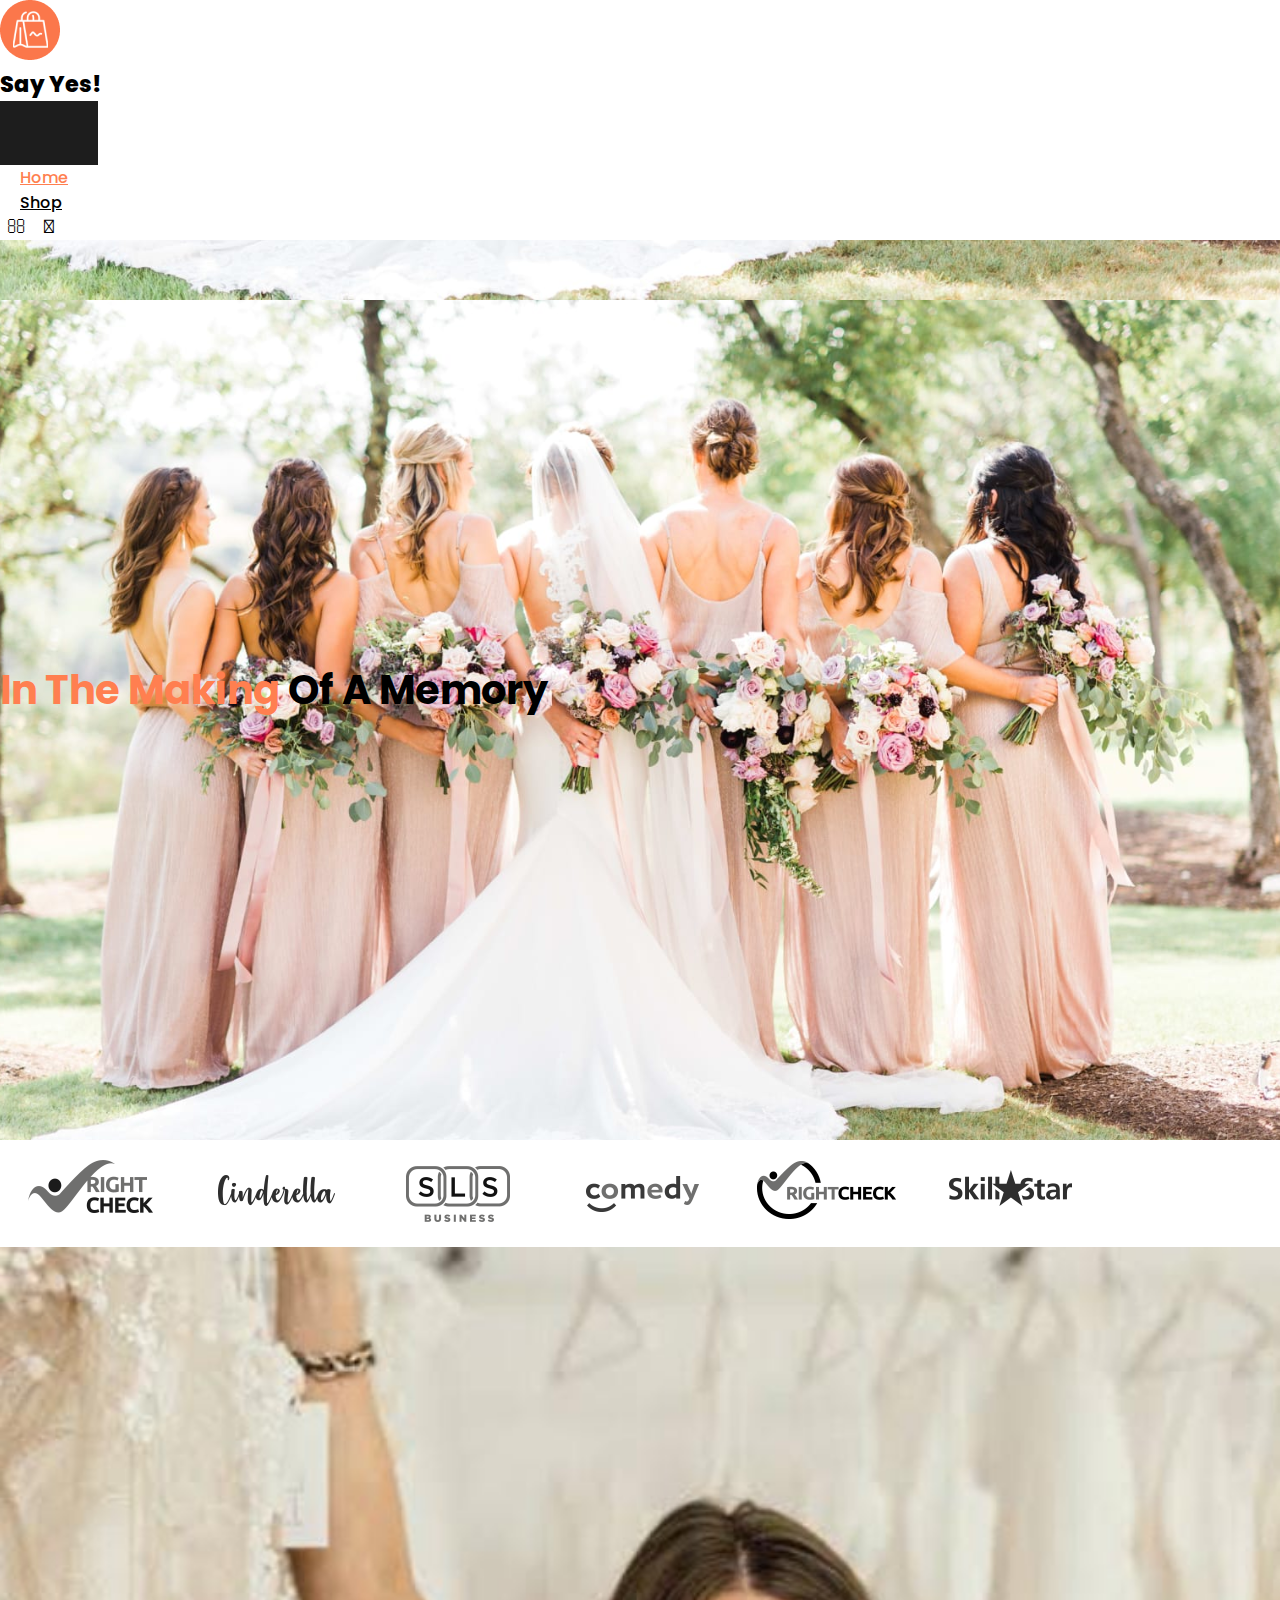
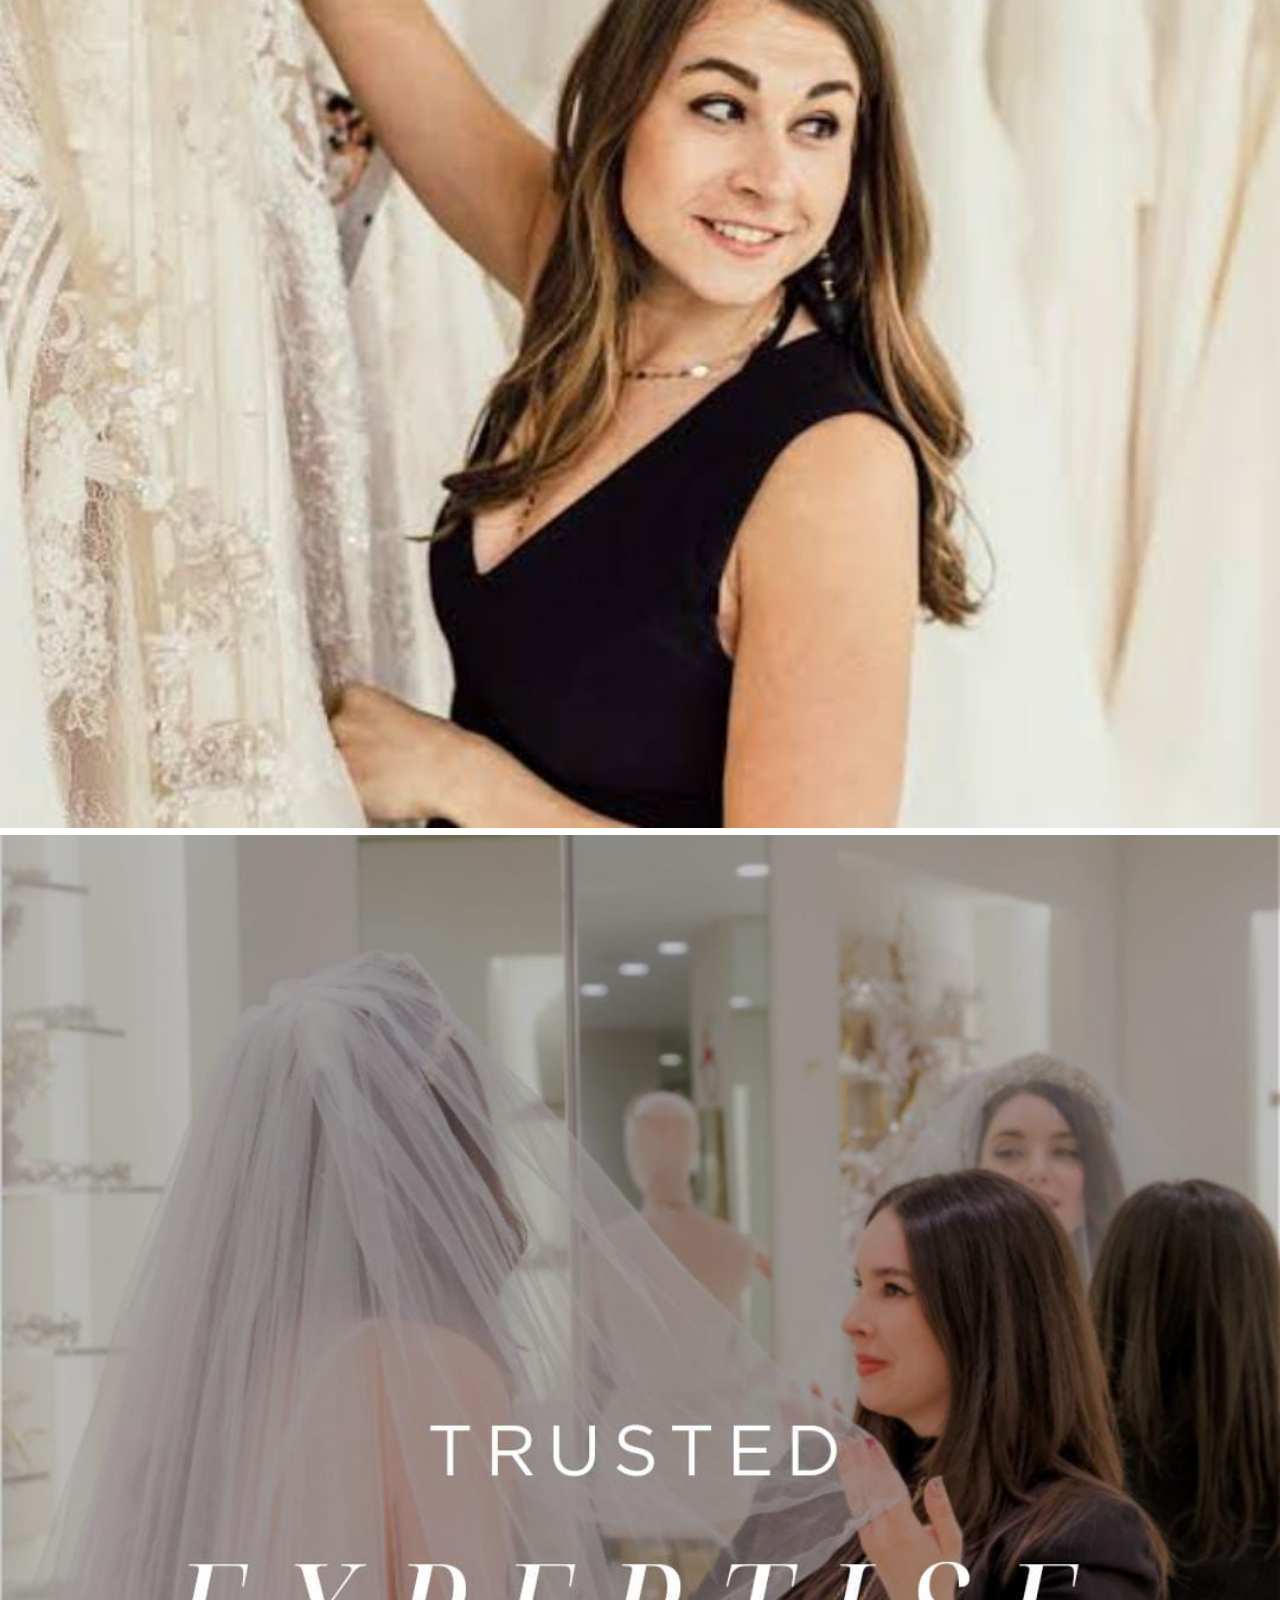
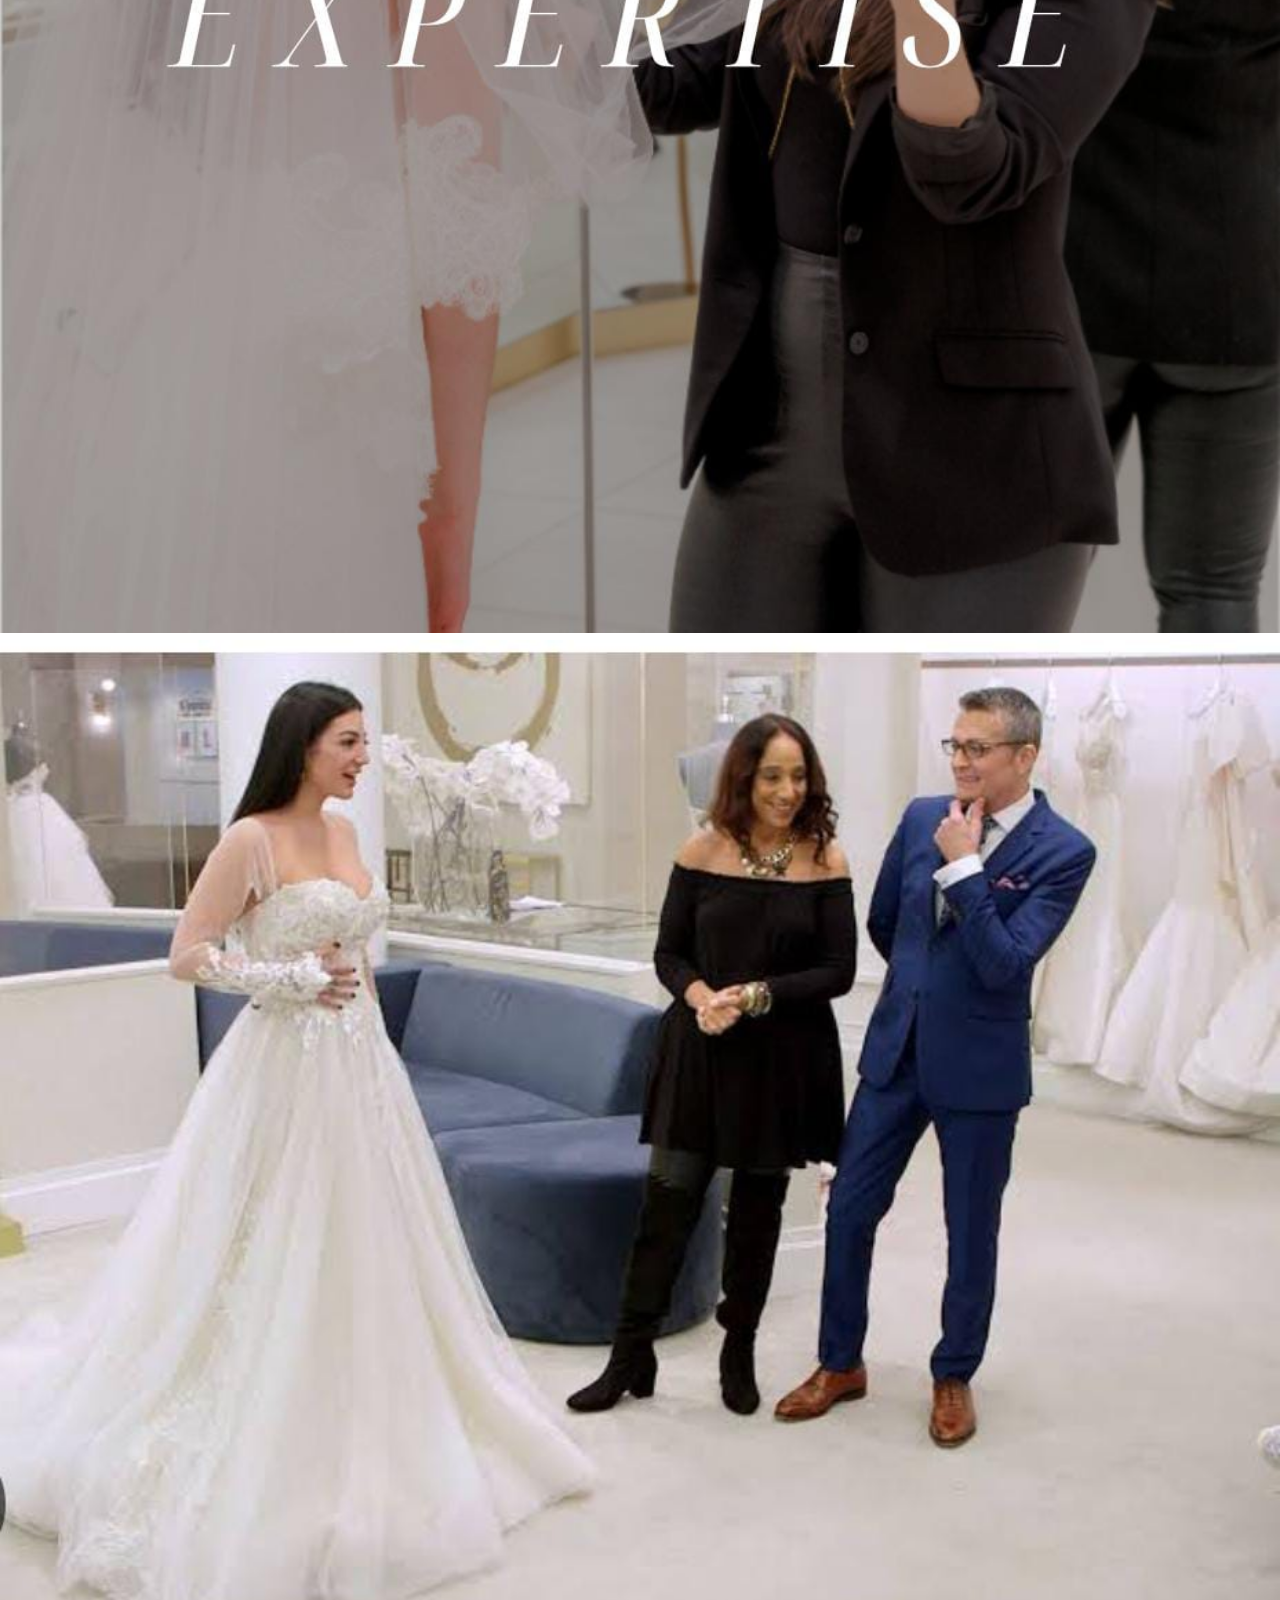
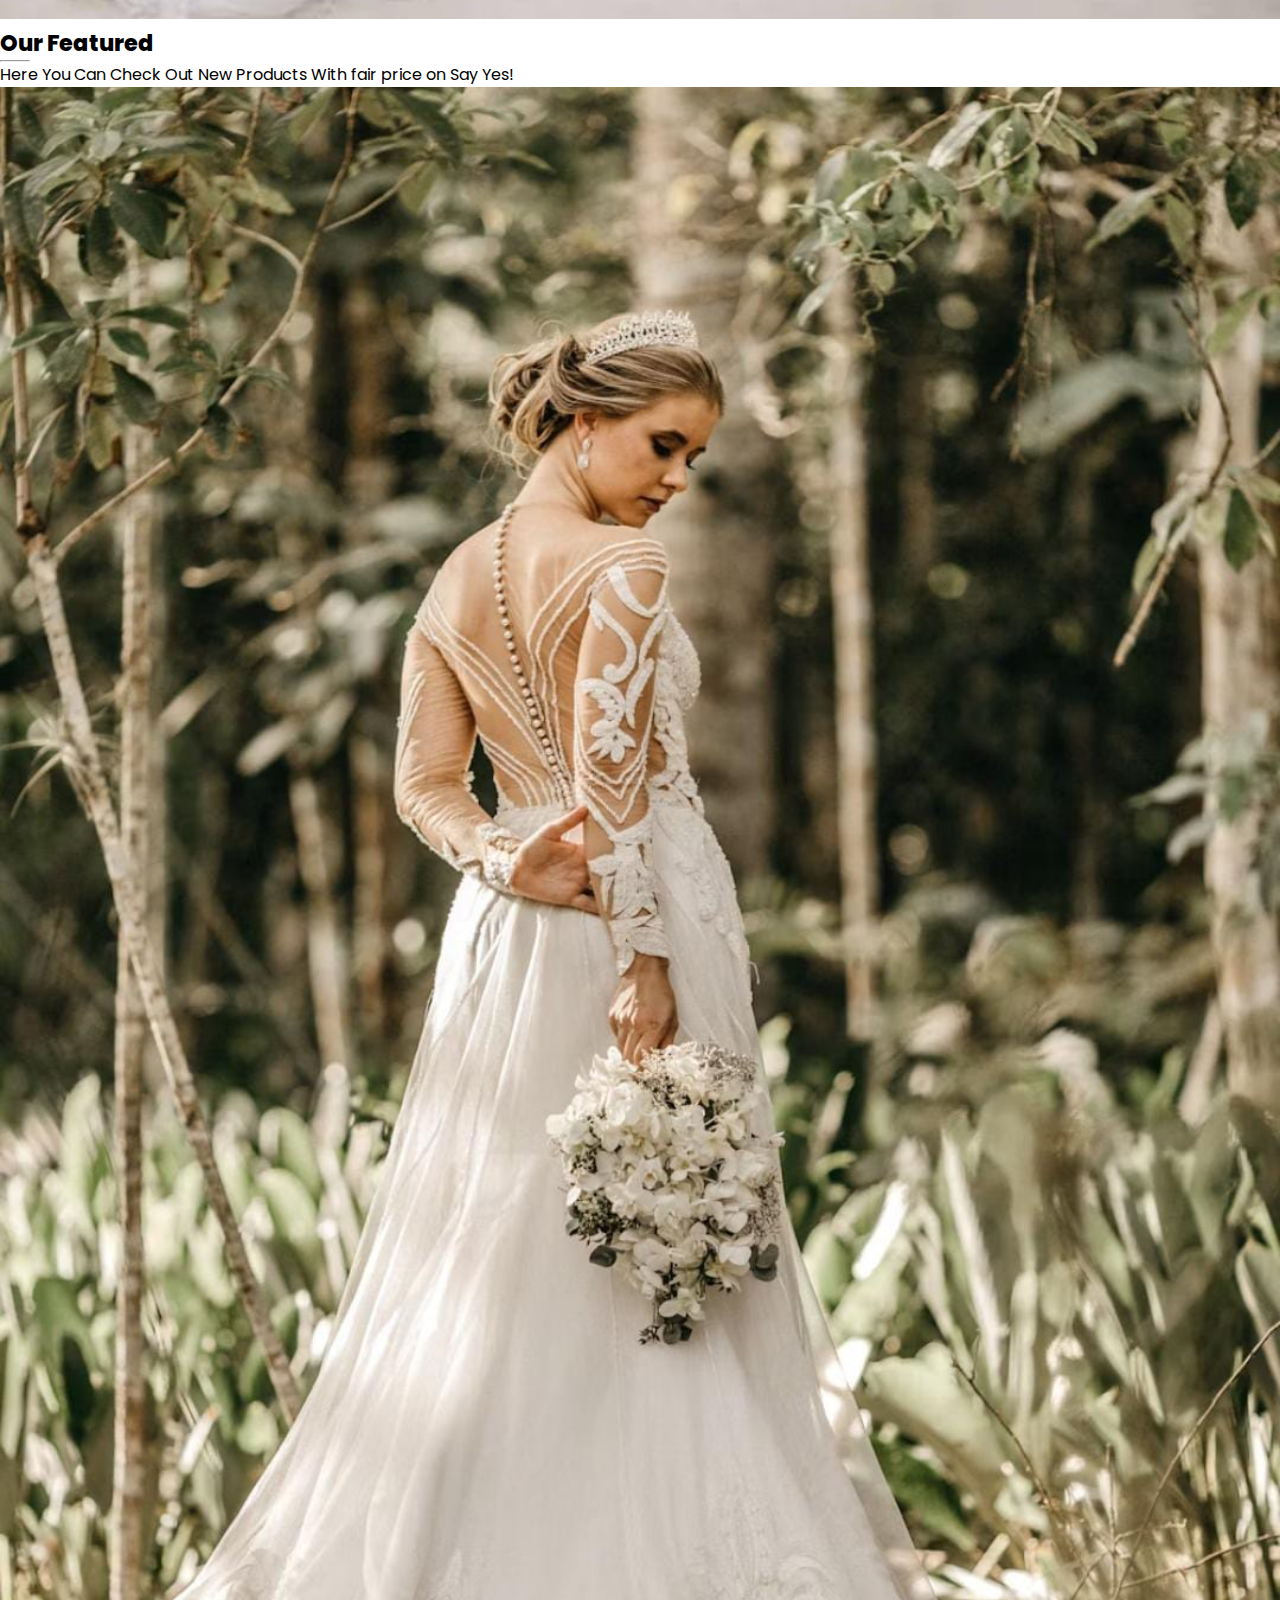
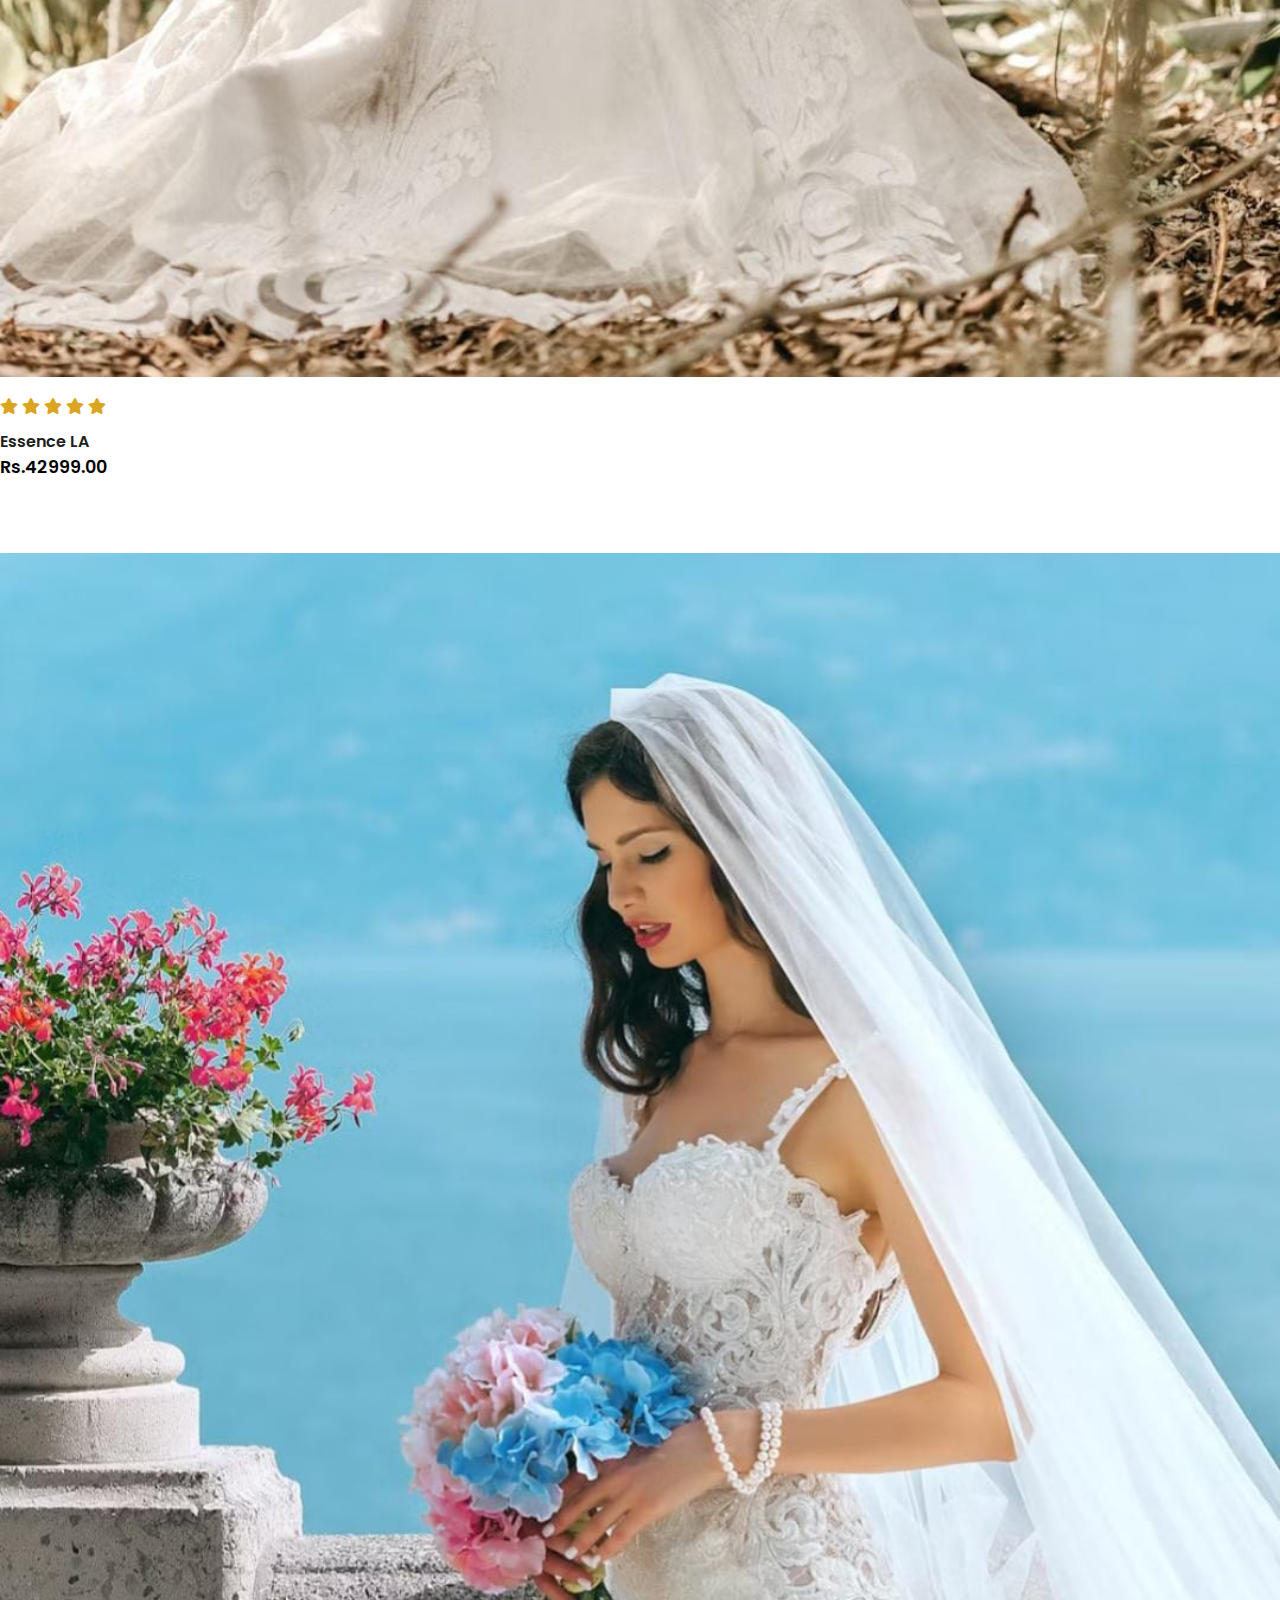
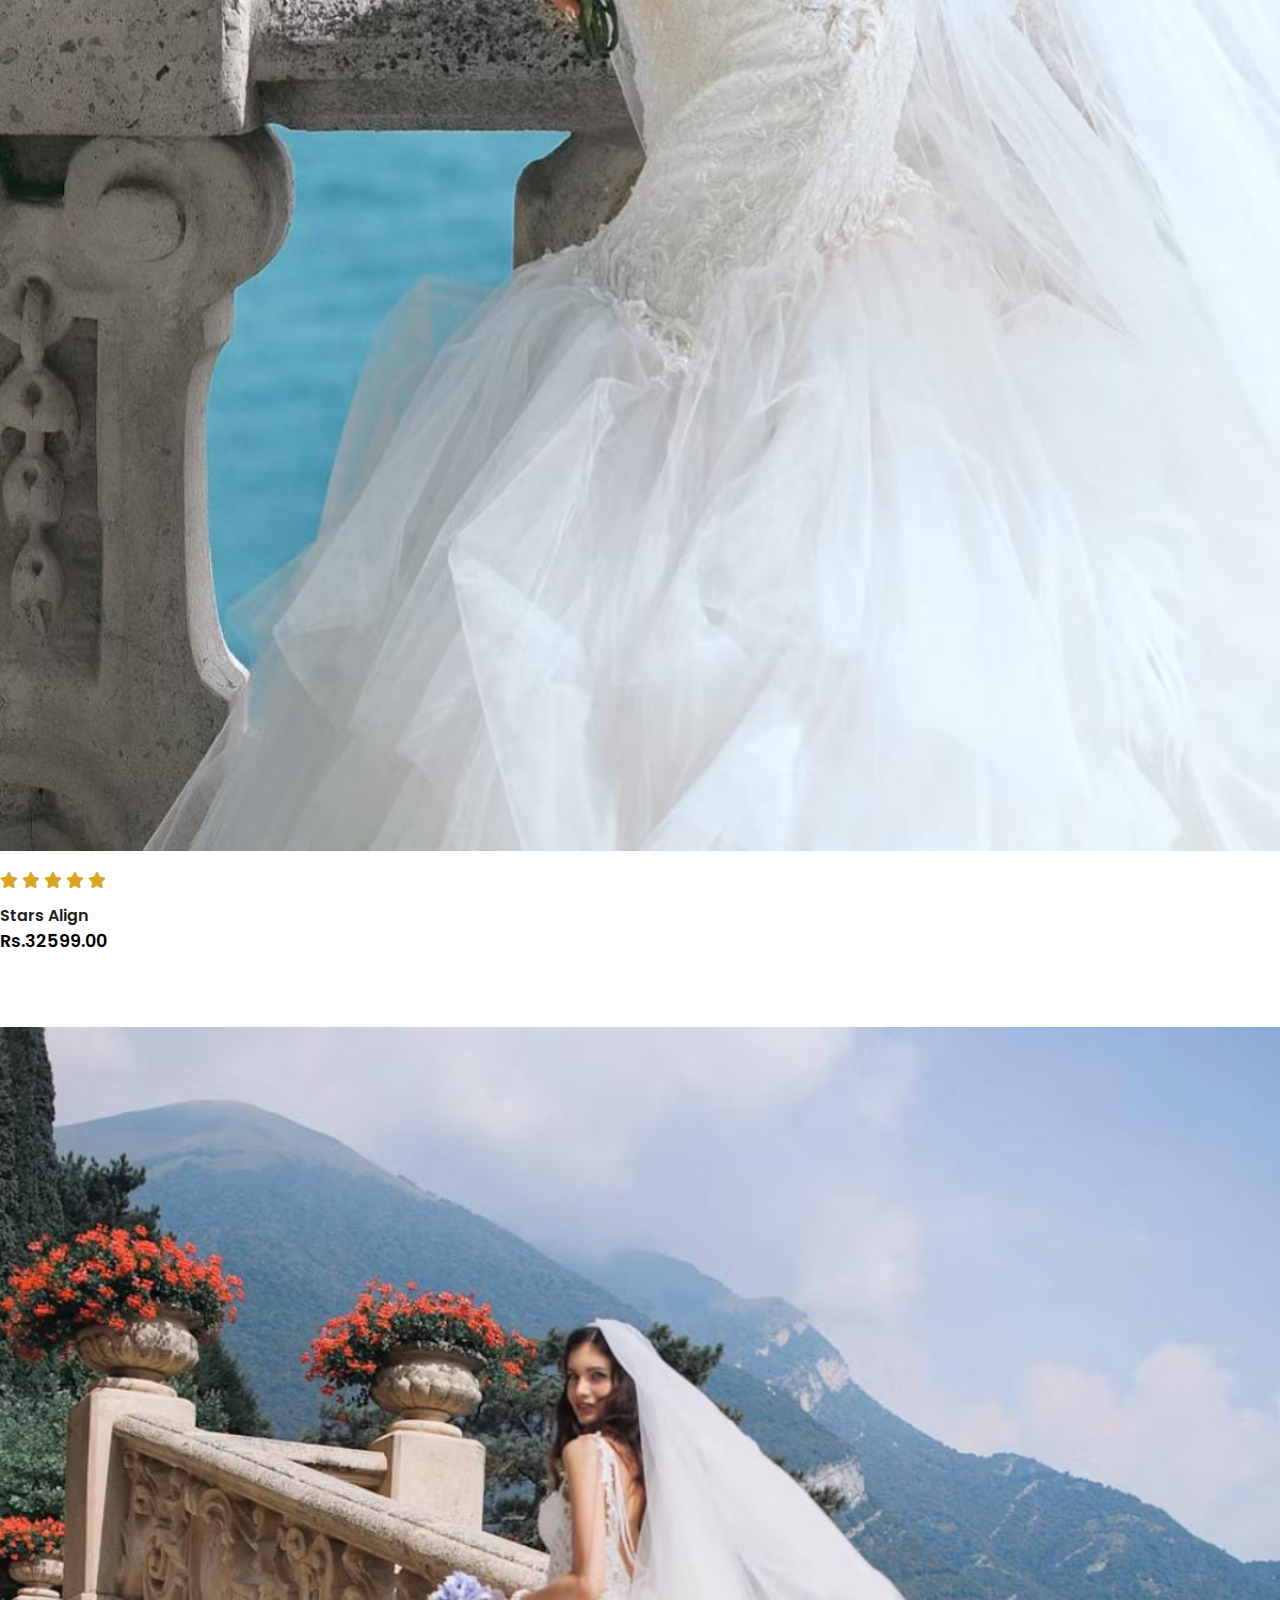
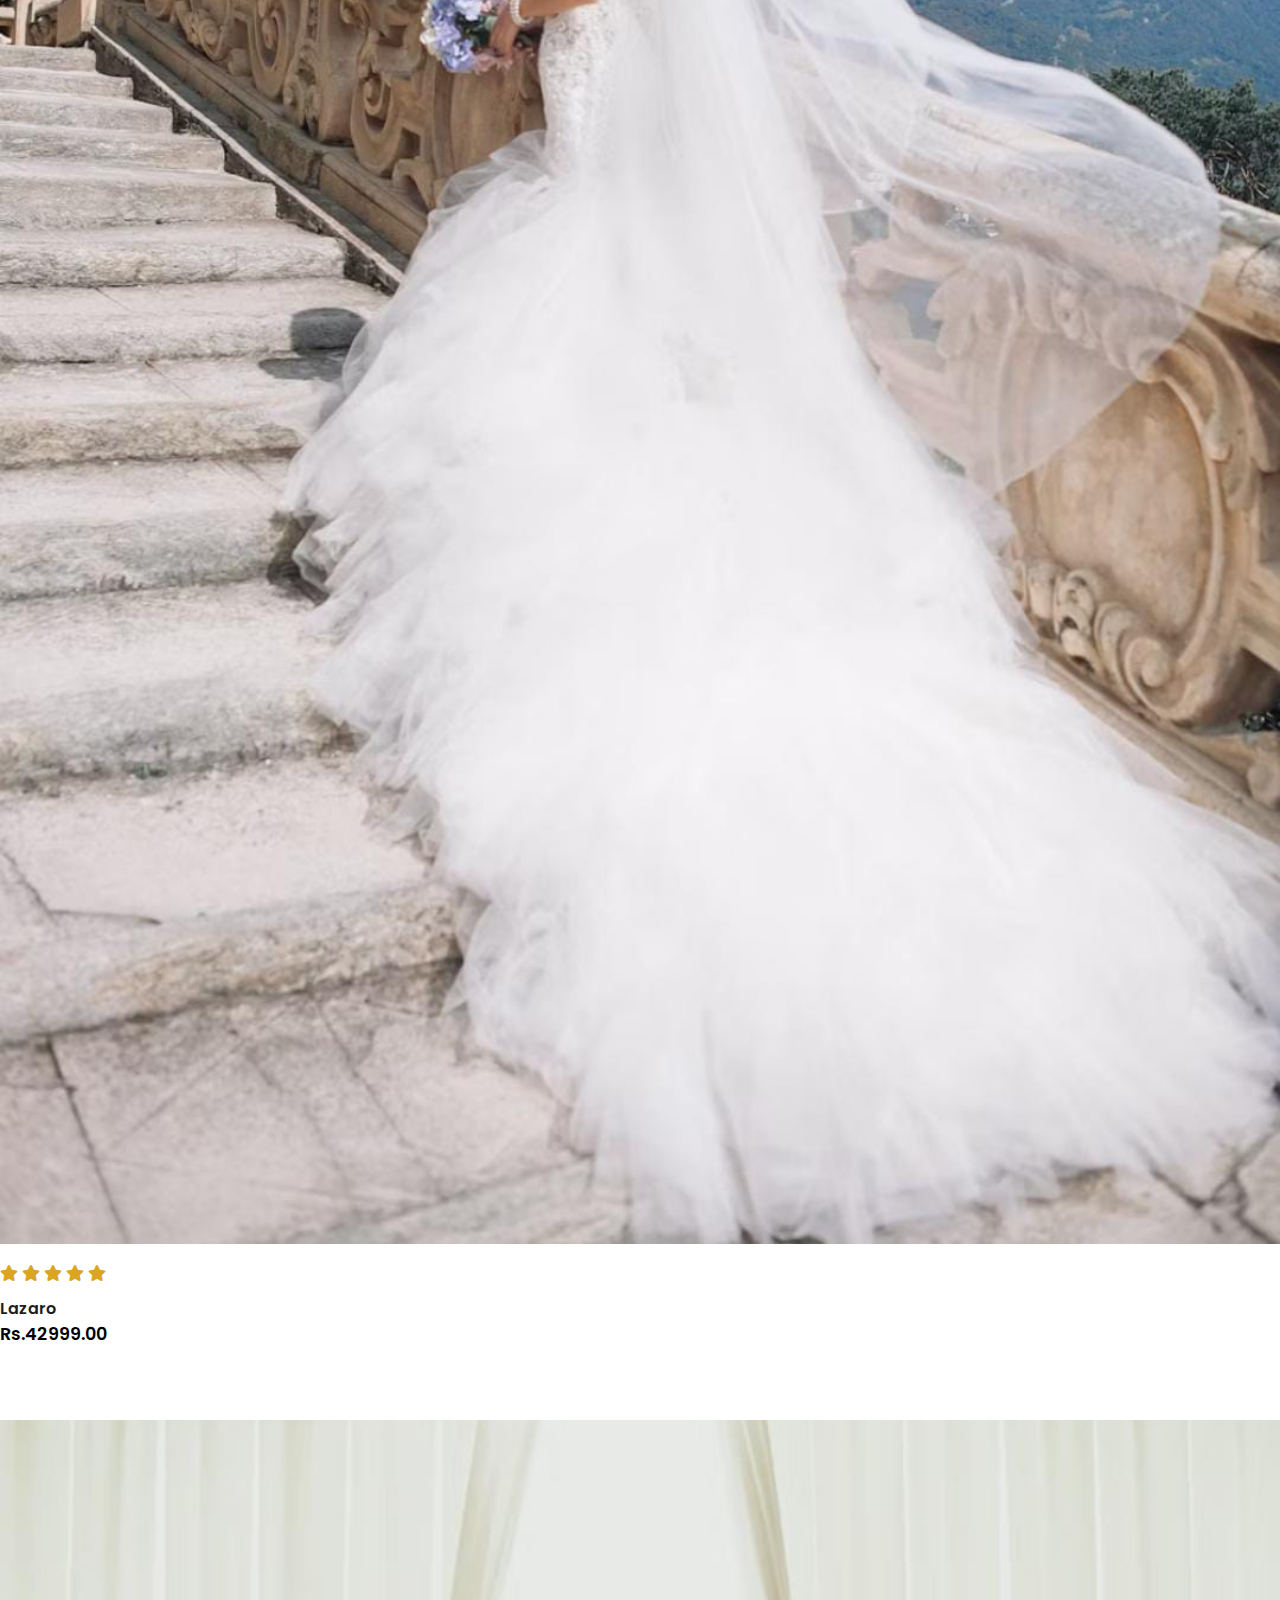
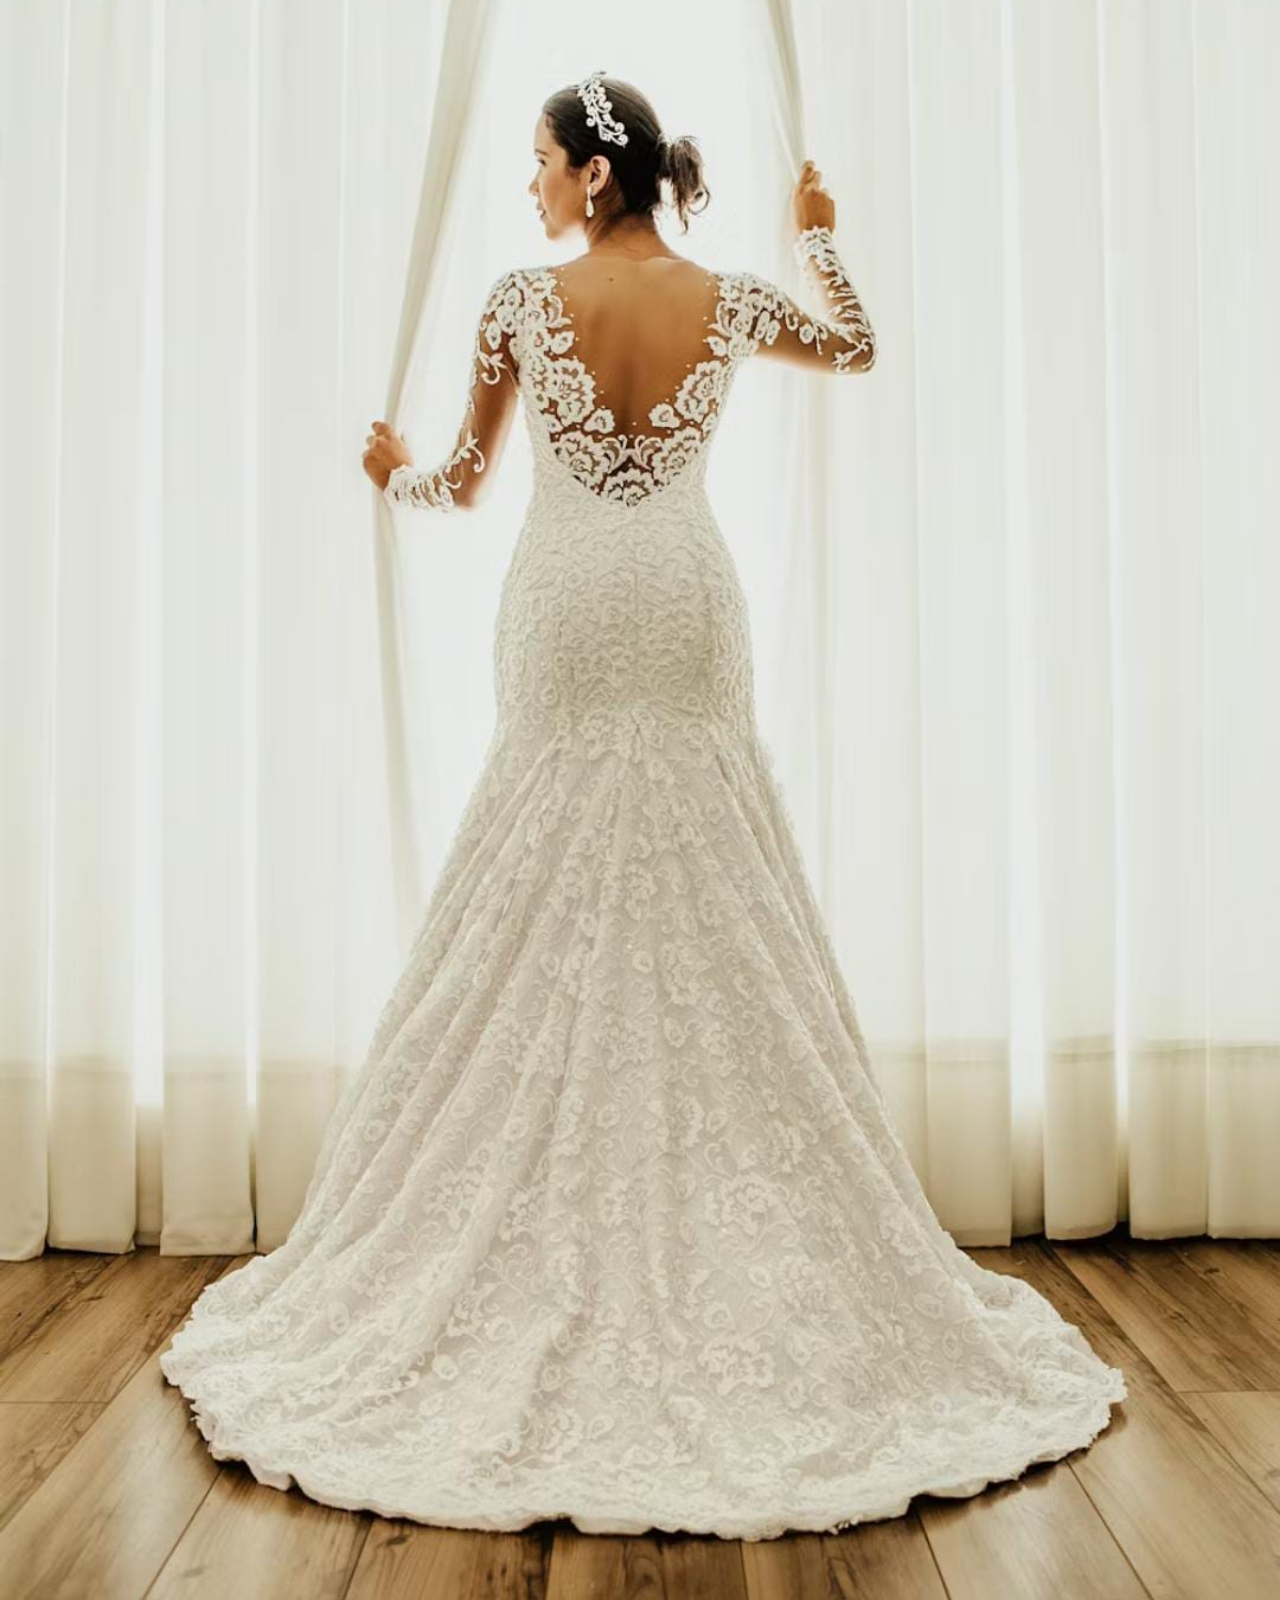
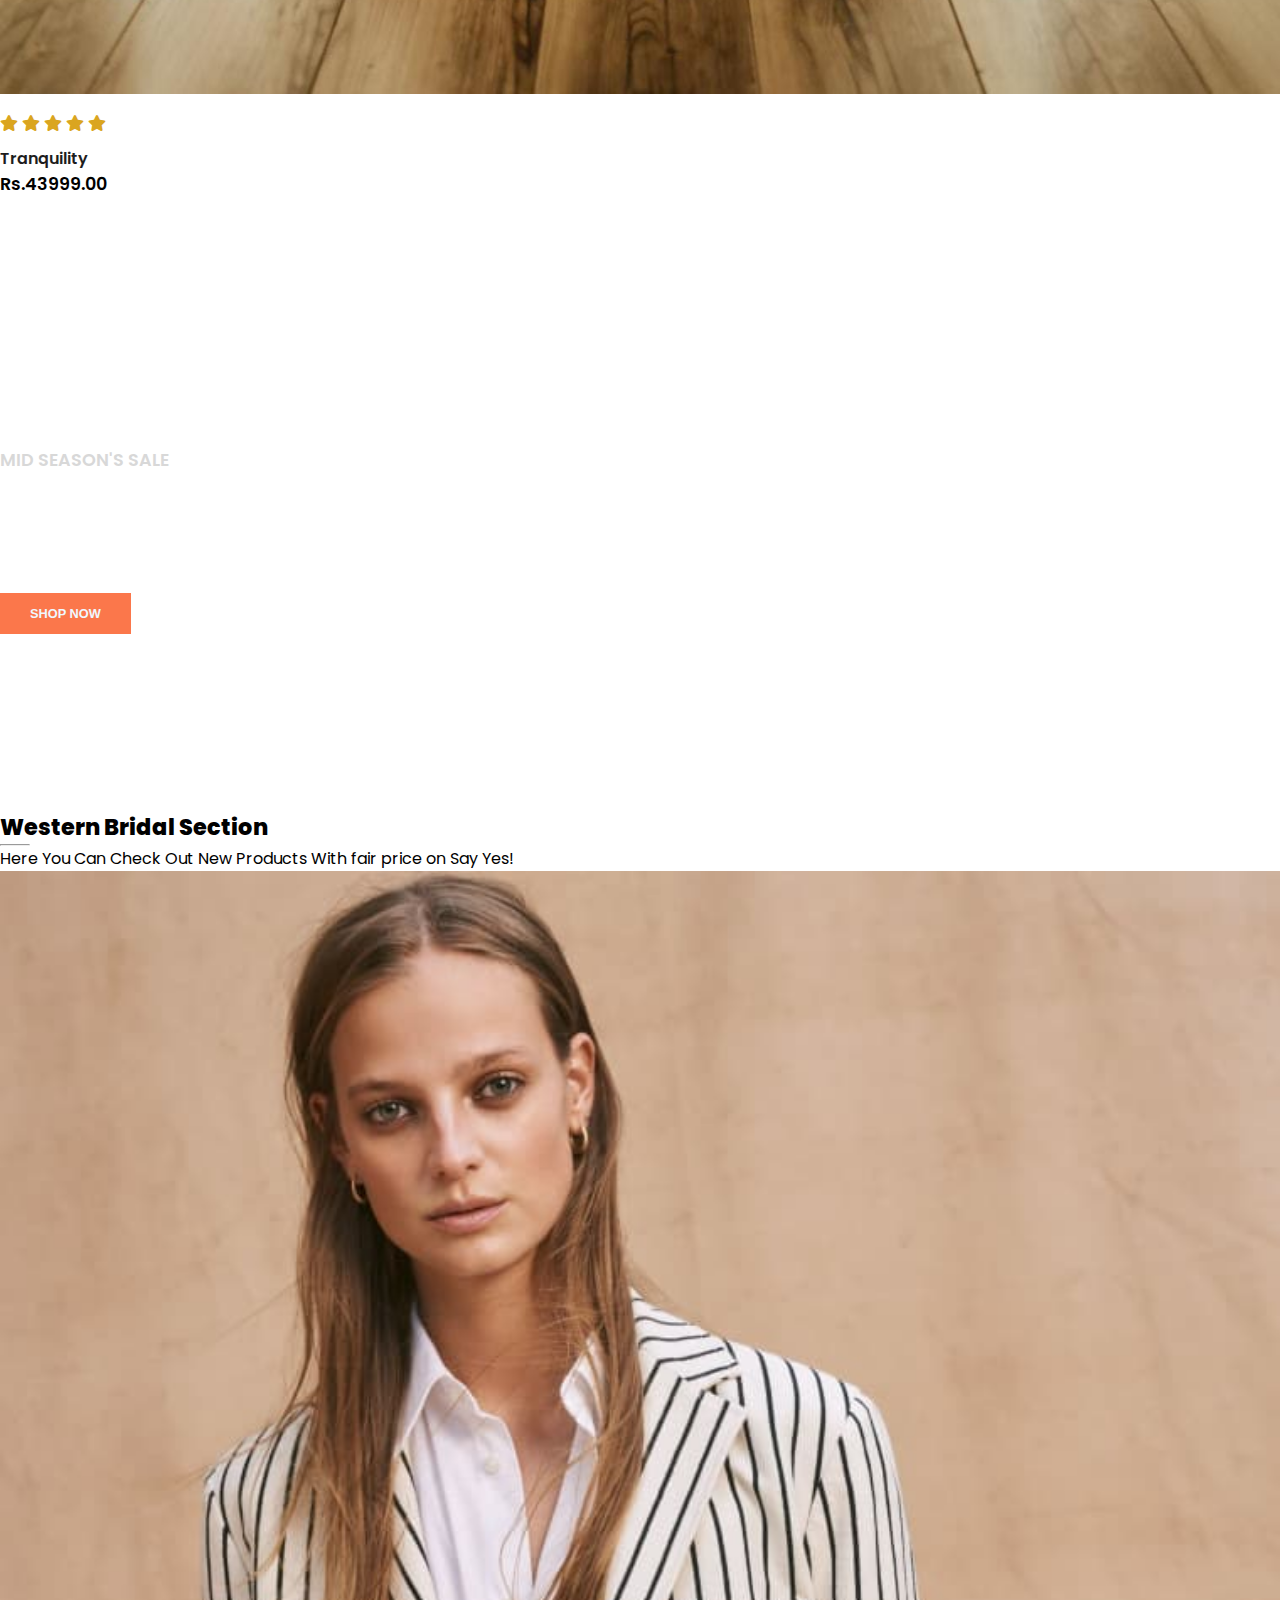
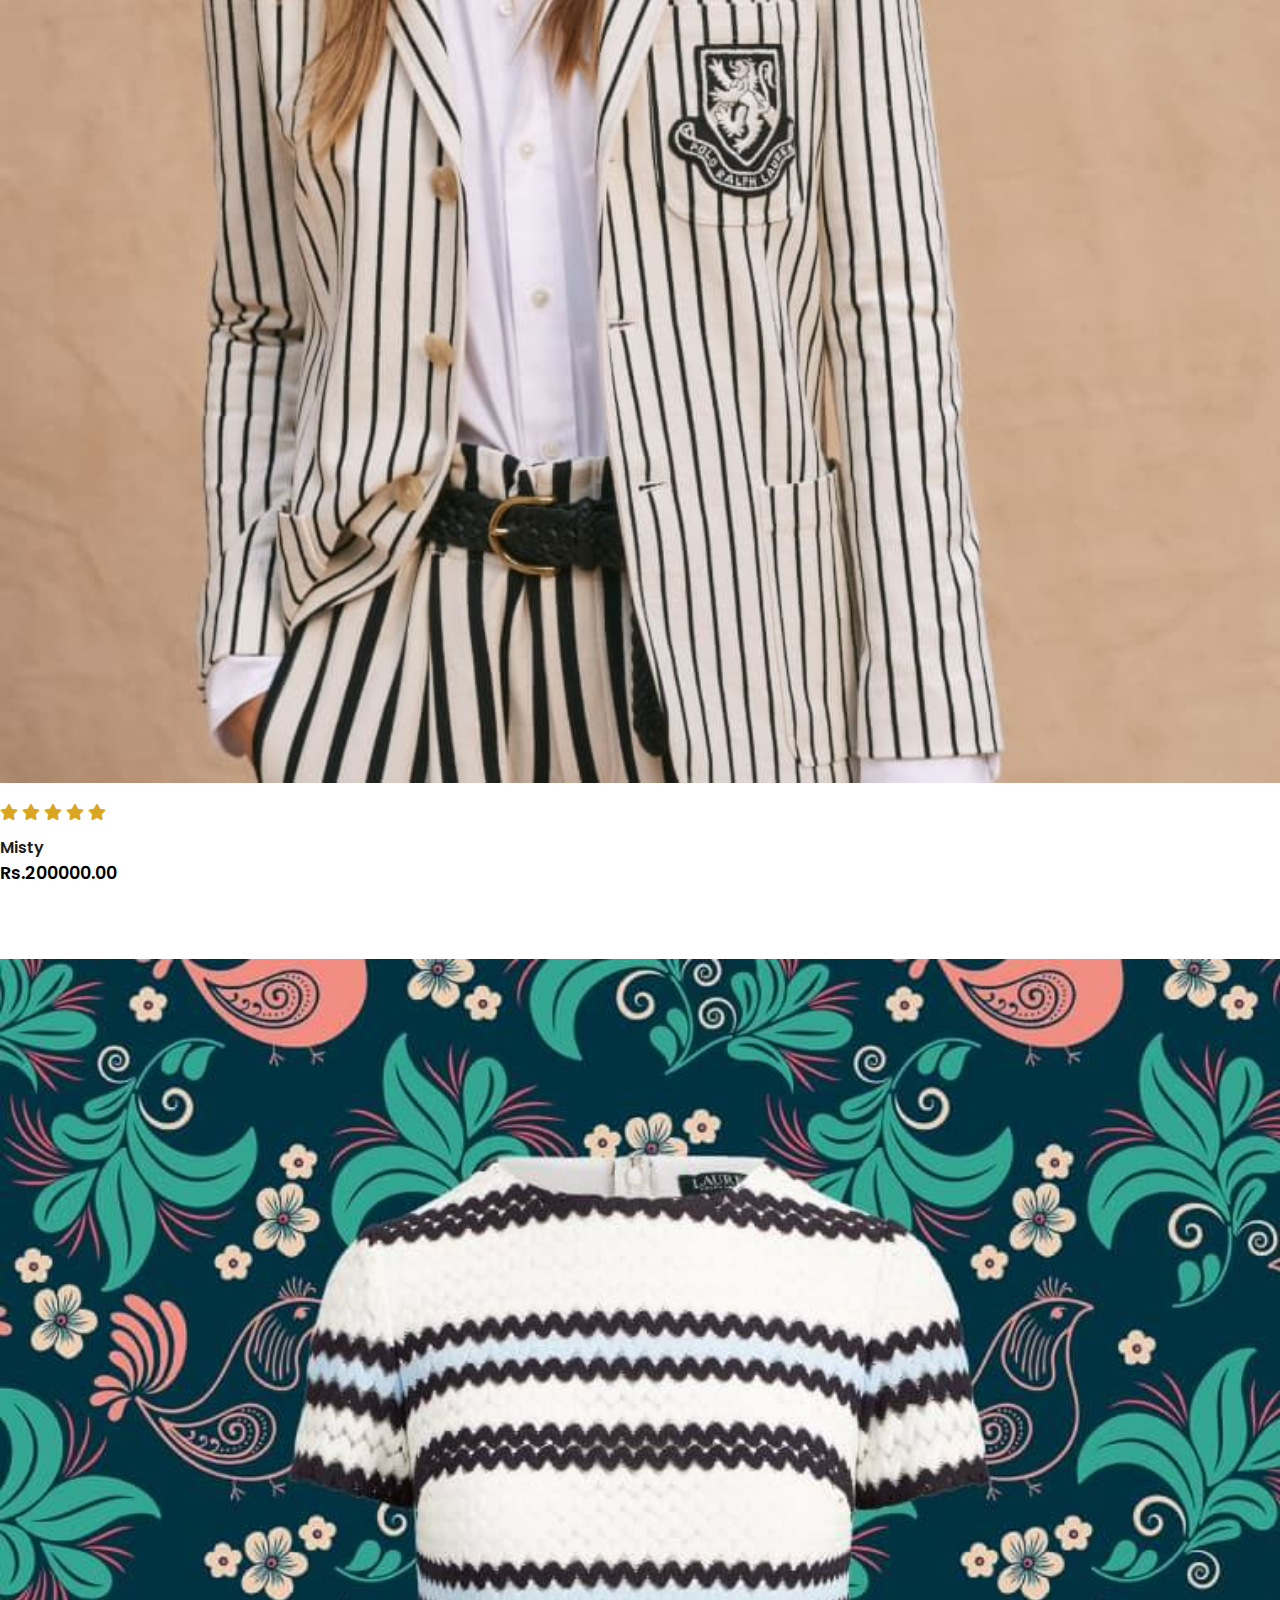
<file: index.html>
<!DOCTYPE html>
<html lang="en">

    <head>
        <meta charset="UTF-8">
        <meta http-equiv="X-UA-Compatible" content="IE=edge">
        <meta name="viewport" content="width=device-width, initial-scale=1.0">
        <title>Home</title>

        <!--Link StackPath BootStrap-->
        <link rel="stylesheet" href="https://stackpath.bootstrapcdn.com/bootstrap/4.1.3/css/bootstrap.min.css"
            integrity="sha384-MCw98/SFnGE8fJT3GXwEOngsV7Zt27NXFoaoApmYm81iuXoPkFOJwJ8ERdknLPMO" crossorigin="anonymous">

        <!--Link Font Awesome-->
        <link rel="stylesheet" href="https://pro.fontawesome.com/releases/v5.10.0/css/all.css" />

        <!--Link Style Sheet -->
        <link rel="stylesheet" href="style.css">

        <style>
          /* For unusual image size in feature section */
          .product img{
            width: 100%;
            height: auto;
            box-sizing: border-box;
            object-fit: cover;
          }
      </style>
    </head>

    <body>  <!-- We Used BootStrap Classes Here-->
        <!-- NavBar-->
        <nav class="navbar navbar-expand-lg navbar-light bg-white py-2 fixed-top">  <!-- py-size fixed top -->
            <div class="container">
                <!-- NavBar Icon-->
              <img src="img/logo1.png" alt="">
              <h3>Say Yes!</h3>
                <!-- NavBar Mobile icon-->
              <button class="navbar-toggler" type="button" data-bs-toggle="collapse" data-bs-target="#navbarSupportedContent" aria-controls="navbarSupportedContent" aria-expanded="false" aria-label="Toggle navigation">
                <span><i id="bar" class="fas fa-bars"></i></span>
              </button>
              <div class="collapse navbar-collapse" id="navbarSupportedContent">
                <!-- List -->
                <ul class="navbar-nav ml-auto">
                  
                  <li class="nav-item">
                    <a class="nav-link active" href="index.html">Home</a>
                  </li>

                  <li class="nav-item">
                    <a class="nav-link" href="shop.html">Shop</a>
                  </li>

            
                  <!--Icon-->
                  <li class="nav-item">

                      <i class="fal fa-search"></i> 
                      <i id="cart-icon" class="fal fa-shopping-bag"></i>
                    

                  </li>
                  
                  
              </div>
            </div>
          </nav>

        <!-- Home Section -->
        <section id="home">
            <div class="container">
                <h1><span>In The Making </span> Of A Memory</h1>
            </div>
        </section>

        <!-- Brand Section -->
        <section id="brand">
            <div class="row m-0 py-5">    <!-- get in one row , margin , padding up-down 5 -->
                <img class="img-fluid col-lg-2 col-md-4 col-6" src="img/brand/1.png" alt="">
                <img class="img-fluid col-lg-2 col-md-4 col-6" src="img/brand/2.png" alt="">
                <img class="img-fluid col-lg-2 col-md-4 col-6" src="img/brand/3.png" alt="">
                <img class="img-fluid col-lg-2 col-md-4 col-6" src="img/brand/4.png" alt="">
                <img class="img-fluid col-lg-2 col-md-4 col-6" src="img/brand/5.png" alt="">
                <img class="img-fluid col-lg-2 col-md-4 col-6" src="img/brand/6.png" alt="">
            </div>
        </section>

        <!-- New Section-->
        <section id="new" class="w-100">
            <div class="row p-0 m-0">

                <div class="one col-lg-4 col-md-12 col-12 p-0">
                    <img src="img/new/1.jpg" alt="">
                </div>

                <div class="one col-lg-4 col-md-12 col-12 p-0">
                    <img src="img/new/2.jpg" alt="">
                </div>

                <div class="one col-lg-4 col-md-12 col-12 p-0">
                    <img src="img/new/3.jpg" alt="">
                </div>

            </div>
        </section>

        <!-- Featured Section -->
        <section id="Featured" class="my-5 pb-5">
          <div class="container text-center mt-5 py-5">
            <h3>Our Featured</h3>
            <hr class="mx-auto">
            <p>Here You Can Check Out New Products With fair price on Say Yes!</p>
          </div>
          <div class="row mx-auto container-fluid">

            <div class="product text-center col-lg-3 col-md-4 col-12">
              <img class="img-fluid mb-3" src="img/featured/1.jpg">
              <div class="star">
                <i class="fas fa-star"></i>
                <i class="fas fa-star"></i>
                <i class="fas fa-star"></i>
                <i class="fas fa-star"></i>
                <i class="fas fa-star"></i>
              </div>
              <h5 class="p-name">Essence LA</h5>
            <h4 class="p-price">Rs.42999.00</h4>
            <button class="buy-btn">Buy Now</button>
            </div>

            <div class="product text-center col-lg-3 col-md-4 col-12">
              <img class="img-fluid mb-3" src="img/featured/2.jpg">
              <div class="star">
                <i class="fas fa-star"></i>
                <i class="fas fa-star"></i>
                <i class="fas fa-star"></i>
                <i class="fas fa-star"></i>
                <i class="fas fa-star"></i>
              </div>
              <h5 class="p-name">Stars Align</h5>
            <h4 class="p-price">Rs.32599.00</h4>
            <button class="buy-btn">Buy Now</button>
            </div>

            <div class="product text-center col-lg-3 col-md-4 col-12">
              <img class="img-fluid mb-3" src="img/featured/3.jpg">
              <div class="star">
                <i class="fas fa-star"></i>
                <i class="fas fa-star"></i>
                <i class="fas fa-star"></i>
                <i class="fas fa-star"></i>
                <i class="fas fa-star"></i>
              </div>
              <h5 class="p-name">Lazaro</h5>
            <h4 class="p-price">Rs.42999.00</h4>
            <button class="buy-btn">Buy Now</button>
            </div>

            <div class="product text-center col-lg-3 col-md-4 col-12">
              <img class="img-fluid mb-3" src="img/featured/4.jpg">
              <div class="star">
                <i class="fas fa-star"></i>
                <i class="fas fa-star"></i>
                <i class="fas fa-star"></i>
                <i class="fas fa-star"></i>
                <i class="fas fa-star"></i>
              </div>
              <h5 class="p-name">Tranquility</h5>
            <h4 class="p-price">Rs.43999.00</h4>
            <button class="buy-btn">Buy Now</button>
            </div>

          </div>
        </section>

        <!-- Banner -->
        <section id="Banner" class="my-5 py-5">
          <div class="container">
            <h4>MID SEASON'S SALE</h4>
            <h1> Autumn Collection<br> UP TO 20% OFF</h1>
            <button class="text-uppercase">Shop Now</button>
          </div>
        </section>

        <!-- Western Bridal Section-->
        <section id="Clothes" class="my-5">
          <div class="container text-center mt-5 py-5">
            <h3>Western Bridal Section</h3>
            <hr class="mx-auto">
            <p>Here You Can Check Out New Products With fair price on Say Yes!</p>
          </div>
          <div class="row mx-auto container-fluid">

            <div class="product text-center col-lg-3 col-md-4 col-12">
              <img class="img-fluid mb-3" src="img/clothes/1.jpg">
              <div class="star">
                <i class="fas fa-star"></i>
                <i class="fas fa-star"></i>
                <i class="fas fa-star"></i>
                <i class="fas fa-star"></i>
                <i class="fas fa-star"></i>
              </div>
              <h5 class="p-name">Misty</h5>
            <h4 class="p-price">Rs.200000.00</h4>
            <button class="buy-btn">Buy Now</button>
            </div>

            <div class="product text-center col-lg-3 col-md-4 col-12">
              <img class="img-fluid mb-3" src="img/clothes/2.jpg">
              <div class="star">
                <i class="fas fa-star"></i>
                <i class="fas fa-star"></i>
                <i class="fas fa-star"></i>
                <i class="fas fa-star"></i>
                <i class="fas fa-star"></i>
              </div>
              <h5 class="p-name">Aliex</h5>
            <h4 class="p-price">Rs.1,20,000.00</h4>
            <button class="buy-btn">Buy Now</button>
            </div>

            <div class="product text-center col-lg-3 col-md-4 col-12">
              <img class="img-fluid mb-3" src="img/clothes/3.jpg">
              <div class="star">
                <i class="fas fa-star"></i>
                <i class="fas fa-star"></i>
                <i class="fas fa-star"></i>
                <i class="fas fa-star"></i>
                <i class="fas fa-star"></i>
              </div>
              <h5 class="p-name">Flare</h5>
            <h4 class="p-price">Rs.1,50,000.00</h4>
            <button class="buy-btn">Buy Now</button>
            </div>

            <div class="product text-center col-lg-3 col-md-4 col-12">
              <img class="img-fluid mb-3" src="img/clothes/4.jpg">
              <div class="star">
                <i class="fas fa-star"></i>
                <i class="fas fa-star"></i>
                <i class="fas fa-star"></i>
                <i class="fas fa-star"></i>
                <i class="fas fa-star"></i>
              </div>
              <h5 class="p-name">Vintage</h5>
            <h4 class="p-price">Rs.3,15,000.00</h4>
            <button class="buy-btn">Buy Now</button>
            </div>

          </div>
        </section>

        <!-- Indian Bridal Section -->
        <section id="watches" class="my-5">
          <div class="container text-center mt-5 py-5">
            <h3>Indian Bridal Section</h3>
            <hr class="mx-auto">
            <p>Here You Can Check Out New Products With fair price on Say Yes!</p>
          </div>
          <div class="row mx-auto container-fluid">

            <div class="product text-center col-lg-3 col-md-4 col-12">
              <img class="img-fluid mb-3" src="img/Indian/1.jpg">
              <div class="star">
                <i class="fas fa-star"></i>
                <i class="fas fa-star"></i>
                <i class="fas fa-star"></i>
                <i class="fas fa-star"></i>
                <i class="fas fa-star"></i>
              </div>
              <h5 class="p-name">Abhivyakti</h5>
            <h4 class="p-price">Rs.3,30,000.00</h4>
            <button class="buy-btn">Buy Now</button>
            </div>

            <div class="product text-center col-lg-3 col-md-4 col-12">
              <img class="img-fluid mb-3" src="img/Indian/2.jpg">
              <div class="star">
                <i class="fas fa-star"></i>
                <i class="fas fa-star"></i>
                <i class="fas fa-star"></i>
                <i class="fas fa-star"></i>
                <i class="fas fa-star"></i>
              </div>
              <h5 class="p-name">Rasa</h5>
            <h4 class="p-price">Rs.2,60,000.00</h4>
            <button class="buy-btn">Buy Now</button>
            </div>

            <div class="product text-center col-lg-3 col-md-4 col-12">
              <img class="img-fluid mb-3" src="img/Indian/3.jpg">
              <div class="star">
                <i class="fas fa-star"></i>
                <i class="fas fa-star"></i>
                <i class="fas fa-star"></i>
                <i class="fas fa-star"></i>
                <i class="fas fa-star"></i>
              </div>
              <h5 class="p-name">Saanjali</h5>
            <h4 class="p-price">Rs.4,50,000.00</h4>
            <button class="buy-btn">Buy Now</button>
            </div>

            <div class="product text-center col-lg-3 col-md-4 col-12">
              <img class="img-fluid mb-3" src="img/Indian/4.jpg">
              <div class="star">
                <i class="fas fa-star"></i>
                <i class="fas fa-star"></i>
                <i class="fas fa-star"></i>
                <i class="fas fa-star"></i>
                <i class="fas fa-star"></i>
              </div>
              <h5 class="p-name">Mishuk</h5>
            <h4 class="p-price">Rs.3,50,000.00</h4>
            <button class="buy-btn">Buy Now</button>
            </div>

          </div>
        </section>
        
        <!-- ACCESSORIES -->
        <section id="shoes" class="my-5">
          <div class="container text-center mt-5 py-5">
            <h3>ACCESSORIES</h3>
            <hr class="mx-auto">
            <p>Here You Can Check Out New Products With fair price on SAY YES!</p>
          </div>
          <div class="row mx-auto container-fluid">

            <div class="product text-center col-lg-3 col-md-4 col-12">
              <img class="img-fluid mb-3" src="img/acc/1.jpg">
              <div class="star">
                <i class="fas fa-star"></i>
                <i class="fas fa-star"></i>
                <i class="fas fa-star"></i>
                <i class="fas fa-star"></i>
                <i class="fas fa-star"></i>
              </div>
              <h5 class="p-name">Wedding Chooda</h5>
            <h4 class="p-price">Rs.10,000</h4>
            <button class="buy-btn">Buy Now</button>
            </div>

            <div class="product text-center col-lg-3 col-md-4 col-12">
              <img class="img-fluid mb-3" src="img/acc/2.jpg">
              <div class="star">
                <i class="fas fa-star"></i>
                <i class="fas fa-star"></i>
                <i class="fas fa-star"></i>
                <i class="fas fa-star"></i>
                <i class="fas fa-star"></i>
              </div>
              <h5 class="p-name">Nose Ring</h5>
            <h4 class="p-price">Rs.2500</h4>
            <button class="buy-btn">Buy Now</button>
            </div>

            <div class="product text-center col-lg-3 col-md-4 col-12">
              <img class="img-fluid mb-3" src="img/acc/3.jpg">
              <div class="star">
                <i class="fas fa-star"></i>
                <i class="fas fa-star"></i>
                <i class="fas fa-star"></i>
                <i class="fas fa-star"></i>
                <i class="fas fa-star"></i>
              </div>
              <h5 class="p-name">Crystal Sandals</h5>
            <h4 class="p-price">Rs.4000</h4>
            <button class="buy-btn">Buy Now</button>
            </div>

            <div class="product text-center col-lg-3 col-md-4 col-12">
              <img class="img-fluid mb-3" src="img/acc/4.jpg">
              <div class="star">
                <i class="fas fa-star"></i>
                <i class="fas fa-star"></i>
                <i class="fas fa-star"></i>
                <i class="fas fa-star"></i>
                <i class="fas fa-star"></i>
              </div>
              <h5 class="p-name">Princess Tiara</h5>
            <h4 class="p-price">RS.2000</h4>
            <button class="buy-btn">Buy Now</button>
            </div>

          </div>
        </section>

        <!-- Footer -->
        <footer class="mt-5 py-5">
          <div class="row container mx-auto pt-5">

            <div class="footer-one col-lg-3 col-mf-6 col-12">
              <img src="img/logo2.png" alt="">
              <p class="pt-3">Lorem ipsum dolor sit amet consectetur adipisicing elit. Soluta, maxime veritatis libero dignissimos exercitationem ipsum. Maiores suscipit atque quisquam iure esse iusto optio illo quidem quas tempora, excepturi modi ut.</p>
            </div>

            <div class="footer-one col-lg-3 col-mf-6 col-12 mb-3">
              <h5 class="pb-2">Featured</h5>
              <ul class="text-uppercase list-unstyled">
                <li><a href="#">Lehenga</a></li>
                <li><a href="#">Gowns</a></li>
                <li><a href="#">Tiara</a></li>
                <li><a href="#">Sandals</a></li>
                <li><a href="#">Nose Rings</a></li>
                <li><a href="#">Chooda</a></li>
              </ul>
            </div>

            <div class="footer-one col-lg-3 col-mf-6 col-12 mb-3">
              <h5 class="pb-2">Contact Us</h5>

              <div>
                <h6 class="text-uppercase">Address</h6>
                <p> 12/24,KAROL BAGH</p>
              </div>
         
              <div>
                <h6 class="text-uppercase">phone</h6>
                <p> XX-XXX-XXXX</p>
              </div>
          
              <div>
                <h6 class="text-uppercase">Email</h6>
                <p> sayYes@gmail.com</p>
              </div>
            
            </div>
          </div>

          <div class="copyright mt-5">
            <div class="row container mx-auto">

              <div class="col-lg-3 col-md-6 col-12 mb-4">
                <img src="img/payment.png">
              </div>

              <div class="col-lg-4 col-md-6 col-12 text-nowrap mb-2">
                <p>Say Yes! eCommerce 2024. All Rights Reserved</p>
              </div>

              <div class="col-lg-4 col-md-6 col-12">
                <a href="#"><i class="fab fa-facebook-f"></i></a>
                <a href="#"><i class="fab fa-twitter"></i></a>
                <a href="#"><i class="fab fa-linkedin-in"></i></a>
              </div>

            </div>
          </div>
        </footer>

        <script src="https://cdn.jsdelivr.net/npm/@popperjs/core@2.9.1/dist/umd/popper.min.js"
            integrity="sha384-SR1sx49pcuLnqZUnnPwx6FCym0wLsk5JZuNx2bPPENzswTNFaQU1RDvt3wT4gWFG"
            crossorigin="anonymous"></script>
        <script src="https://cdn.jsdelivr.net/npm/bootstrap@5.0.0-beta3/dist/js/bootstrap.min.js"
            integrity="sha384-j0CNLUeiqtyaRmlzUHCPZ+Gy5fQu0dQ6eZ/xAww941Ai1SxSY+0EQqNXNE6DZiVc"
            crossorigin="anonymous"></script>

        <!-- Sript to redirect to cart.html -->
        <script>
          // Get the cart icon element
          var cartIcon = document.getElementById("cart-icon");
      
          // Add click event listener to the cart icon
          cartIcon.addEventListener("click", function() {
              // Redirect to cart.html
              window.location.href = "cart.html";
          });
      </script>
      
    </body>

</html>
</file>
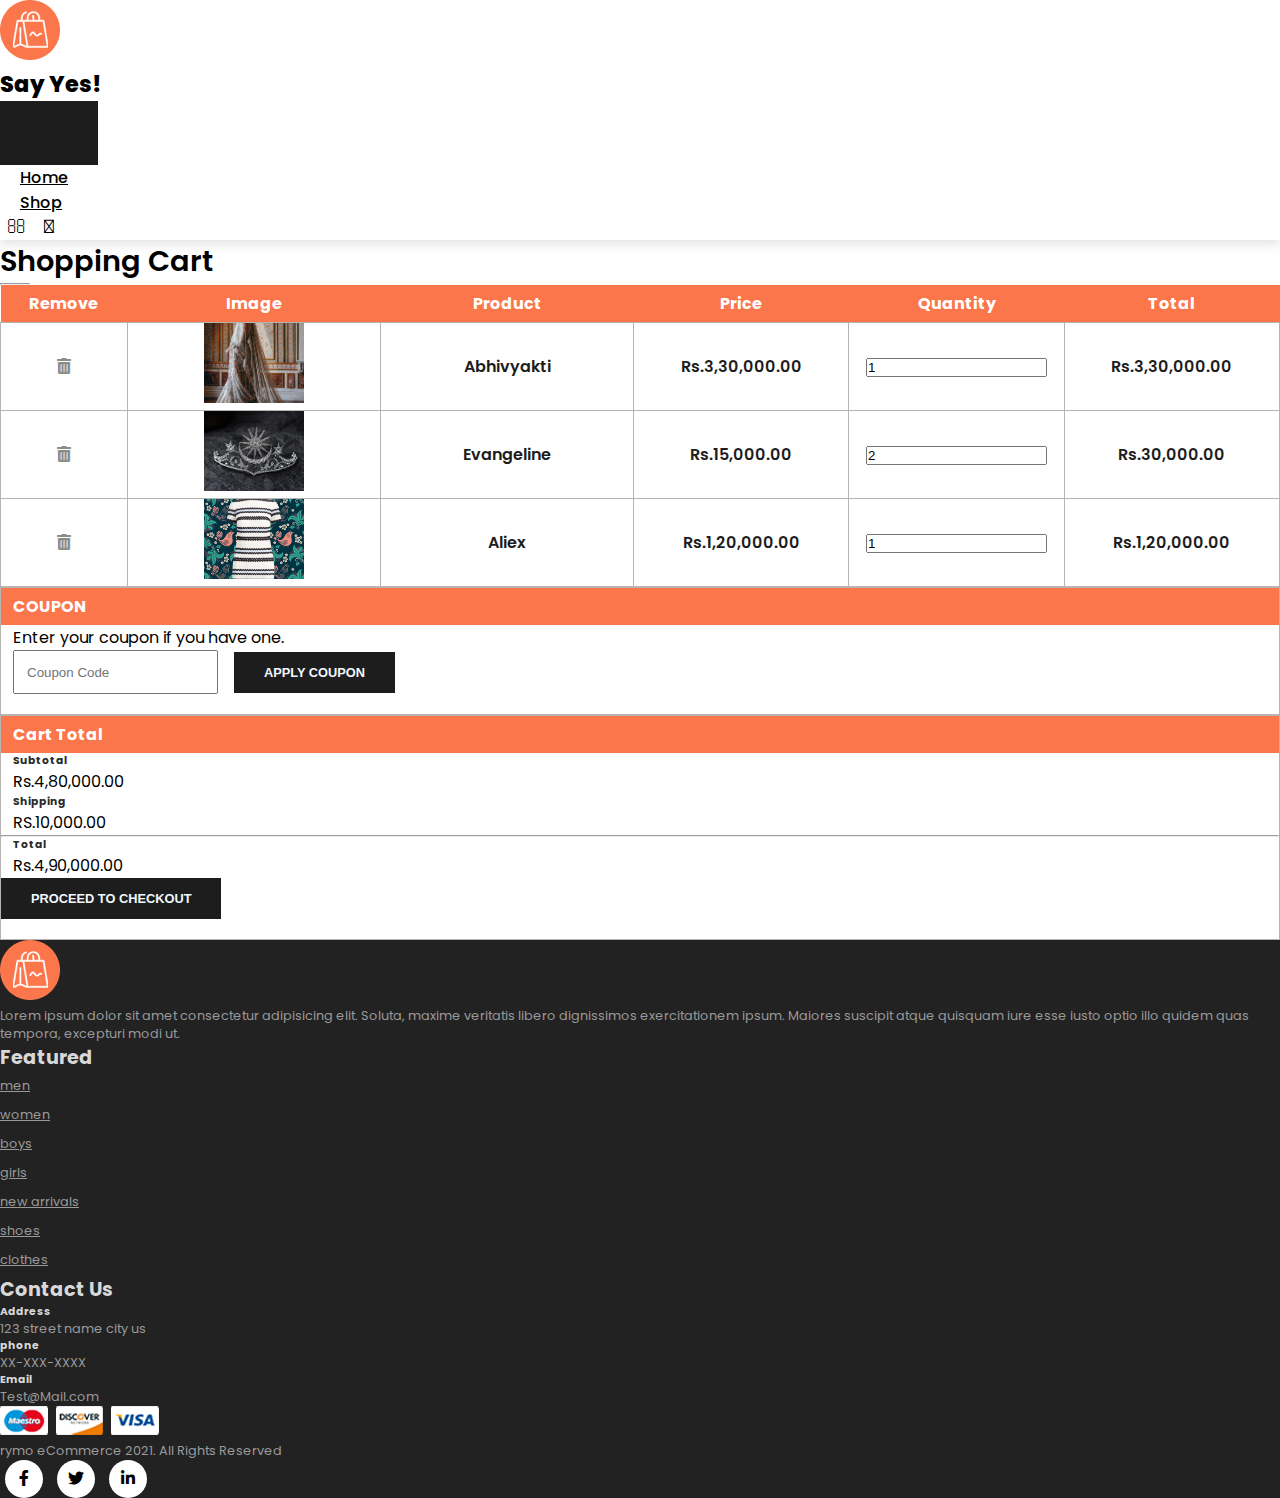
<file: cart.html>
<!DOCTYPE html>
<html lang="en">

    <head>
        <meta charset="UTF-8">
        <meta http-equiv="X-UA-Compatible" content="IE=edge">
        <meta name="viewport" content="width=device-width, initial-scale=1.0">
        <title>Your Cart</title>

        <link rel="stylesheet" href="https://stackpath.bootstrapcdn.com/bootstrap/4.1.3/css/bootstrap.min.css"
            integrity="sha384-MCw98/SFnGE8fJT3GXwEOngsV7Zt27NXFoaoApmYm81iuXoPkFOJwJ8ERdknLPMO" crossorigin="anonymous">

        <link rel="stylesheet" href="https://pro.fontawesome.com/releases/v5.10.0/css/all.css" />

        <link rel="stylesheet" href="style.css">
    </head>

    <body>
        <!-- NavBar-->
        <nav class="navbar navbar-expand-lg navbar-light bg-white py-2 fixed-top">  <!-- py-size fixed top -->
            <div class="container">
                <!-- NavBar Icon-->
              <img src="img/logo1.png" alt="">
              <h3>Say Yes!</h3>
                <!-- NavBar Mobile icon-->
              <button class="navbar-toggler" type="button" data-bs-toggle="collapse" data-bs-target="#navbarSupportedContent" aria-controls="navbarSupportedContent" aria-expanded="false" aria-label="Toggle navigation">
                <span><i id="bar" class="fas fa-bars"></i></span>
              </button>
              <div class="collapse navbar-collapse" id="navbarSupportedContent">
                <!-- List -->
                <ul class="navbar-nav ml-auto">
                  
                  <li class="nav-item">
                    <a class="nav-link" href="index.html">Home</a>
                  </li>

                  <li class="nav-item">
                    <a class="nav-link" href="shop.html">Shop</a>
                  </li>

                  <!--Icon-->
                  <li class="nav-item">

                    <i class="fal fa-search"></i> 
                    <i id="cart-icon" class="fal fa-shopping-bag"></i>

                  </li>
                  
                  
              </div>
            </div>
          </nav>

        <!-- Cart Section -->
        <section id="blog-home" class="pt-5 mt-5 container">
            <h2 class="font-weight-bold pt-5">Shopping Cart</h2>
            <hr>
        </section>

        <!-- Table Cart -->
        <section id="cart-container" class="container my-5">
            <table width="100%">
                <!-- Table Head -->
                <thead>
                    <tr>
                        <td>Remove</td>
                        <td>Image</td>
                        <td>Product</td>
                        <td>Price</td>
                        <td>Quantity</td>
                        <td>Total</td>
                    </tr>
                </thead>

                <!-- Table Body-->
                <tbody>
                    <!-- Row 1 -->
                    <tr>
                        <td>
                            <a href="#">
                                <i class="fas fa-trash-alt"></i>
                            </a>
                        </td>

                        <td>
                            <img src="img/Indian/1.jpg" alt="">
                        </td>

                        <td>
                            <h5>Abhivyakti</h5>
                        </td>

                        <td>
                            <h5>Rs.3,30,000.00</h5>
                        </td>

                        <td>
                            <input class="w-25 pl-1" value="1" type="number">
                        </td>

                        <td>
                            <h5>Rs.3,30,000.00</h5>
                        </td>
                    </tr>

                    <!-- Row 2 -->
                    <tr>
                        <td>
                            <a href="#">
                                <i class="fas fa-trash-alt"></i>
                            </a>
                        </td>

                        <td>
                            <img src="img/acc/12.jpg" alt="">
                        </td>

                        <td>
                            <h5>Evangeline</h5>
                        </td>

                        <td>
                            <h5>Rs.15,000.00</h5>
                        </td>

                        <td>
                            <input class="w-25 pl-1" value="2" type="number">
                        </td>

                        <td>
                            <h5>Rs.30,000.00</h5>
                        </td>
                    </tr>
                     
                    <!-- Row 3 -->
                    <tr>
                        <td>
                            <a href="#">
                                <i class="fas fa-trash-alt"></i>
                            </a>
                        </td>

                        <td>
                            <img src="img/clothes/2.jpg" alt="">
                        </td>

                        <td>
                            <h5>Aliex</h5>
                        </td>

                        <td>
                            <h5>Rs.1,20,000.00</h5>
                        </td>

                        <td>
                            <input class="w-25 pl-1" value="1" type="number">
                        </td>

                        <td>
                            <h5>Rs.1,20,000.00</h5>
                        </td>
                    </tr>

                </tbody>

            </table>
        </section>

        <!-- Table Coupon and Total -->
        <section id="cart-bottom" class="container">
            <div class="row">

                <!-- Coupon -->
                <div class="coupon col-lg-6 col-md-6 col-12 mb-4">
                    <div>
                        <h5>COUPON</h5>
                        <P>Enter your coupon if you have one.</P>
                        <input type="text" placeholder="Coupon Code">
                        <button>APPLY COUPON</button>
                    </div>
                </div>

                <!-- Cart Total -->
                <div class="total col-lg-6 col-md-6 col-12">
                    <div>
                        <h5>Cart Total</h5>

                        <div class="d-flex justify-content-between">
                            <h6>Subtotal</h6>
                            <p>Rs.4,80,000.00</p>
                        </div>

                        <div class="d-flex justify-content-between">
                            <h6>Shipping</h6>
                            <p>RS.10,000.00</p>
                        </div>

                        <hr class="second-hr">

                        <div class="d-flex justify-content-between">
                            <h6>Total</h6>
                            <p>Rs.4,90,000.00</p>
                        </div>
                        
                        <button class="ml-auto">PROCEED TO CHECKOUT</button>

                    </div>
                </div>

            </div>
        </section>


        <!-- Footer -->
        <footer class="mt-5 py-5">
            <div class="row container mx-auto pt-5">
  
              <div class="footer-one col-lg-3 col-mf-6 col-12">
                <img src="img/logo2.png" alt="">
                <p class="pt-3">Lorem ipsum dolor sit amet consectetur adipisicing elit. Soluta, maxime veritatis libero dignissimos exercitationem ipsum. Maiores suscipit atque quisquam iure esse iusto optio illo quidem quas tempora, excepturi modi ut.</p>
              </div>
  
              <div class="footer-one col-lg-3 col-mf-6 col-12 mb-3">
                <h5 class="pb-2">Featured</h5>
                <ul class="text-uppercase list-unstyled">
                  <li><a href="#">men</a></li>
                  <li><a href="#">women</a></li>
                  <li><a href="#">boys</a></li>
                  <li><a href="#">girls</a></li>
                  <li><a href="#">new arrivals</a></li>
                  <li><a href="#">shoes</a></li>
                  <li><a href="#">clothes</a></li>
                </ul>
              </div>
  
              <div class="footer-one col-lg-3 col-mf-6 col-12 mb-3">
                <h5 class="pb-2">Contact Us</h5>
  
                <div>
                  <h6 class="text-uppercase">Address</h6>
                  <p> 123 street name city us</p>
                </div>
           
                <div>
                  <h6 class="text-uppercase">phone</h6>
                  <p> XX-XXX-XXXX</p>
                </div>
            
                <div>
                  <h6 class="text-uppercase">Email</h6>
                  <p> Test@Mail.com</p>
                </div>
              
              </div>
  
            </div>
  
            <div class="copyright mt-5">
              <div class="row container mx-auto">
  
                <div class="col-lg-3 col-md-6 col-12 mb-4">
                  <img src="img/payment.png">
                </div>
  
                <div class="col-lg-4 col-md-6 col-12 text-nowrap mb-2">
                  <p>rymo eCommerce 2021. All Rights Reserved</p>
                </div>
  
                <div class="col-lg-4 col-md-6 col-12">
                  <a href="#"><i class="fab fa-facebook-f"></i></a>
                  <a href="#"><i class="fab fa-twitter"></i></a>
                  <a href="#"><i class="fab fa-linkedin-in"></i></a>
                </div>
  
              </div>
            </div>
          </footer>

        <script src="https://cdn.jsdelivr.net/npm/@popperjs/core@2.9.1/dist/umd/popper.min.js"
            integrity="sha384-SR1sx49pcuLnqZUnnPwx6FCym0wLsk5JZuNx2bPPENzswTNFaQU1RDvt3wT4gWFG"
            crossorigin="anonymous"></script>
        <script src="https://cdn.jsdelivr.net/npm/bootstrap@5.0.0-beta3/dist/js/bootstrap.min.js"
            integrity="sha384-j0CNLUeiqtyaRmlzUHCPZ+Gy5fQu0dQ6eZ/xAww941Ai1SxSY+0EQqNXNE6DZiVc"
            crossorigin="anonymous"></script>
            
        <script>
            // Get the cart icon element
            var cartIcon = document.getElementById("cart-icon");
        
            // Add click event listener to the cart icon
            cartIcon.addEventListener("click", function() {
                // Redirect to cart.html
                window.location.href = "cart.html";
            });
        </script>
            
    </body>

</html>
</file>
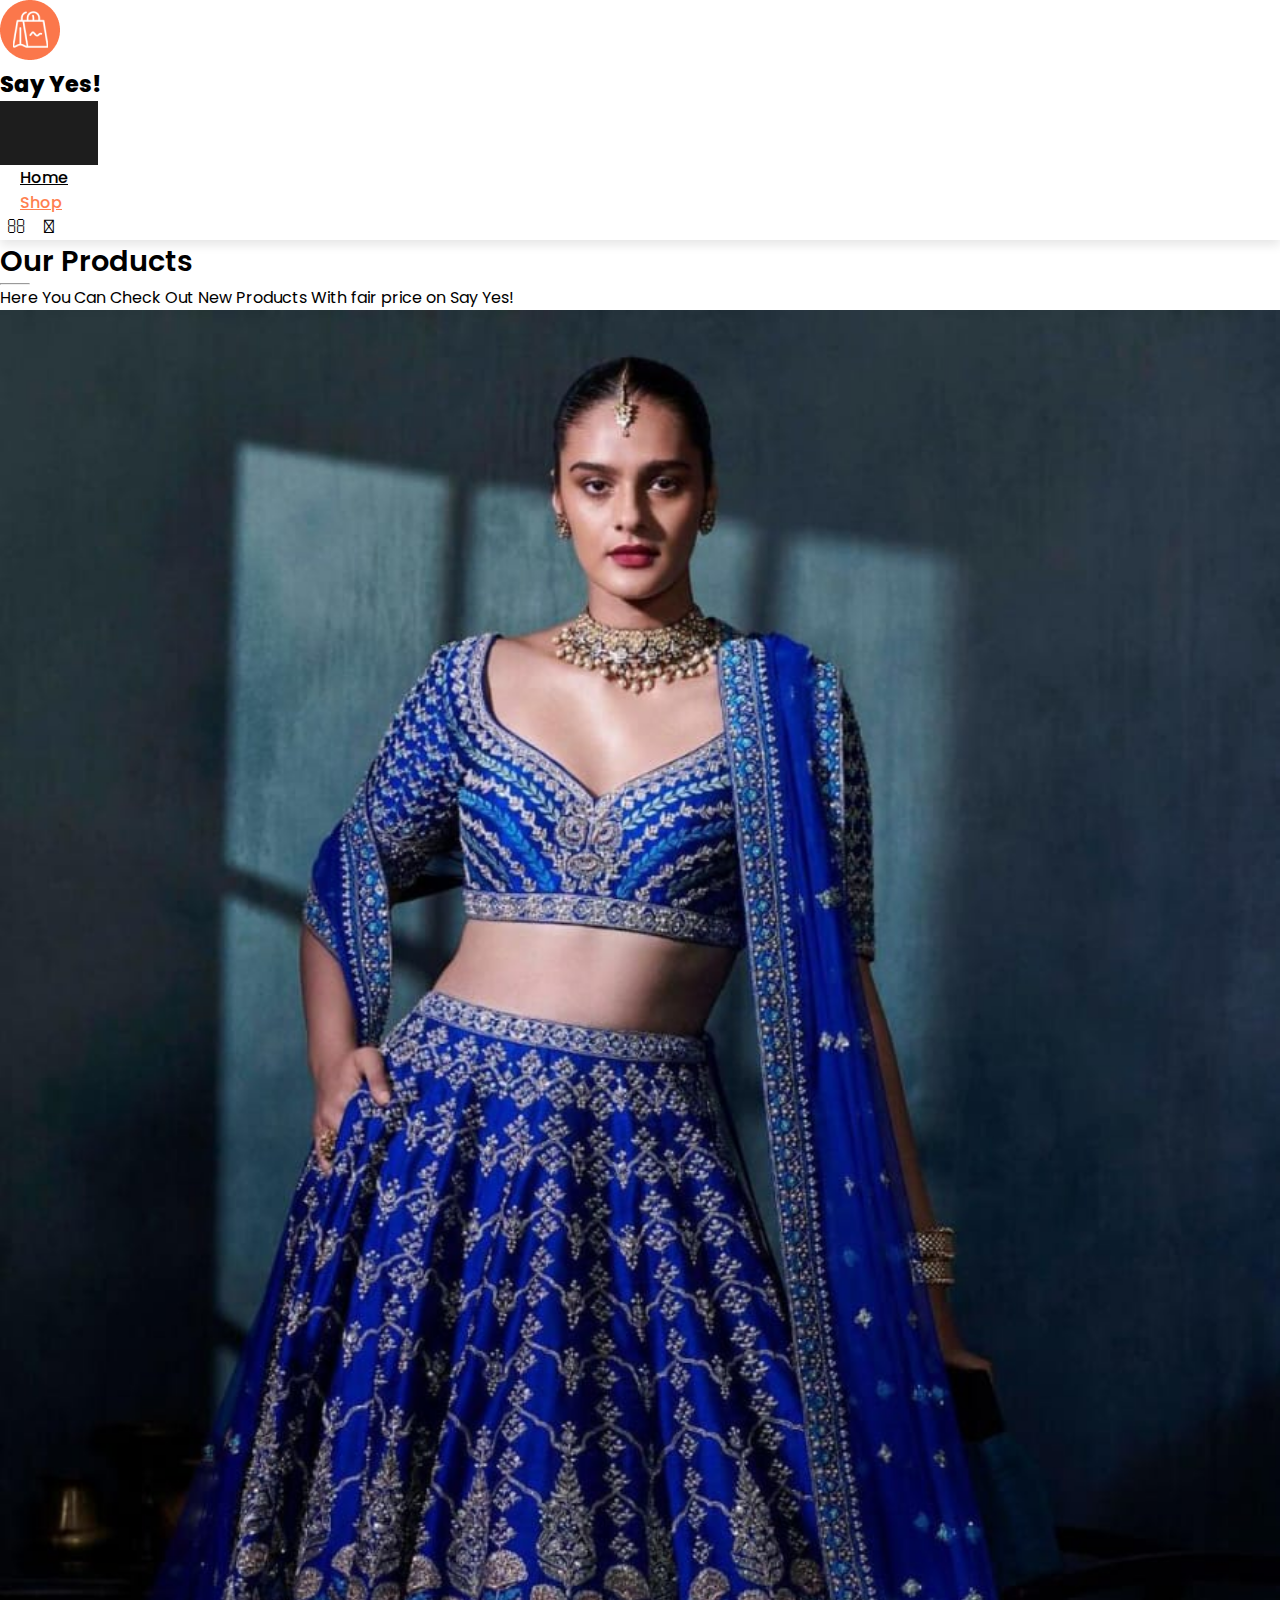
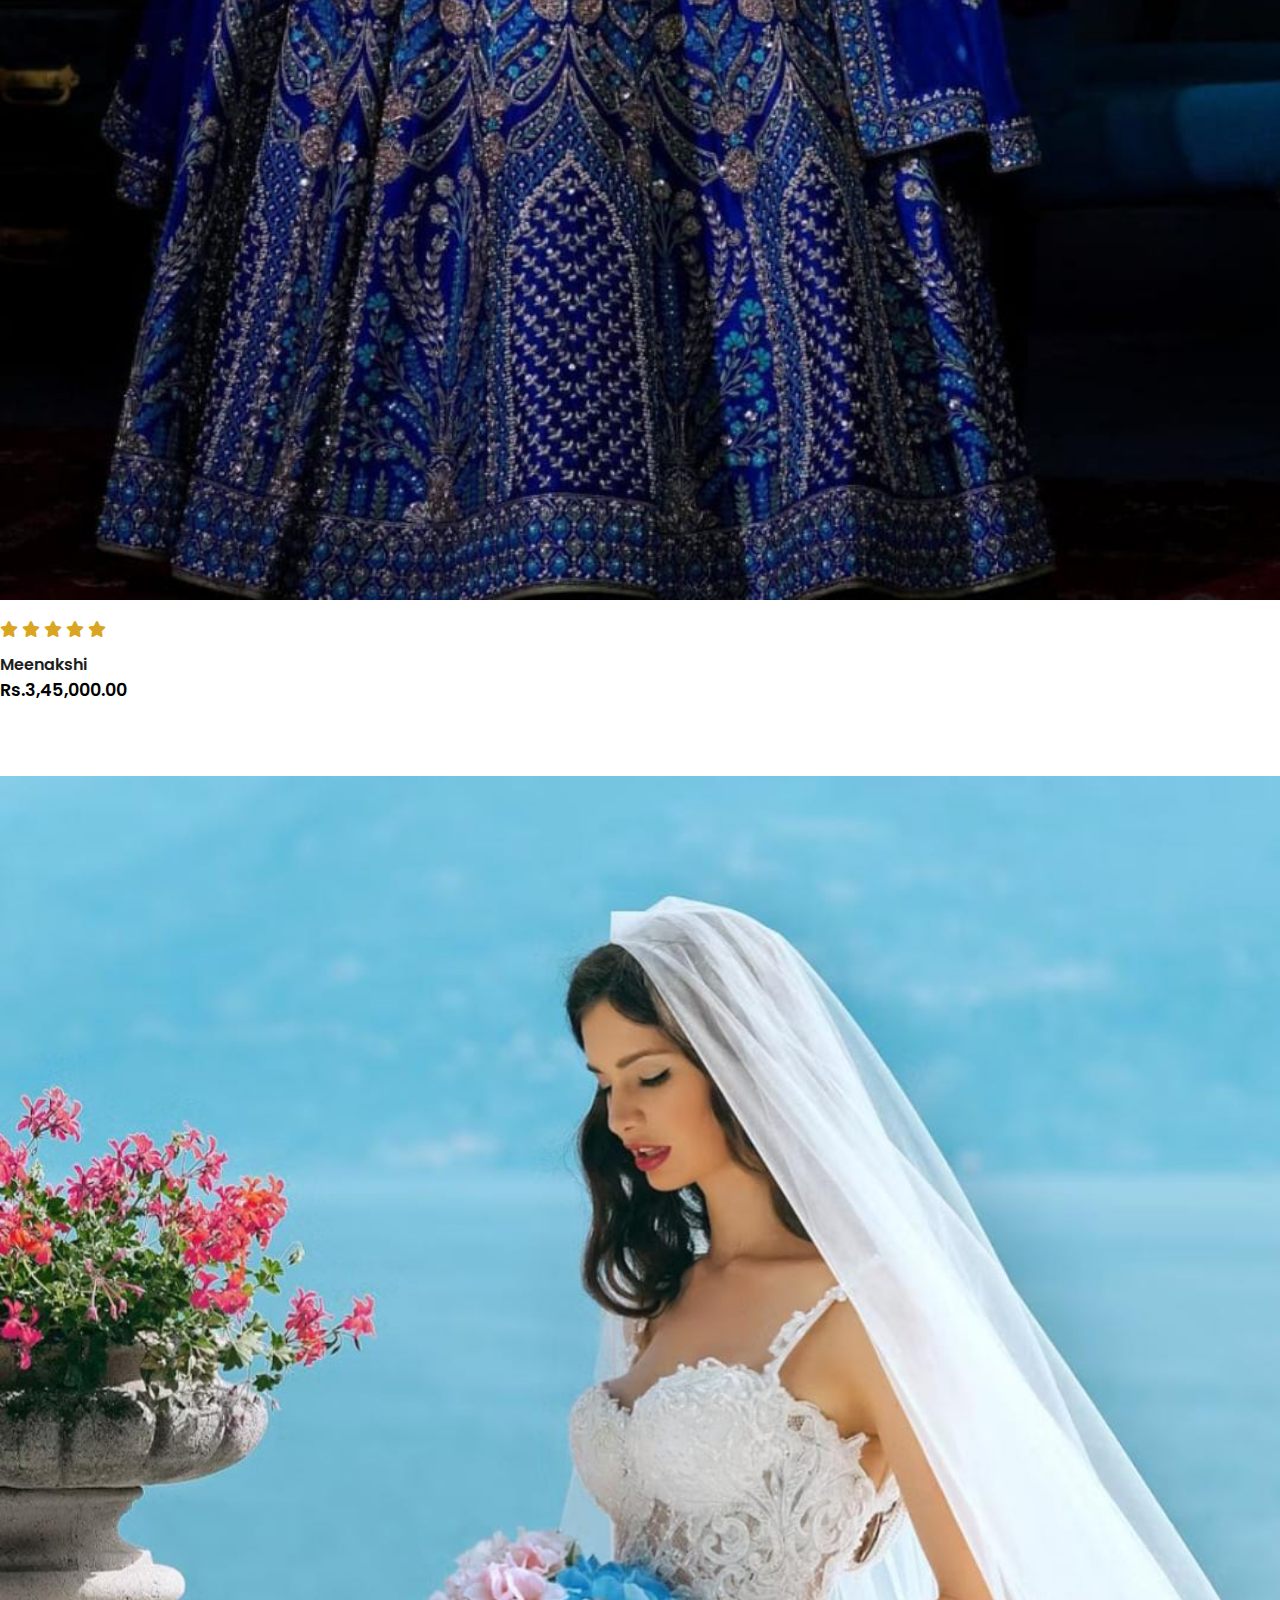
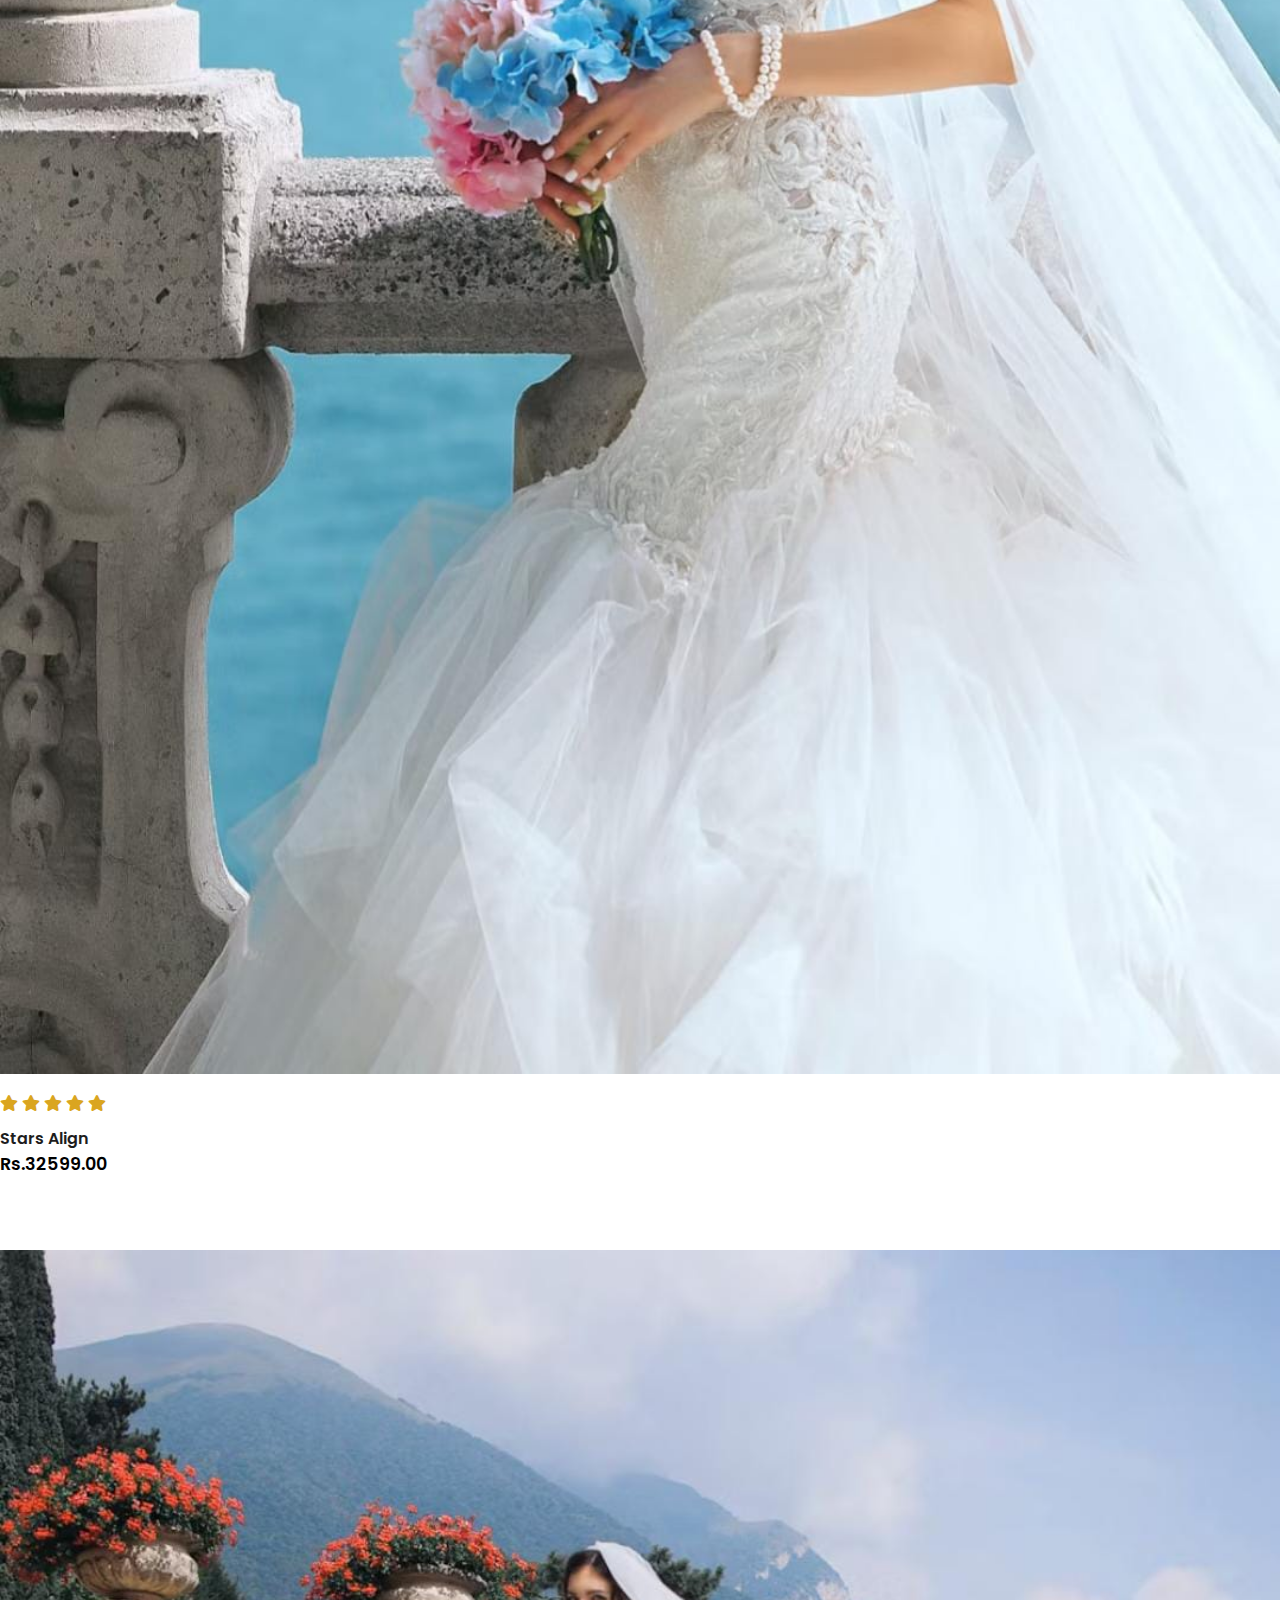
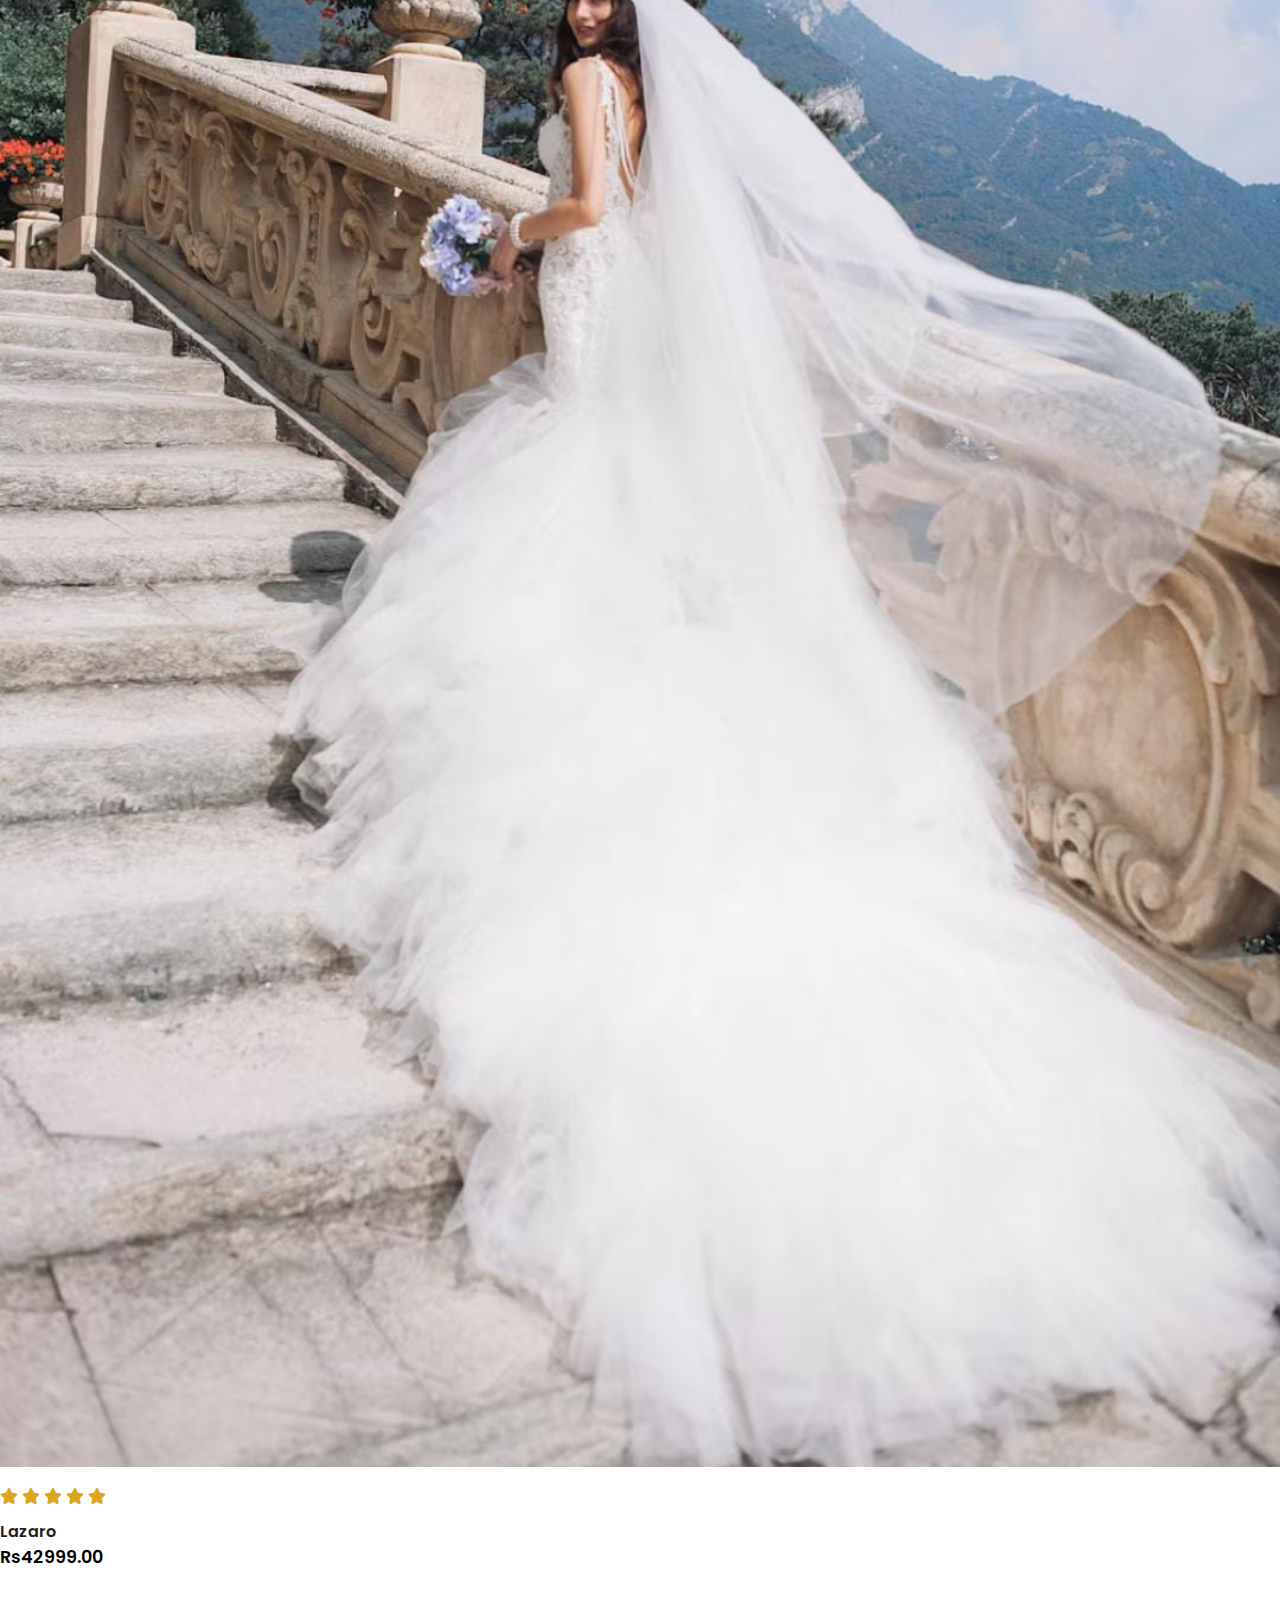
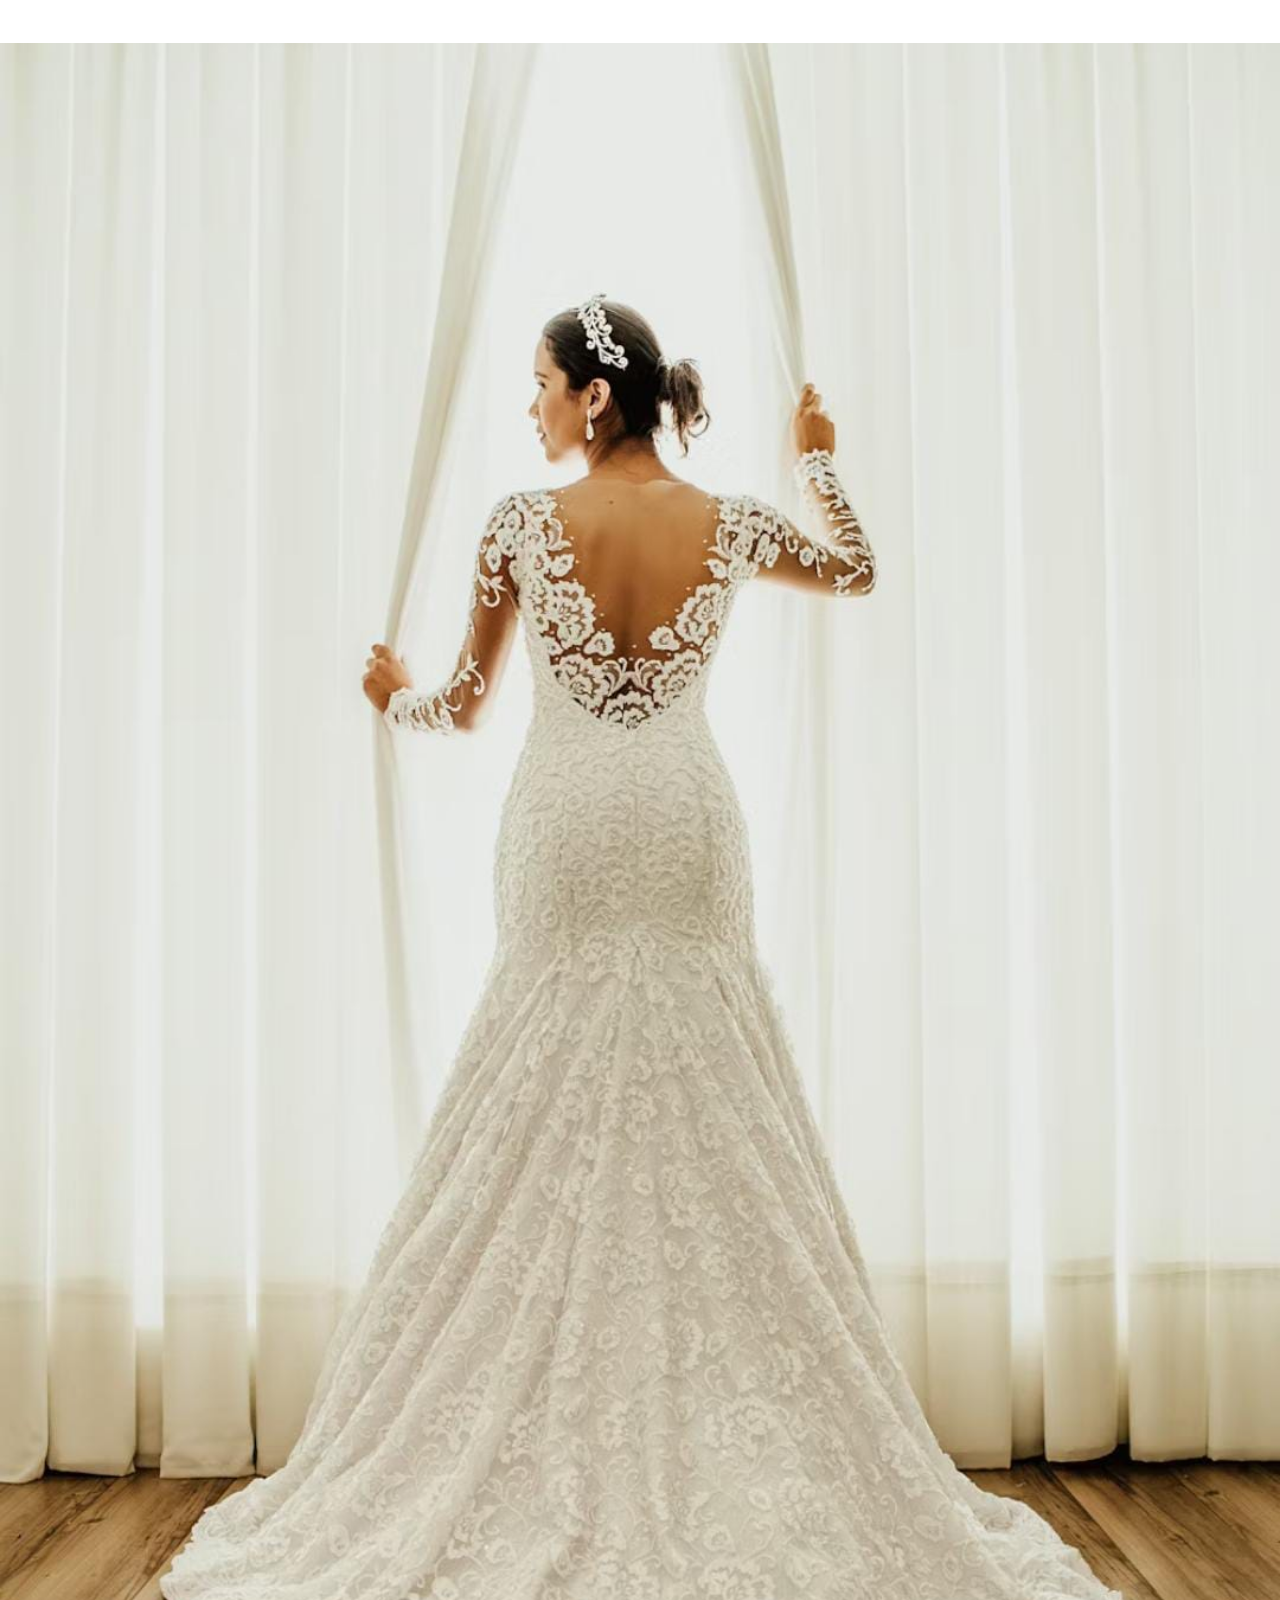
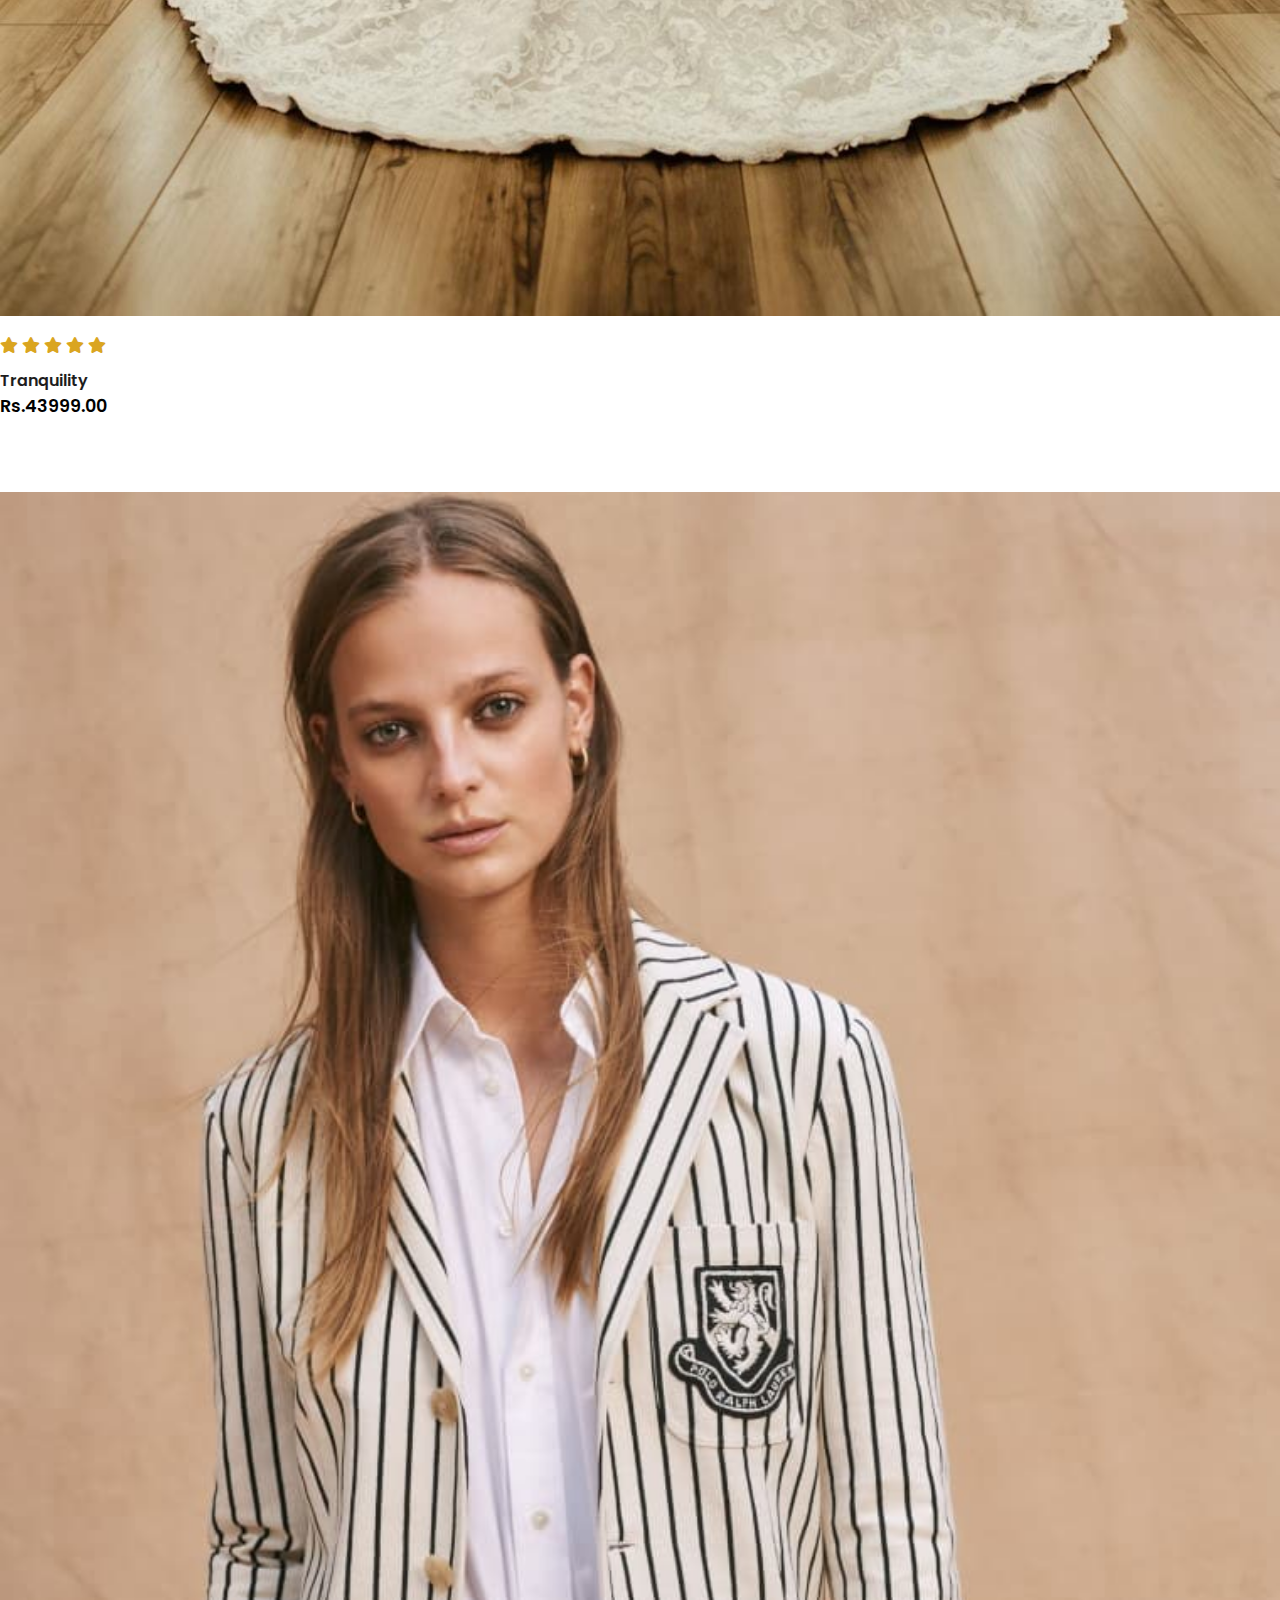
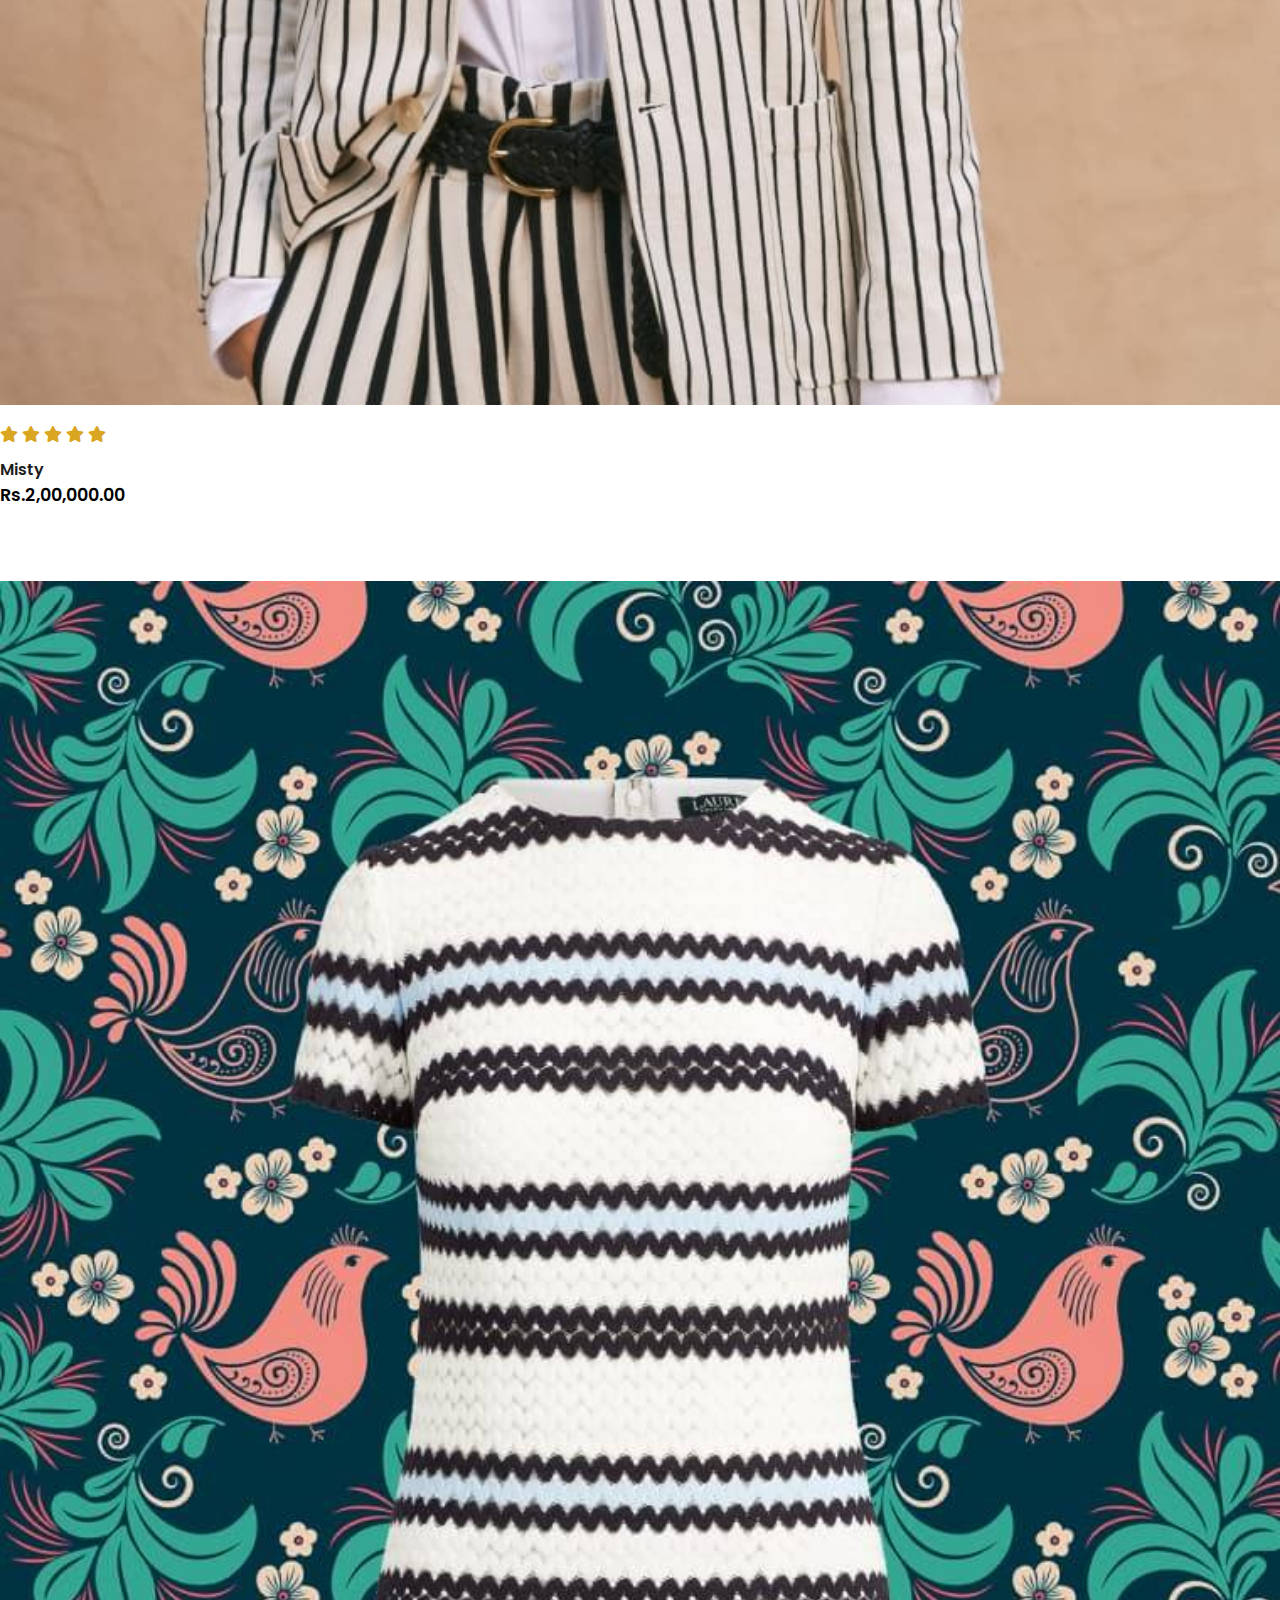
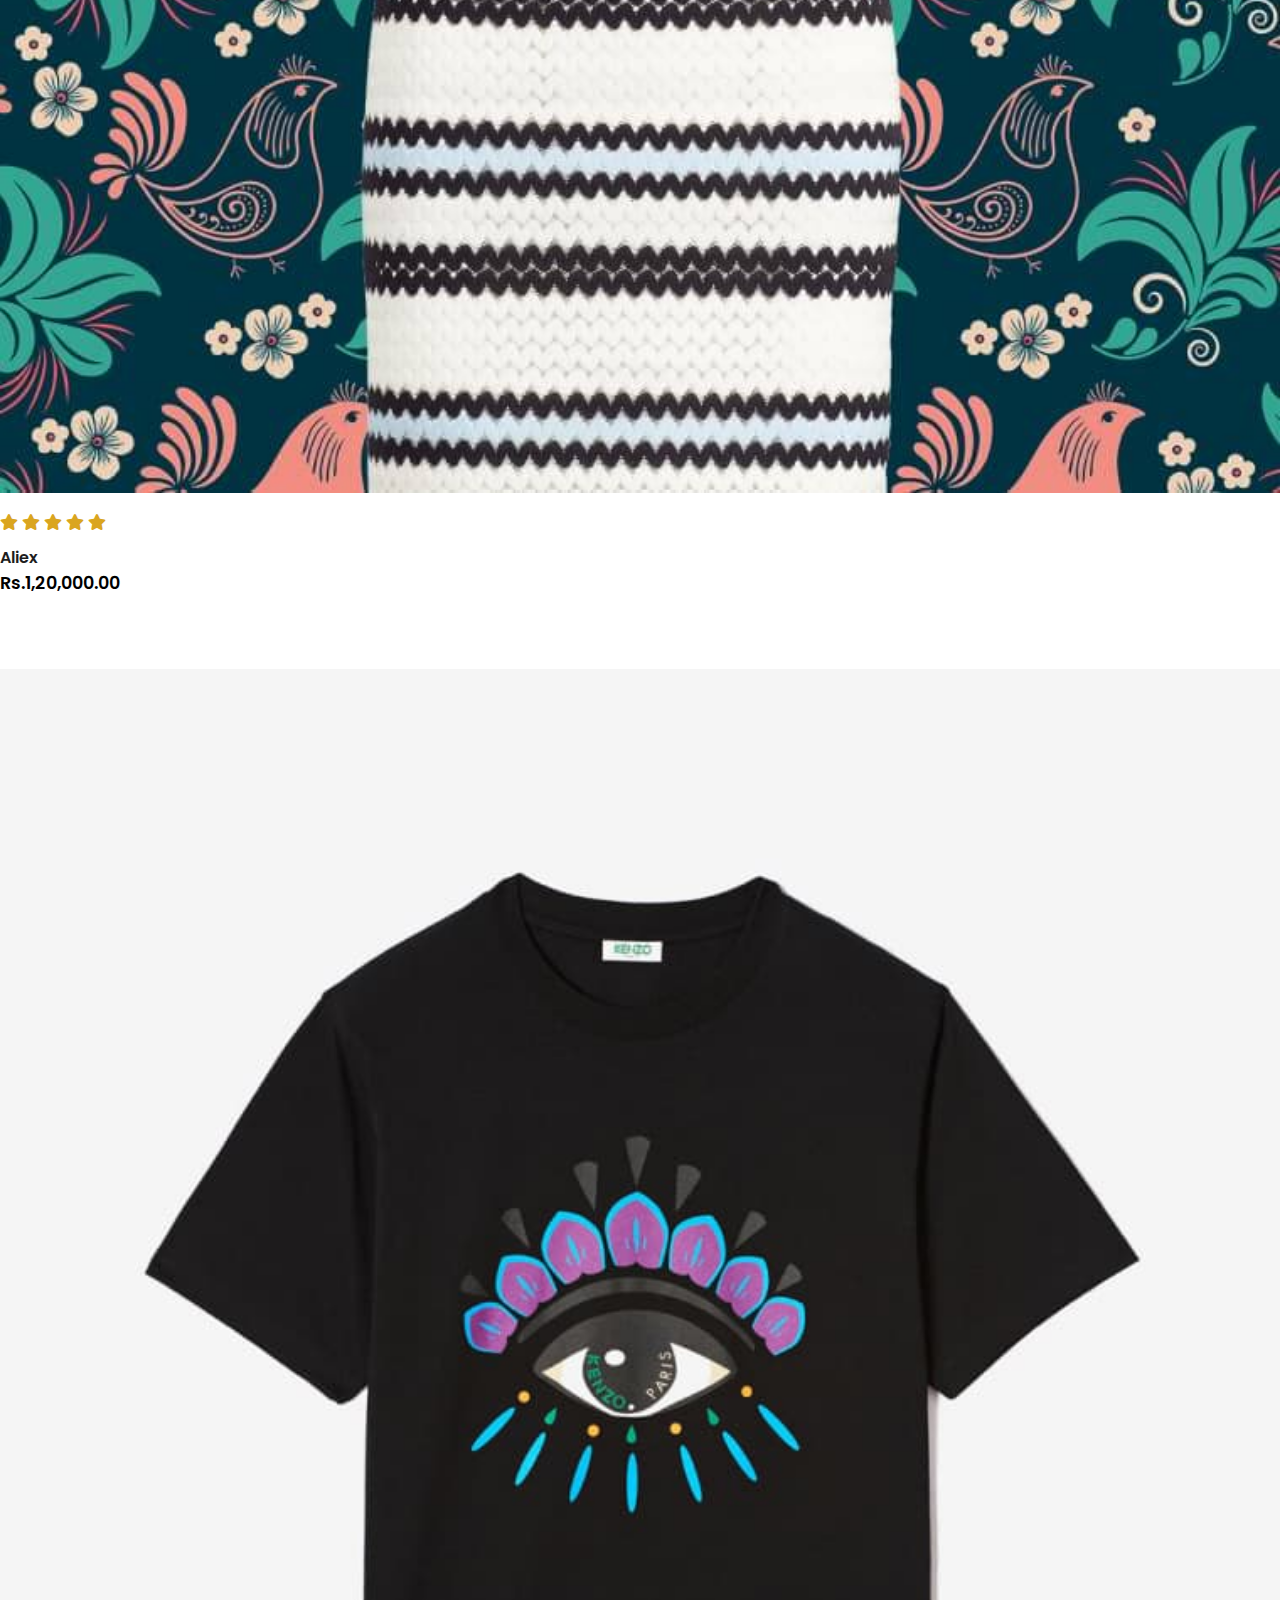
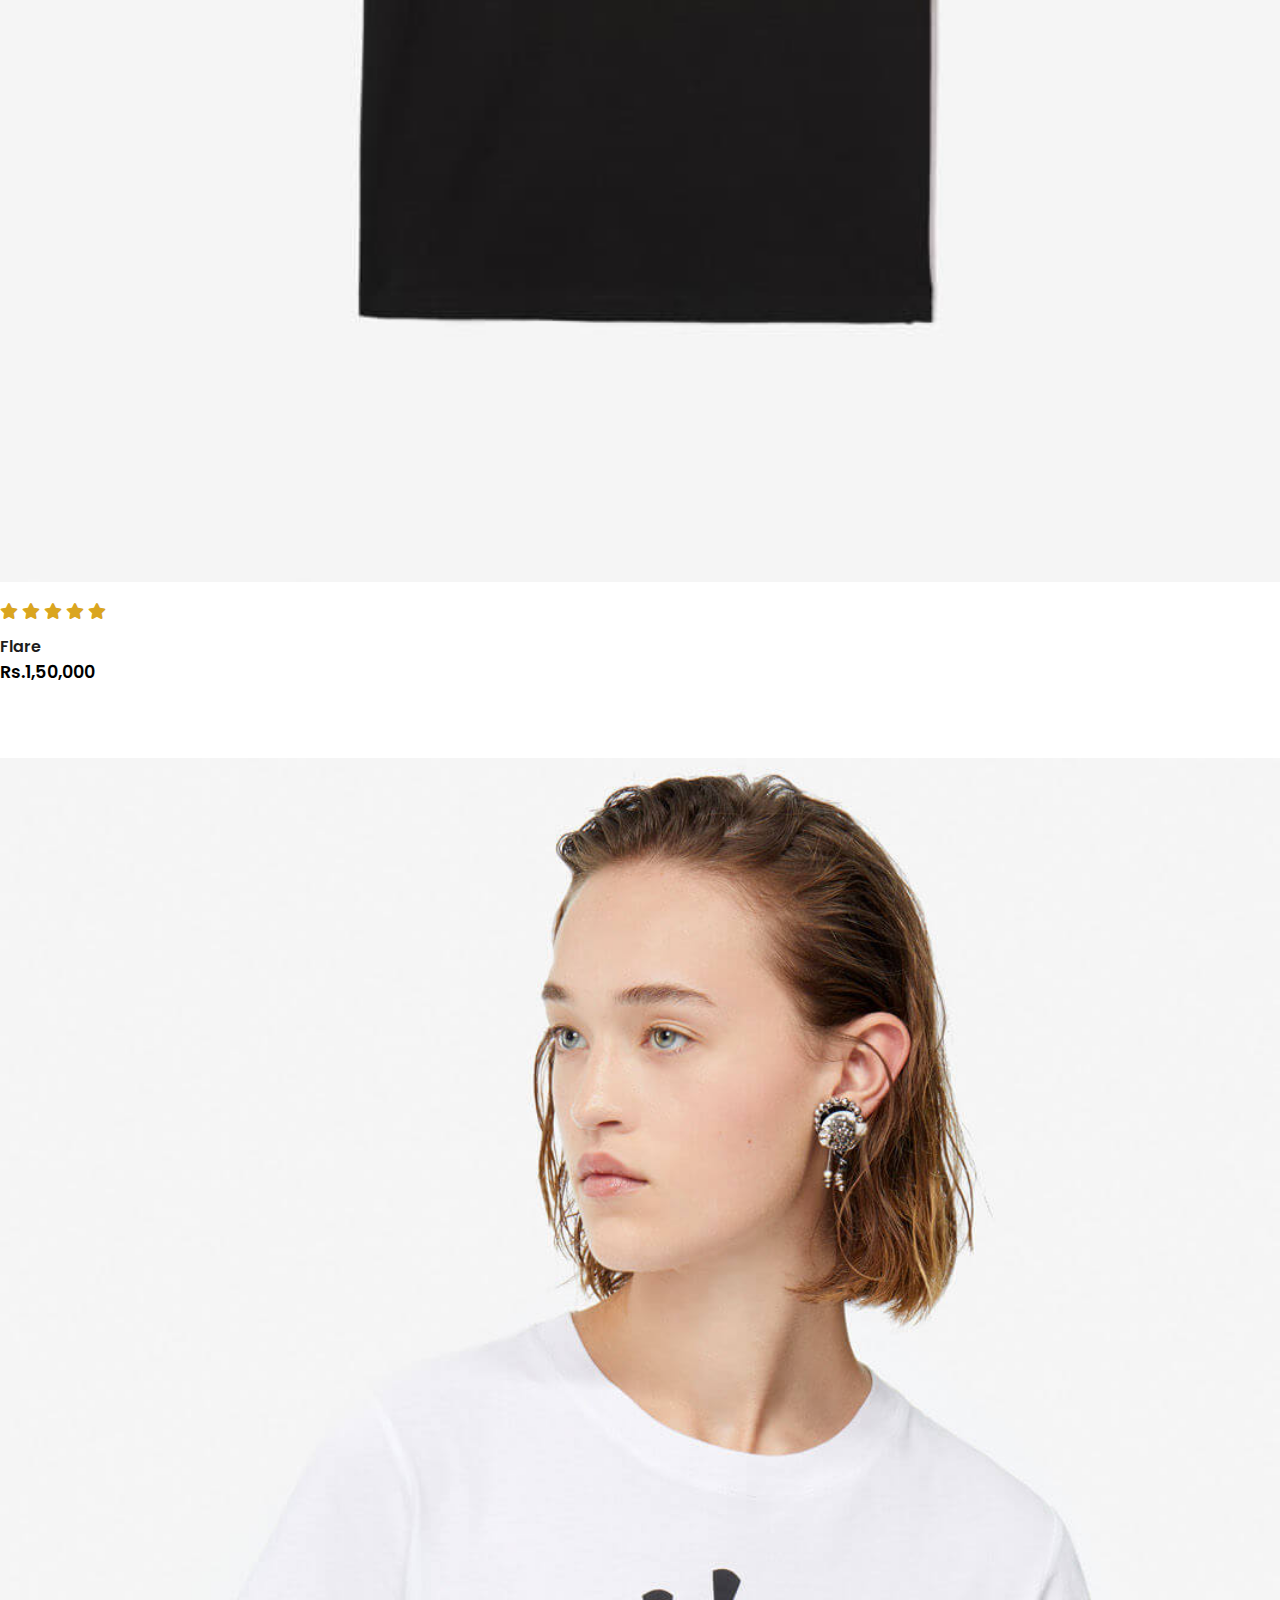
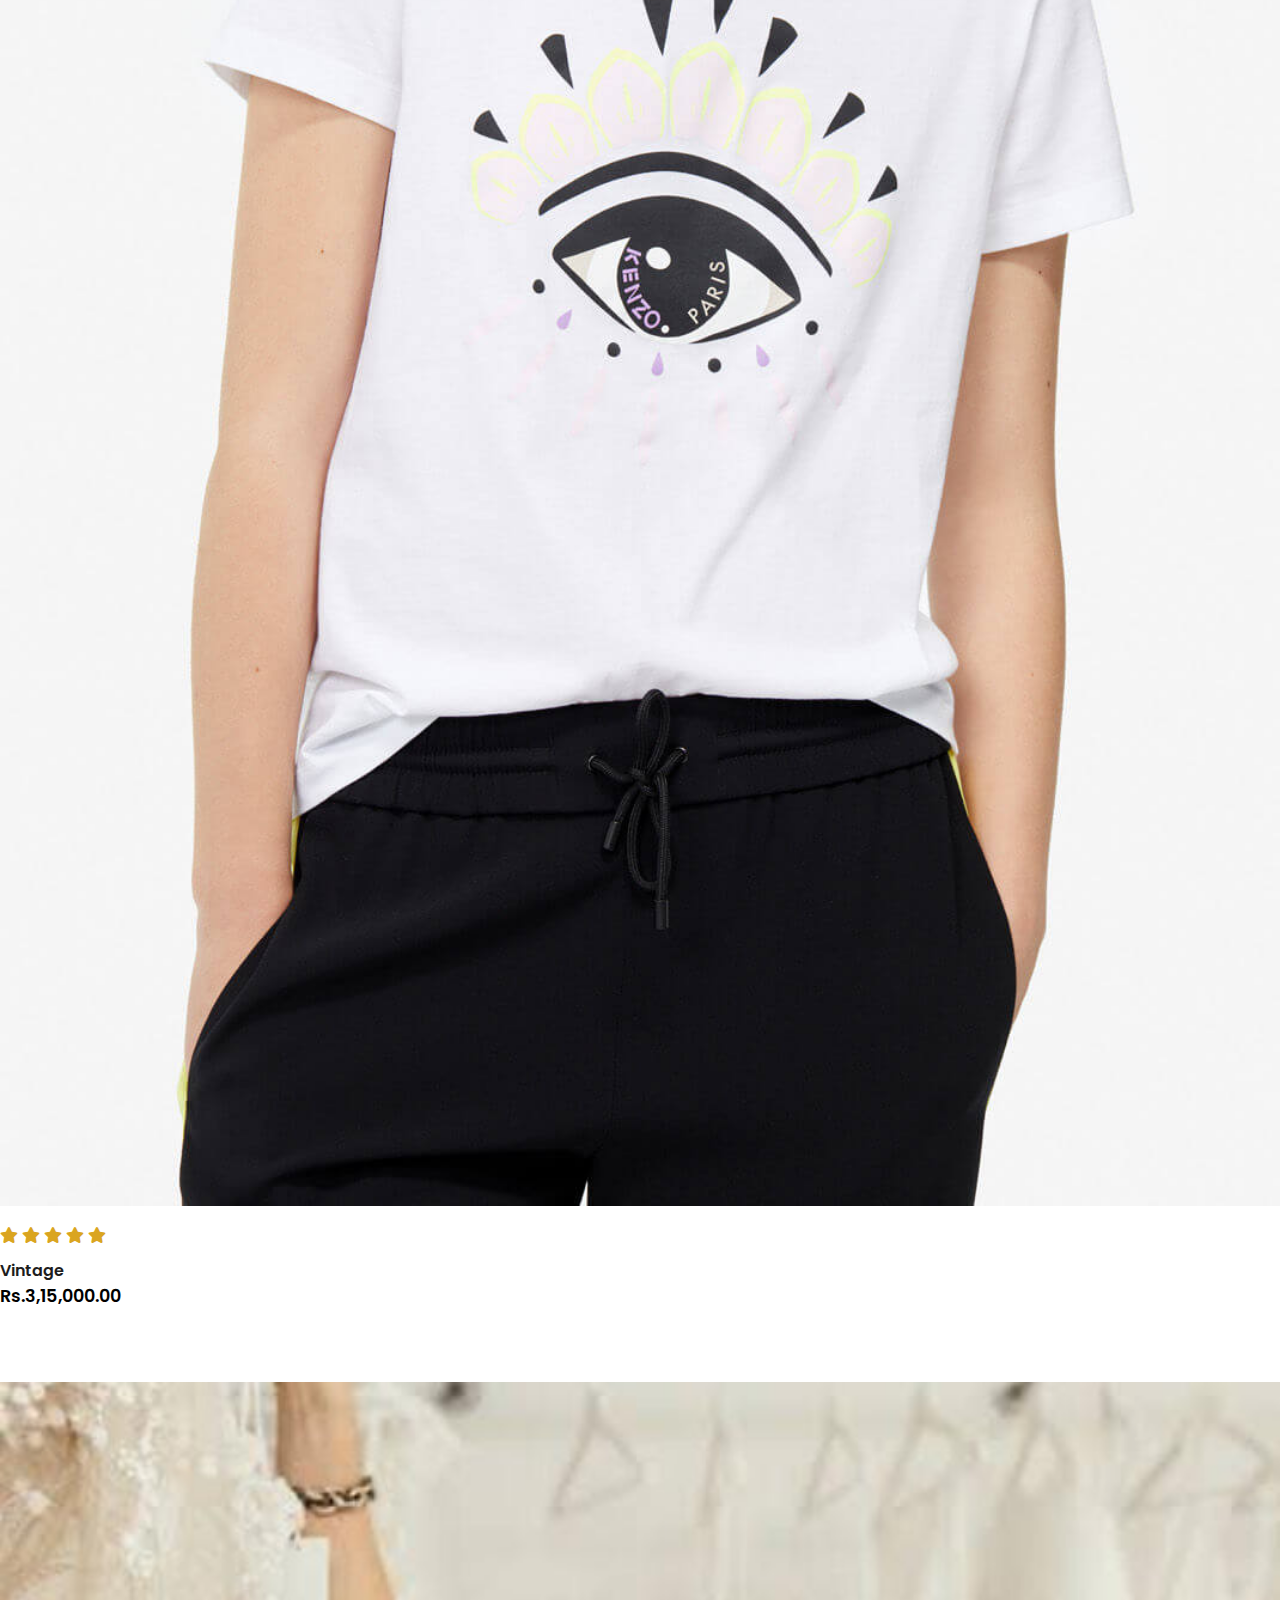
<file: shop.html>
<!DOCTYPE html>
<html lang="en">

    <head>
        <meta charset="UTF-8">
        <meta http-equiv="X-UA-Compatible" content="IE=edge">
        <meta name="viewport" content="width=device-width, initial-scale=1.0">
        <title>Shop</title>

        <link rel="stylesheet" href="https://stackpath.bootstrapcdn.com/bootstrap/4.1.3/css/bootstrap.min.css"
            integrity="sha384-MCw98/SFnGE8fJT3GXwEOngsV7Zt27NXFoaoApmYm81iuXoPkFOJwJ8ERdknLPMO" crossorigin="anonymous">

        <link rel="stylesheet" href="https://pro.fontawesome.com/releases/v5.10.0/css/all.css" />

        <link rel="stylesheet" href="style.css">

        <style>
            /* For unusual image size in feature section */
          .product img{
            width: 100%;
            height: auto;
            box-sizing: border-box;
            object-fit: cover;
          }
          /* Pagination at bottom */
          #Featured > div.row.mx-auto.container > nav > ul > li.page-item.active > a{
            background-color: black;
          }

          #Featured > div.row.mx-auto.container > nav > ul > li:nth-child(n):hover>a{
            background-color: coral;
            color: white;
          }

          .pagination a{
            color: black;
          }
        </style>

    </head>

    <body>
        <!-- NavBar-->
        <nav class="navbar navbar-expand-lg navbar-light bg-white py-2 fixed-top">  <!-- py-size fixed top -->
            <div class="container">
                <!-- NavBar Icon-->
              <img src="img/logo1.png" alt="">
              <h3>Say Yes!</h3>
                <!-- NavBar Mobile icon-->
              <button class="navbar-toggler" type="button" data-bs-toggle="collapse" data-bs-target="#navbarSupportedContent" aria-controls="navbarSupportedContent" aria-expanded="false" aria-label="Toggle navigation">
                <span><i id="bar" class="fas fa-bars"></i></span>
              </button>
              <div class="collapse navbar-collapse" id="navbarSupportedContent">

                <!-- List -->
                <ul class="navbar-nav ml-auto">
                  
                  <li class="nav-item">
                    <a class="nav-link" href="index.html">Home</a>
                  </li>

                  <li class="nav-item">
                    <a class="nav-link active" href="shop.index">Shop</a>
                  </li>
                  
                  <!--Icon-->
                  <li class="nav-item"> 
                      <i class="fal fa-search"></i> 
                      <i id="cart-icon" class="fal fa-shopping-bag"></i>
                  </li>
                  
                  
              </div>
            </div>
          </nav>

        <!-- Products Section -->
        <section id="Featured" class="my-5 py-5">
            <div class="container mt-5 py-5">

              <h2 class="font-weight-bold">Our Products</h2>
              <hr>
              <p>Here You Can Check Out New Products With fair price on Say Yes!</p>

            </div>
                 <!-- img + stars + name + price + btn in 1 div -->
            <div class="row mx-auto container">
  
              <div class="product text-center col-lg-3 col-md-4 col-12" onclick="window.location.href='sproduct.html' ">
                <img class="img-fluid mb-3" src="img/sproduct/1.jpg"> <!-- ^ OnClick is from JavaScript -->
                <div class="star">
                  <i class="fas fa-star"></i>
                  <i class="fas fa-star"></i>
                  <i class="fas fa-star"></i>
                  <i class="fas fa-star"></i>
                  <i class="fas fa-star"></i>
                </div>
                <h5 class="p-name">Meenakshi</h5>
              <h4 class="p-price">Rs.3,45,000.00</h4>
              <button class="buy-btn">Buy Now</button>
              </div>
  
              <div class="product text-center col-lg-3 col-md-4 col-12">
                <img class="img-fluid mb-3" src="img/featured/2.jpg">
                <div class="star">
                  <i class="fas fa-star"></i>
                  <i class="fas fa-star"></i>
                  <i class="fas fa-star"></i>
                  <i class="fas fa-star"></i>
                  <i class="fas fa-star"></i>
                </div>
                <h5 class="p-name">Stars Align</h5>
              <h4 class="p-price">Rs.32599.00</h4>
              <button class="buy-btn">Buy Now</button>
              </div>
  
              <div class="product text-center col-lg-3 col-md-4 col-12">
                <img class="img-fluid mb-3" src="img/featured/3.jpg">
                <div class="star">
                  <i class="fas fa-star"></i>
                  <i class="fas fa-star"></i>
                  <i class="fas fa-star"></i>
                  <i class="fas fa-star"></i>
                  <i class="fas fa-star"></i>
                </div>
                <h5 class="p-name">Lazaro</h5>
              <h4 class="p-price">Rs42999.00</h4>
              <button class="buy-btn">Buy Now</button>
              </div>
  
              <div class="product text-center col-lg-3 col-md-4 col-12">
                <img class="img-fluid mb-3" src="img/featured/4.jpg">
                <div class="star">
                  <i class="fas fa-star"></i>
                  <i class="fas fa-star"></i>
                  <i class="fas fa-star"></i>
                  <i class="fas fa-star"></i>
                  <i class="fas fa-star"></i>
                </div>
                <h5 class="p-name">Tranquility</h5>
              <h4 class="p-price">Rs.43999.00</h4>
              <button class="buy-btn">Buy Now</button>
              </div>

              <!-- -------------------------------------------------   -->

              <div class="product text-center col-lg-3 col-md-4 col-12">
                <img class="img-fluid mb-3" src="img/clothes/1.jpg">
                <div class="star">
                  <i class="fas fa-star"></i>
                  <i class="fas fa-star"></i>
                  <i class="fas fa-star"></i>
                  <i class="fas fa-star"></i>
                  <i class="fas fa-star"></i>
                </div>
                <h5 class="p-name">Misty</h5>
              <h4 class="p-price">Rs.2,00,000.00</h4>
              <button class="buy-btn">Buy Now</button>
              </div>
  
              <div class="product text-center col-lg-3 col-md-4 col-12">
                <img class="img-fluid mb-3" src="img/clothes/2.jpg">
                <div class="star">
                  <i class="fas fa-star"></i>
                  <i class="fas fa-star"></i>
                  <i class="fas fa-star"></i>
                  <i class="fas fa-star"></i>
                  <i class="fas fa-star"></i>
                </div>
                <h5 class="p-name">Aliex</h5>
              <h4 class="p-price">Rs.1,20,000.00</h4>
              <button class="buy-btn">Buy Now</button>
              </div>
  
              <div class="product text-center col-lg-3 col-md-4 col-12">
                <img class="img-fluid mb-3" src="img/clothes/3.jpg">
                <div class="star">
                  <i class="fas fa-star"></i>
                  <i class="fas fa-star"></i>
                  <i class="fas fa-star"></i>
                  <i class="fas fa-star"></i>
                  <i class="fas fa-star"></i>
                </div>
                <h5 class="p-name">Flare</h5>
              <h4 class="p-price">Rs.1,50,000</h4>
              <button class="buy-btn">Buy Now</button>
              </div>
  
              <div class="product text-center col-lg-3 col-md-4 col-12">
                <img class="img-fluid mb-3" src="img/clothes/4.jpg">
                <div class="star">
                  <i class="fas fa-star"></i>
                  <i class="fas fa-star"></i>
                  <i class="fas fa-star"></i>
                  <i class="fas fa-star"></i>
                  <i class="fas fa-star"></i>
                </div>
                <h5 class="p-name">Vintage</h5>
              <h4 class="p-price">Rs.3,15,000.00<h4>
              <button class="buy-btn">Buy Now</button>
              </div>

              <!-- --------------------------------------------------  -->

              <div class="product text-center col-lg-3 col-md-4 col-12">
                <img class="img-fluid mb-3" src="img/new/1.jpg">
                <div class="star">
                  <i class="fas fa-star"></i>
                  <i class="fas fa-star"></i>
                  <i class="fas fa-star"></i>
                  <i class="fas fa-star"></i>
                  <i class="fas fa-star"></i>
                </div>
                <h5 class="p-name">Pankhuri</h5>
              <h4 class="p-price">RS.4,00,000.00</h4>
              <button class="buy-btn">Buy Now</button>
              </div>
  
              <div class="product text-center col-lg-3 col-md-4 col-12">
                <img class="img-fluid mb-3" src="img/Indian/2.jpg">
                <div class="star">
                  <i class="fas fa-star"></i>
                  <i class="fas fa-star"></i>
                  <i class="fas fa-star"></i>
                  <i class="fas fa-star"></i>
                  <i class="fas fa-star"></i>
                </div>
                <h5 class="p-name">Rasa</h5>
              <h4 class="p-price">Rs.2,60,000.00</h4>
              <button class="buy-btn">Buy Now</button>
              </div>
  
              <div class="product text-center col-lg-3 col-md-4 col-12">
                <img class="img-fluid mb-3" src="img/new/3.jpg">
                <div class="star">
                  <i class="fas fa-star"></i>
                  <i class="fas fa-star"></i>
                  <i class="fas fa-star"></i>
                  <i class="fas fa-star"></i>
                  <i class="fas fa-star"></i>
                </div>
                <h5 class="p-name">Stuti</h5>
              <h4 class="p-price">Rs.35,000.00</h4>
              <button class="buy-btn">Buy Now</button>
              </div>
  
              <div class="product text-center col-lg-3 col-md-4 col-12">
                <img class="img-fluid mb-3" src="img/shop/5.jpg">
                <div class="star">
                  <i class="fas fa-star"></i>
                  <i class="fas fa-star"></i>
                  <i class="fas fa-star"></i>
                  <i class="fas fa-star"></i>
                  <i class="fas fa-star"></i>
                </div>
                <h5 class="p-name">Inayat</h5>
              <h4 class="p-price">Rs.3,50,000.00</h4>
              <button class="buy-btn">Buy Now</button>
              </div>

              <!-- ---------------------------------------------------  -->

  
              <nav aria-label="...">
                <ul class="pagination mt-5">

                  <li class="page-item disabled">
                    <a class="page-link" href="#" tabindex="-1" aria-disabled="true">Previous</a>
                  </li>

                  <li class="page-item active">
                    <a class="page-link" href="shop.html">1</a>
                  </li>

                  <li class="page-item" aria-current="page">
                    <a class="page-link" href="shop2.html">2</a>
                  </li>

                  <li class="page-item">
                    <a class="page-link" href="shop2.html">Next</a>
                  </li>
                </ul>
              </nav>

            </div>
          </section>

        <!-- Footer -->
        <footer class="mt-5 py-5">
          <div class="row container mx-auto pt-5">

            <div class="footer-one col-lg-3 col-mf-6 col-12">
              <img src="img/logo2.png" alt="">
              <p class="pt-3">Lorem ipsum dolor sit amet consectetur adipisicing elit. Soluta, maxime veritatis libero dignissimos exercitationem ipsum. Maiores suscipit atque quisquam iure esse iusto optio illo quidem quas tempora, excepturi modi ut.</p>
            </div>

            <div class="footer-one col-lg-3 col-mf-6 col-12 mb-3">
              <h5 class="pb-2">Featured</h5>
              <ul class="text-uppercase list-unstyled">
                <li><a href="#">Lehenga</a></li>
                <li><a href="#">Gowns</a></li>
                <li><a href="#">Tiara</a></li>
                <li><a href="#">Sandals</a></li>
                <li><a href="#">Nose Rings</a></li>
                <li><a href="#">Chooda</a></li>
              </ul>
            </div>

            <div class="footer-one col-lg-3 col-mf-6 col-12 mb-3">
              <h5 class="pb-2">Contact Us</h5>

              <div>
                <h6 class="text-uppercase">Address</h6>
                <p> 12/24,KAROL BAGH</p>
              </div>
         
              <div>
                <h6 class="text-uppercase">phone</h6>
                <p> XX-XXX-XXXX</p>
              </div>
          
              <div>
                <h6 class="text-uppercase">Email</h6>
                <p> sayYes@gmail.com</p>
              </div>
            
            </div>
          </div>

          <div class="copyright mt-5">
            <div class="row container mx-auto">

              <div class="col-lg-3 col-md-6 col-12 mb-4">
                <img src="img/payment.png">
              </div>

              <div class="col-lg-4 col-md-6 col-12 text-nowrap mb-2">
                <p>Say Yes! eCommerce 2024. All Rights Reserved</p>
              </div>

              <div class="col-lg-4 col-md-6 col-12">
                <a href="#"><i class="fab fa-facebook-f"></i></a>
                <a href="#"><i class="fab fa-twitter"></i></a>
                <a href="#"><i class="fab fa-linkedin-in"></i></a>
              </div>

            </div>
          </div>
        </footer>
  
        <script src="https://cdn.jsdelivr.net/npm/@popperjs/core@2.9.1/dist/umd/popper.min.js"
            integrity="sha384-SR1sx49pcuLnqZUnnPwx6FCym0wLsk5JZuNx2bPPENzswTNFaQU1RDvt3wT4gWFG"
            crossorigin="anonymous"></script>
        <script src="https://cdn.jsdelivr.net/npm/bootstrap@5.0.0-beta3/dist/js/bootstrap.min.js"
            integrity="sha384-j0CNLUeiqtyaRmlzUHCPZ+Gy5fQu0dQ6eZ/xAww941Ai1SxSY+0EQqNXNE6DZiVc"
            crossorigin="anonymous"></script>
        <!-- Sript to redirect to cart.html -->
        <script>
          // Get the cart icon element
          var cartIcon = document.getElementById("cart-icon");
      
          // Add click event listener to the cart icon
          cartIcon.addEventListener("click", function() {
              // Redirect to cart.html
              window.location.href = "cart.html";
          });
      </script>
    </body>

</html>
</file>
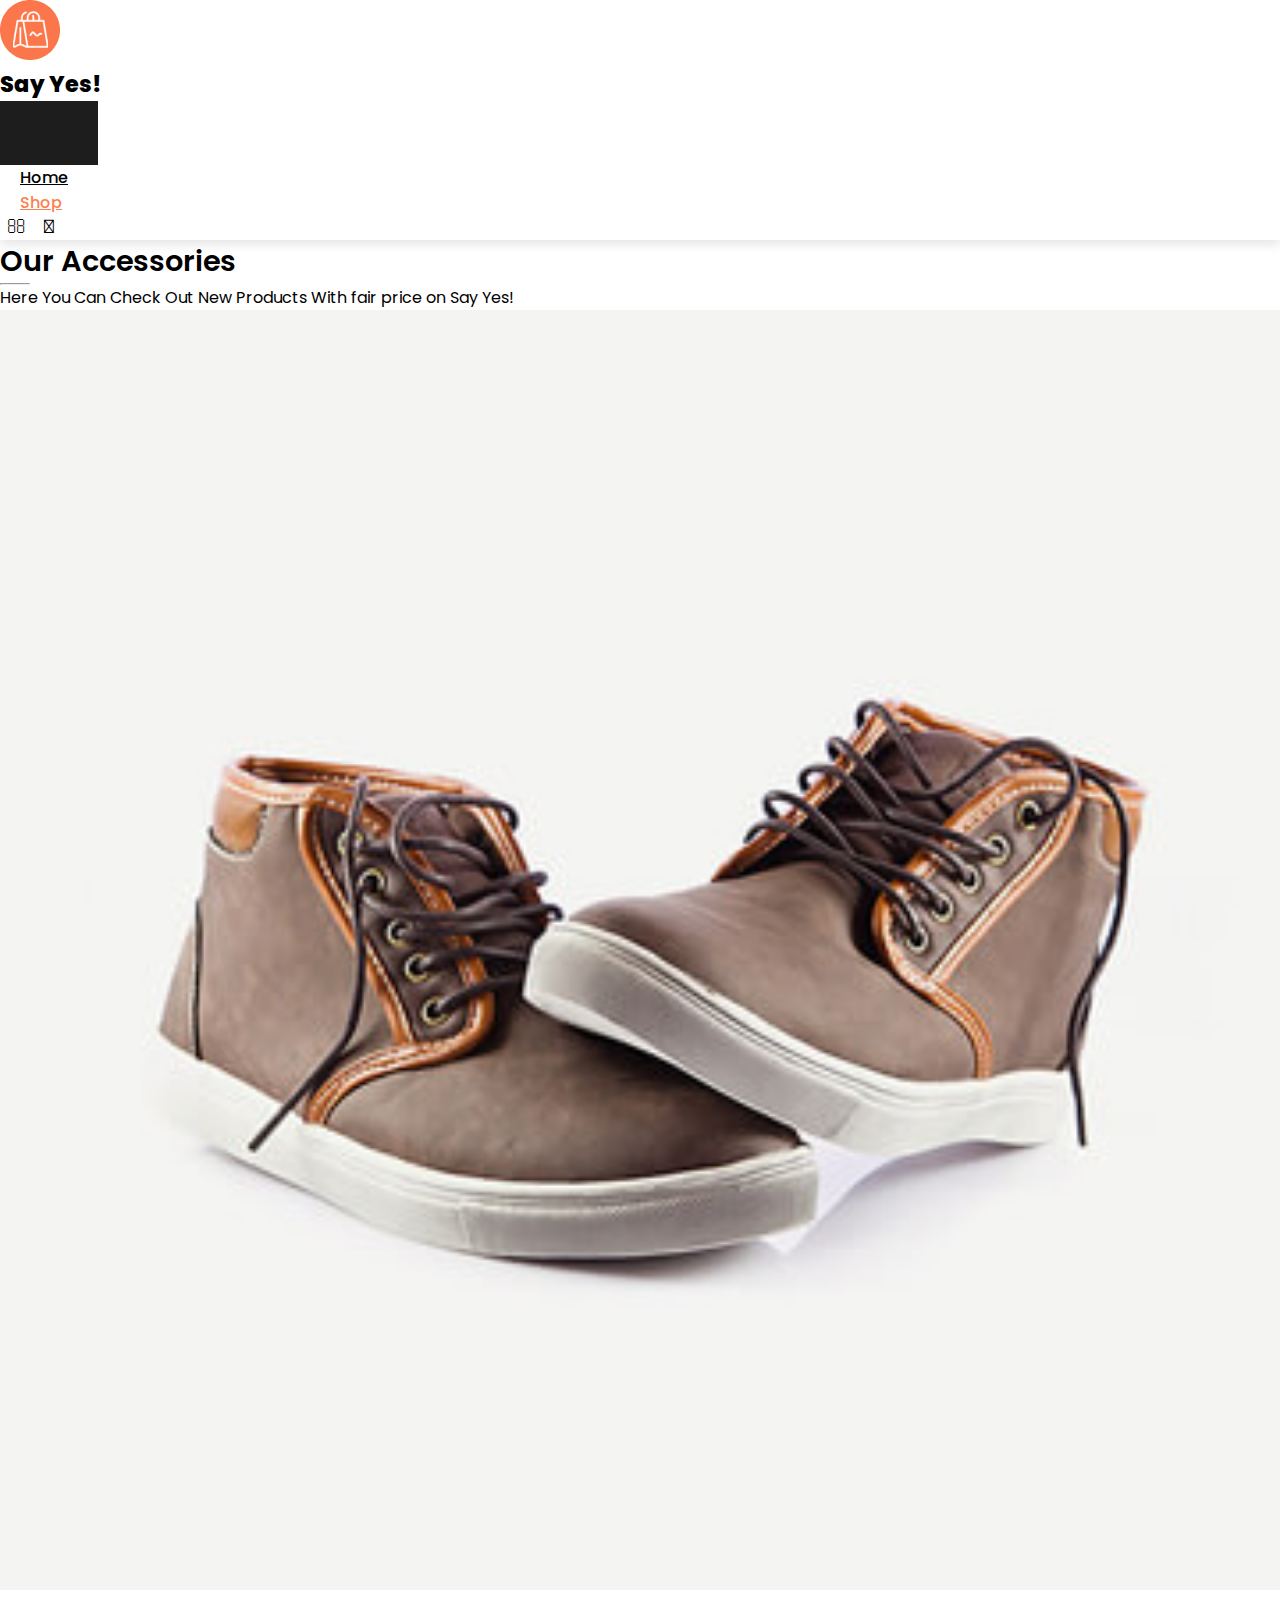
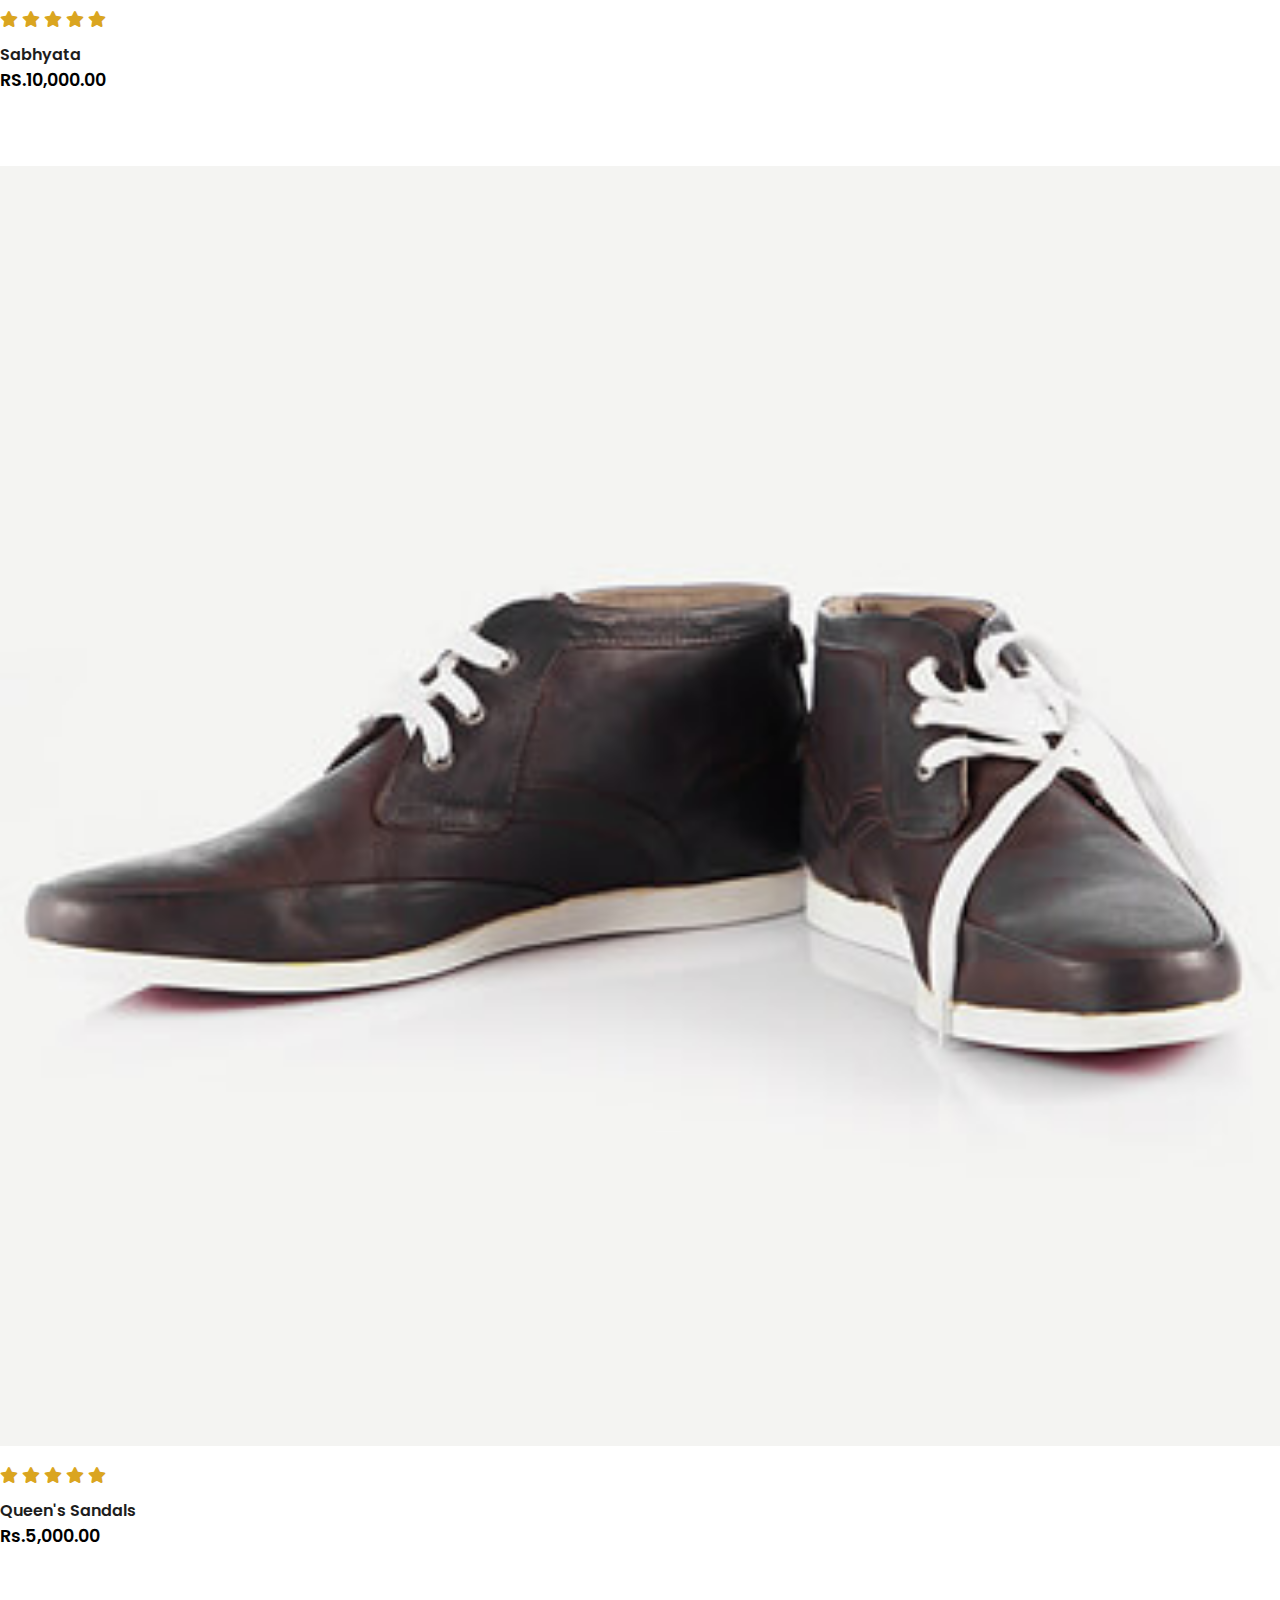
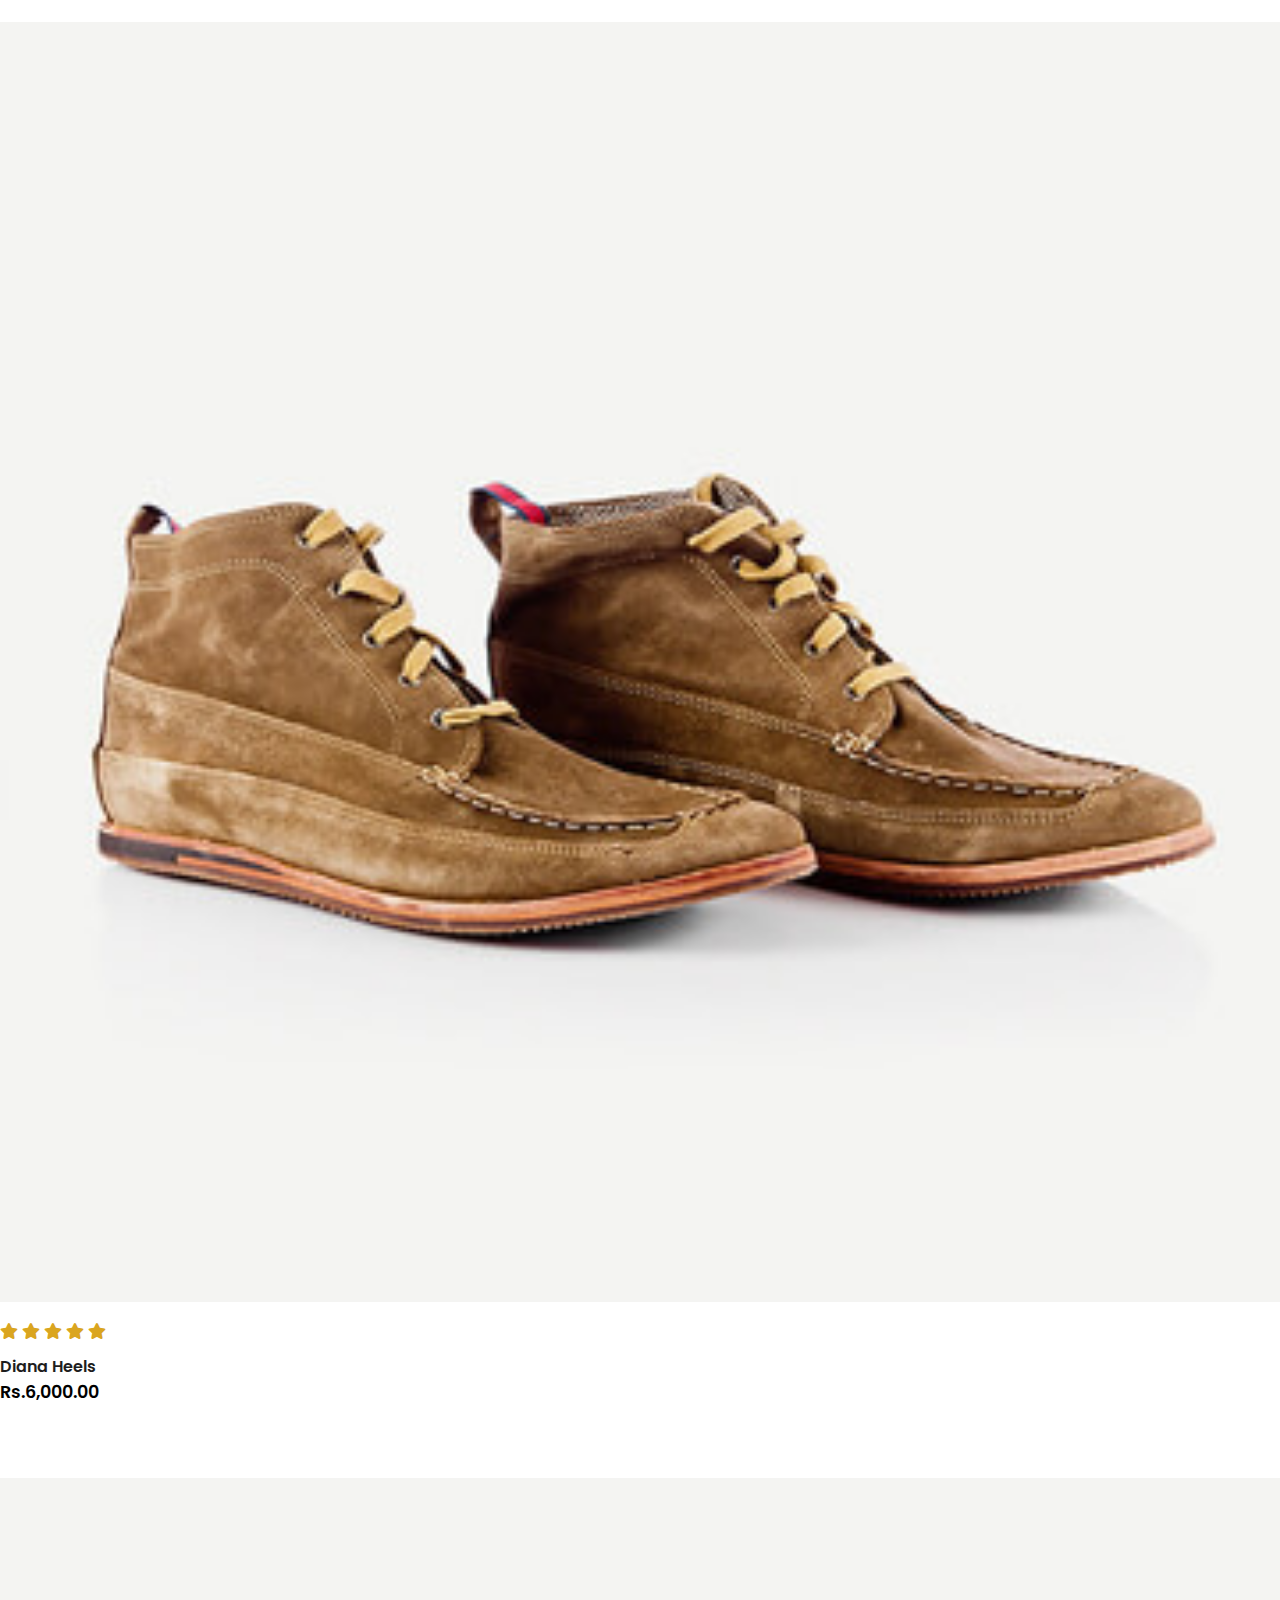
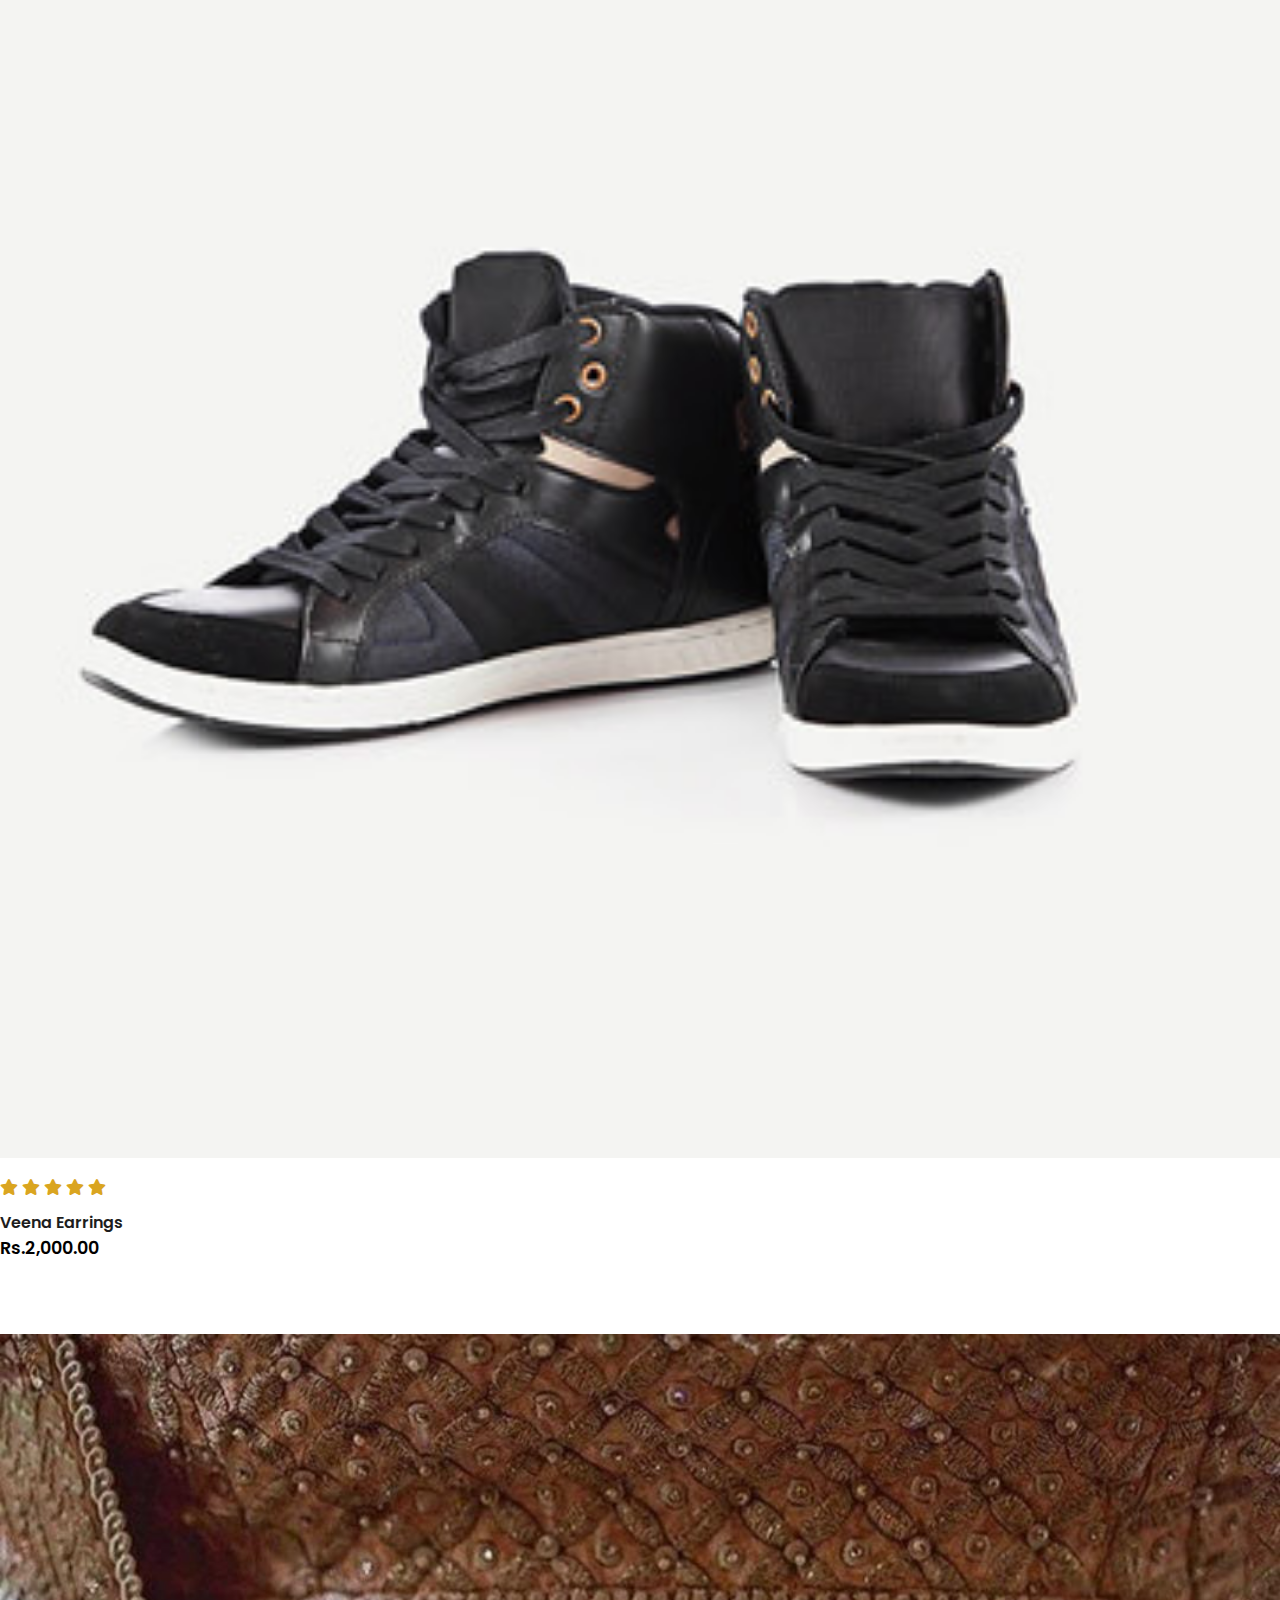
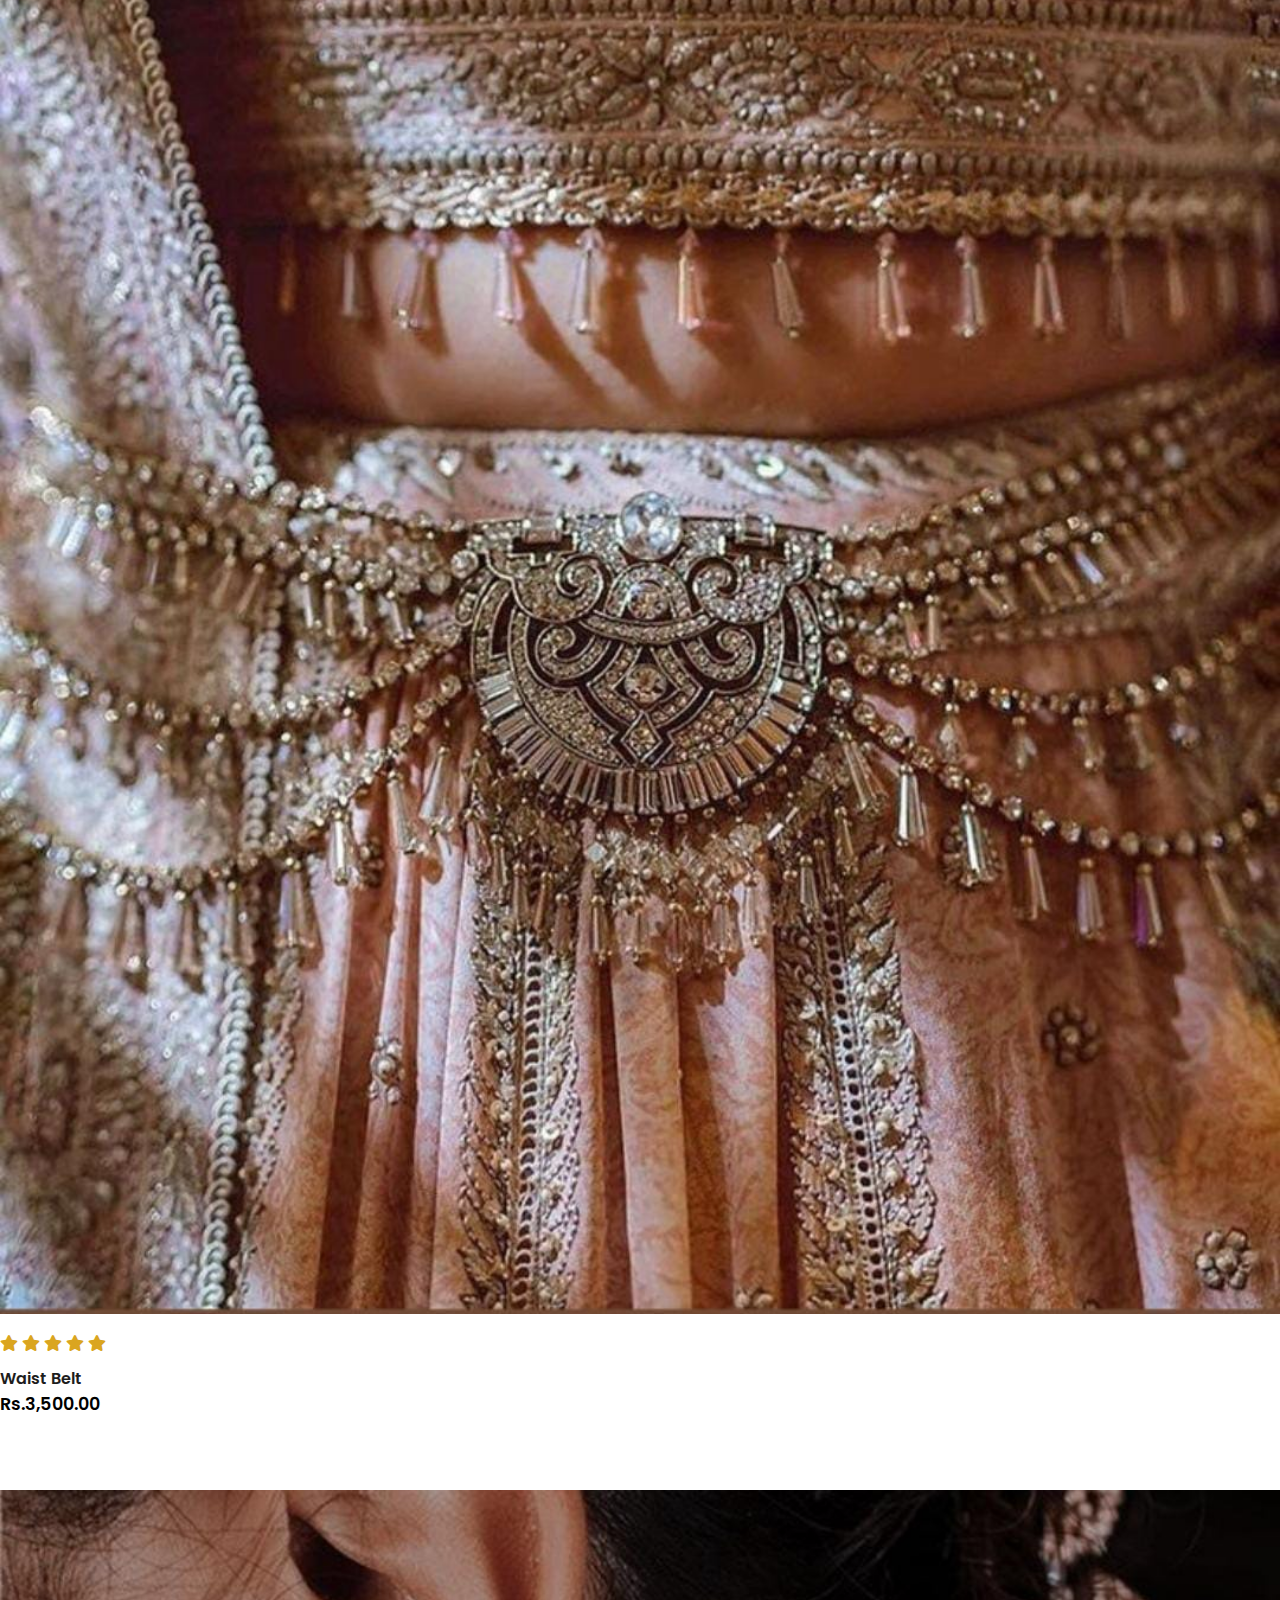
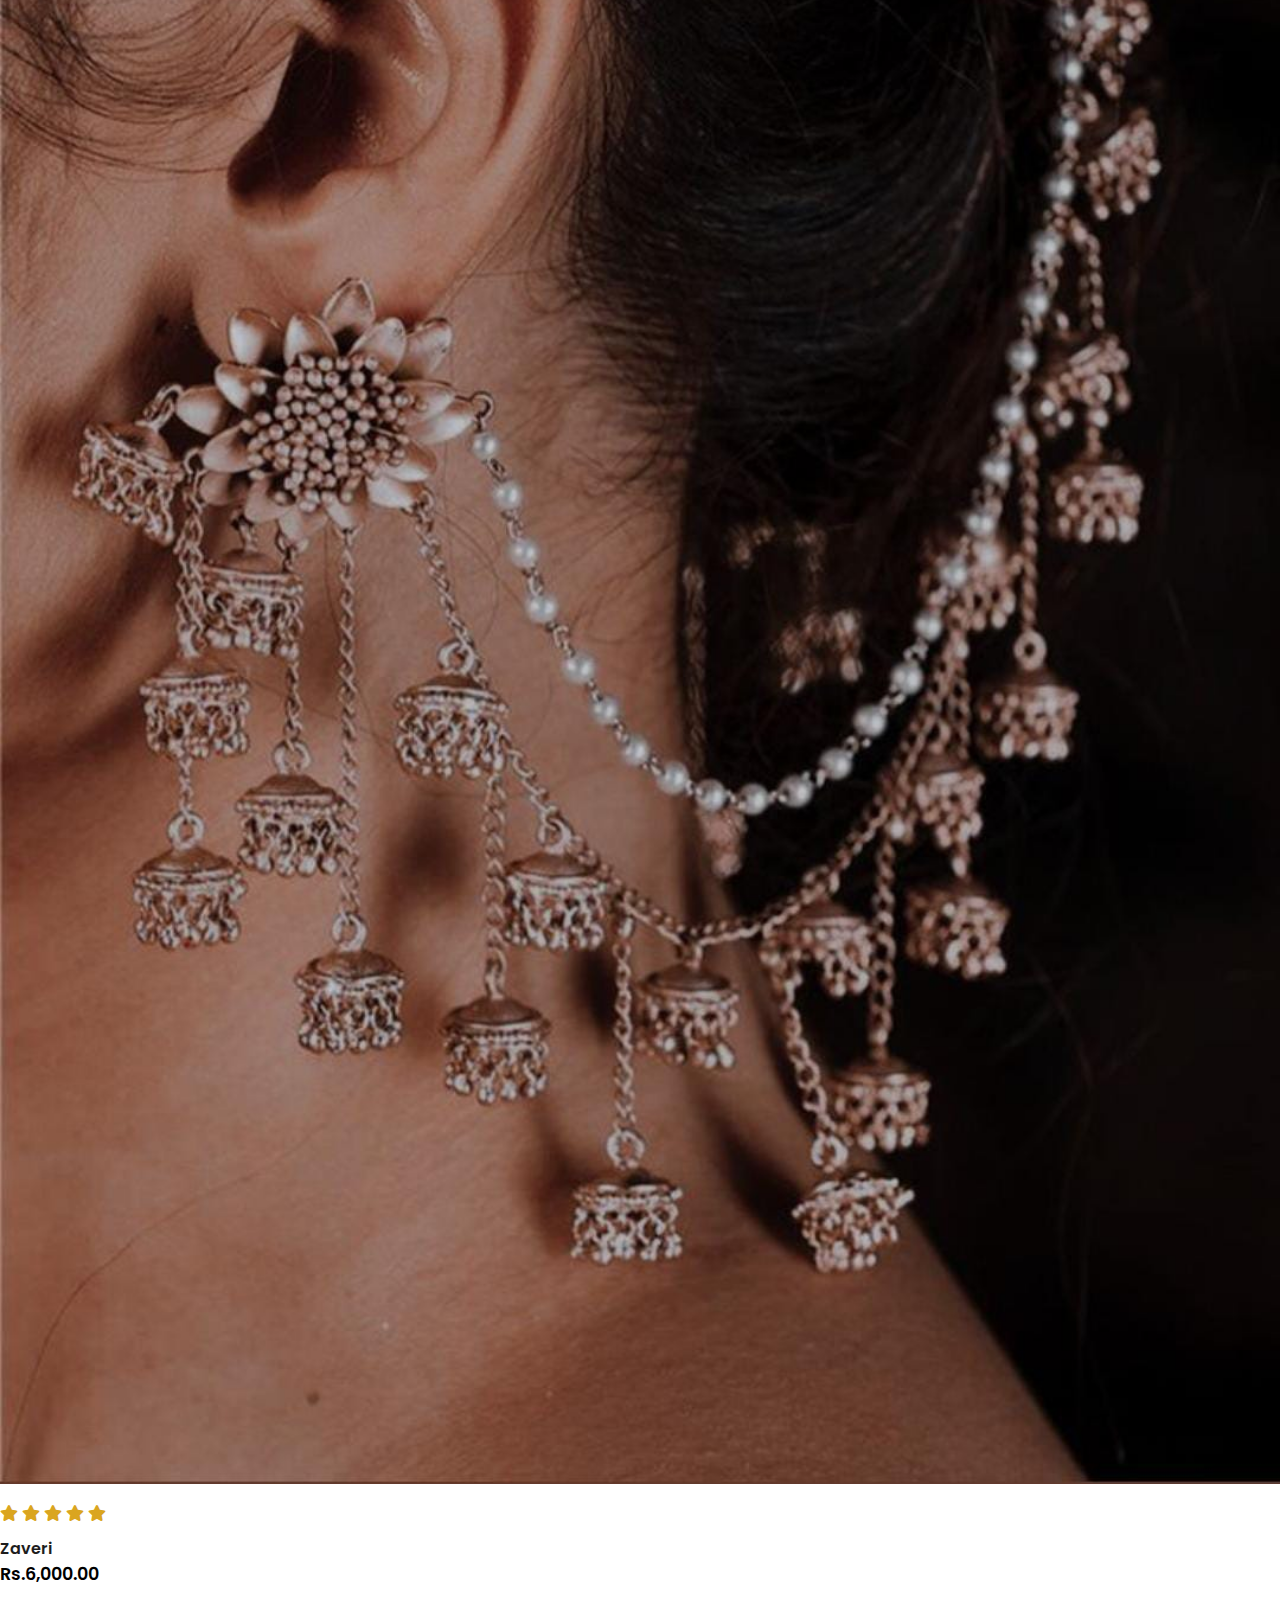
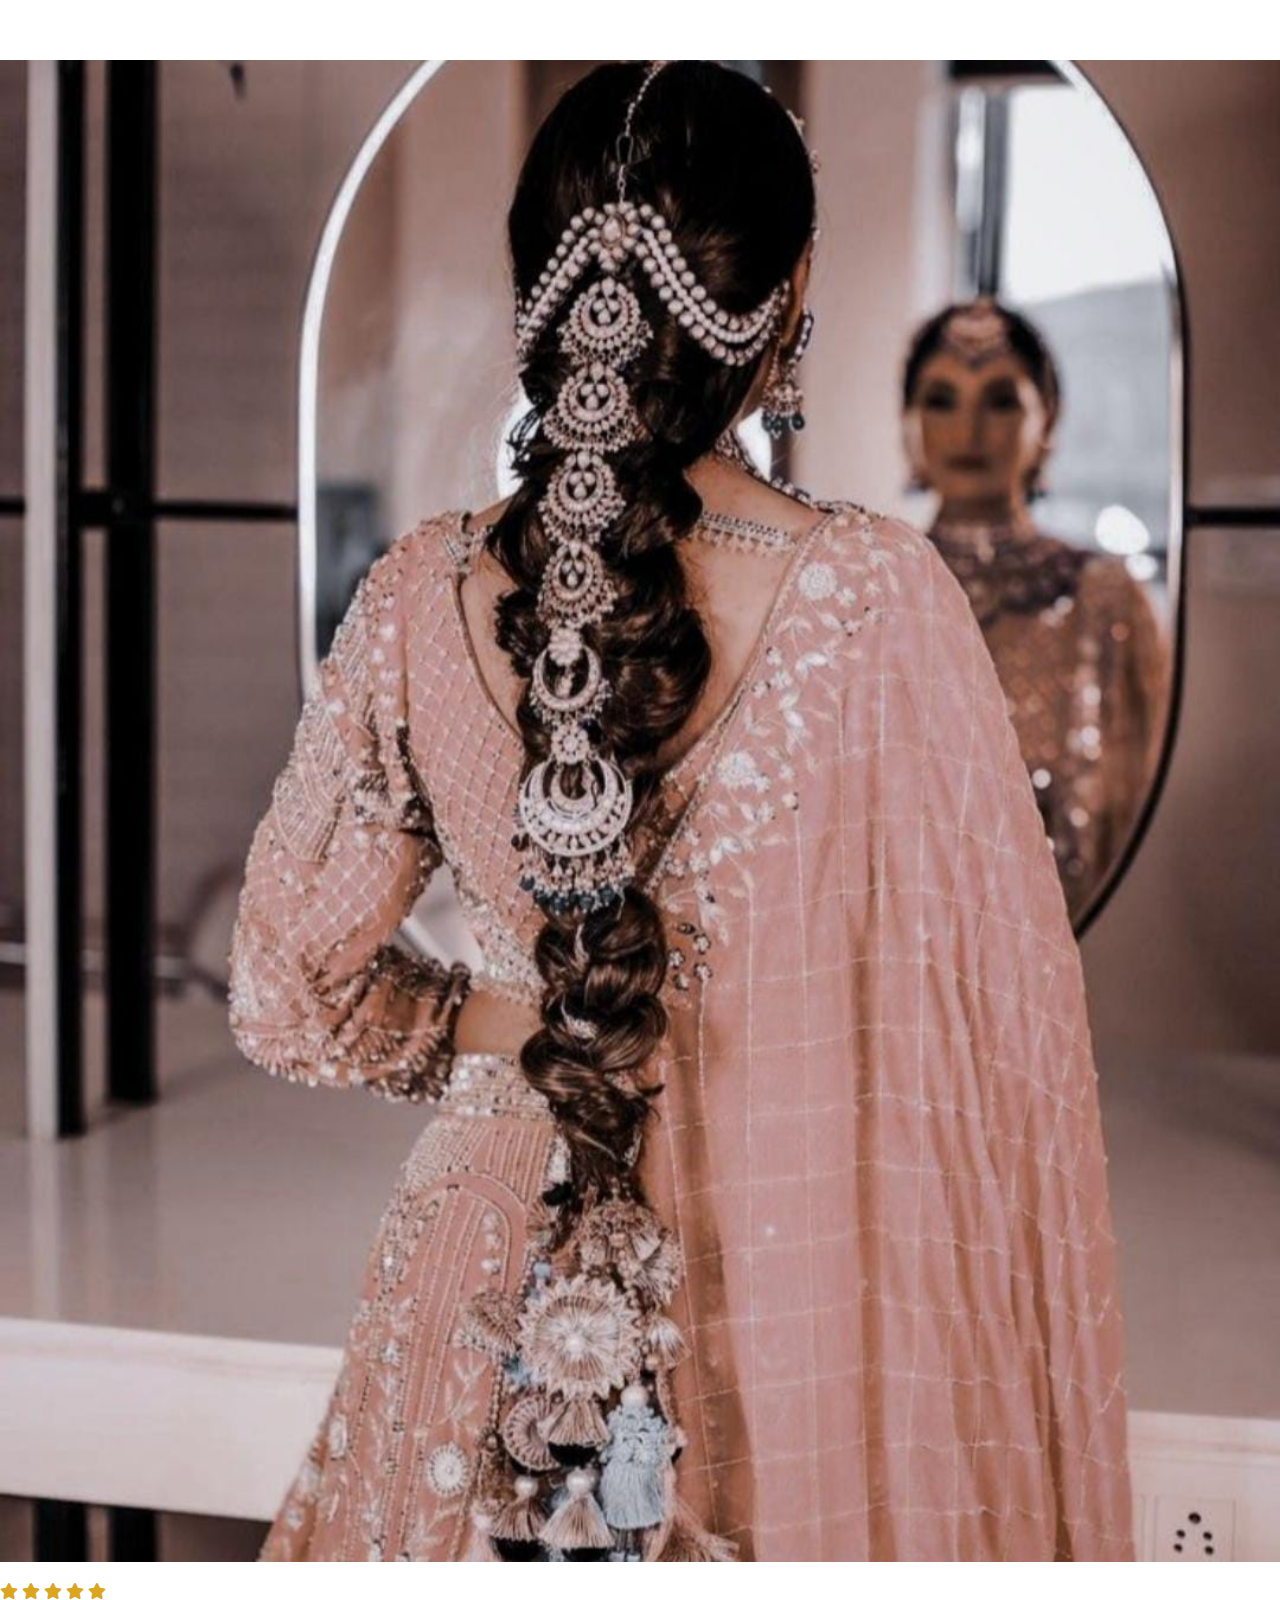
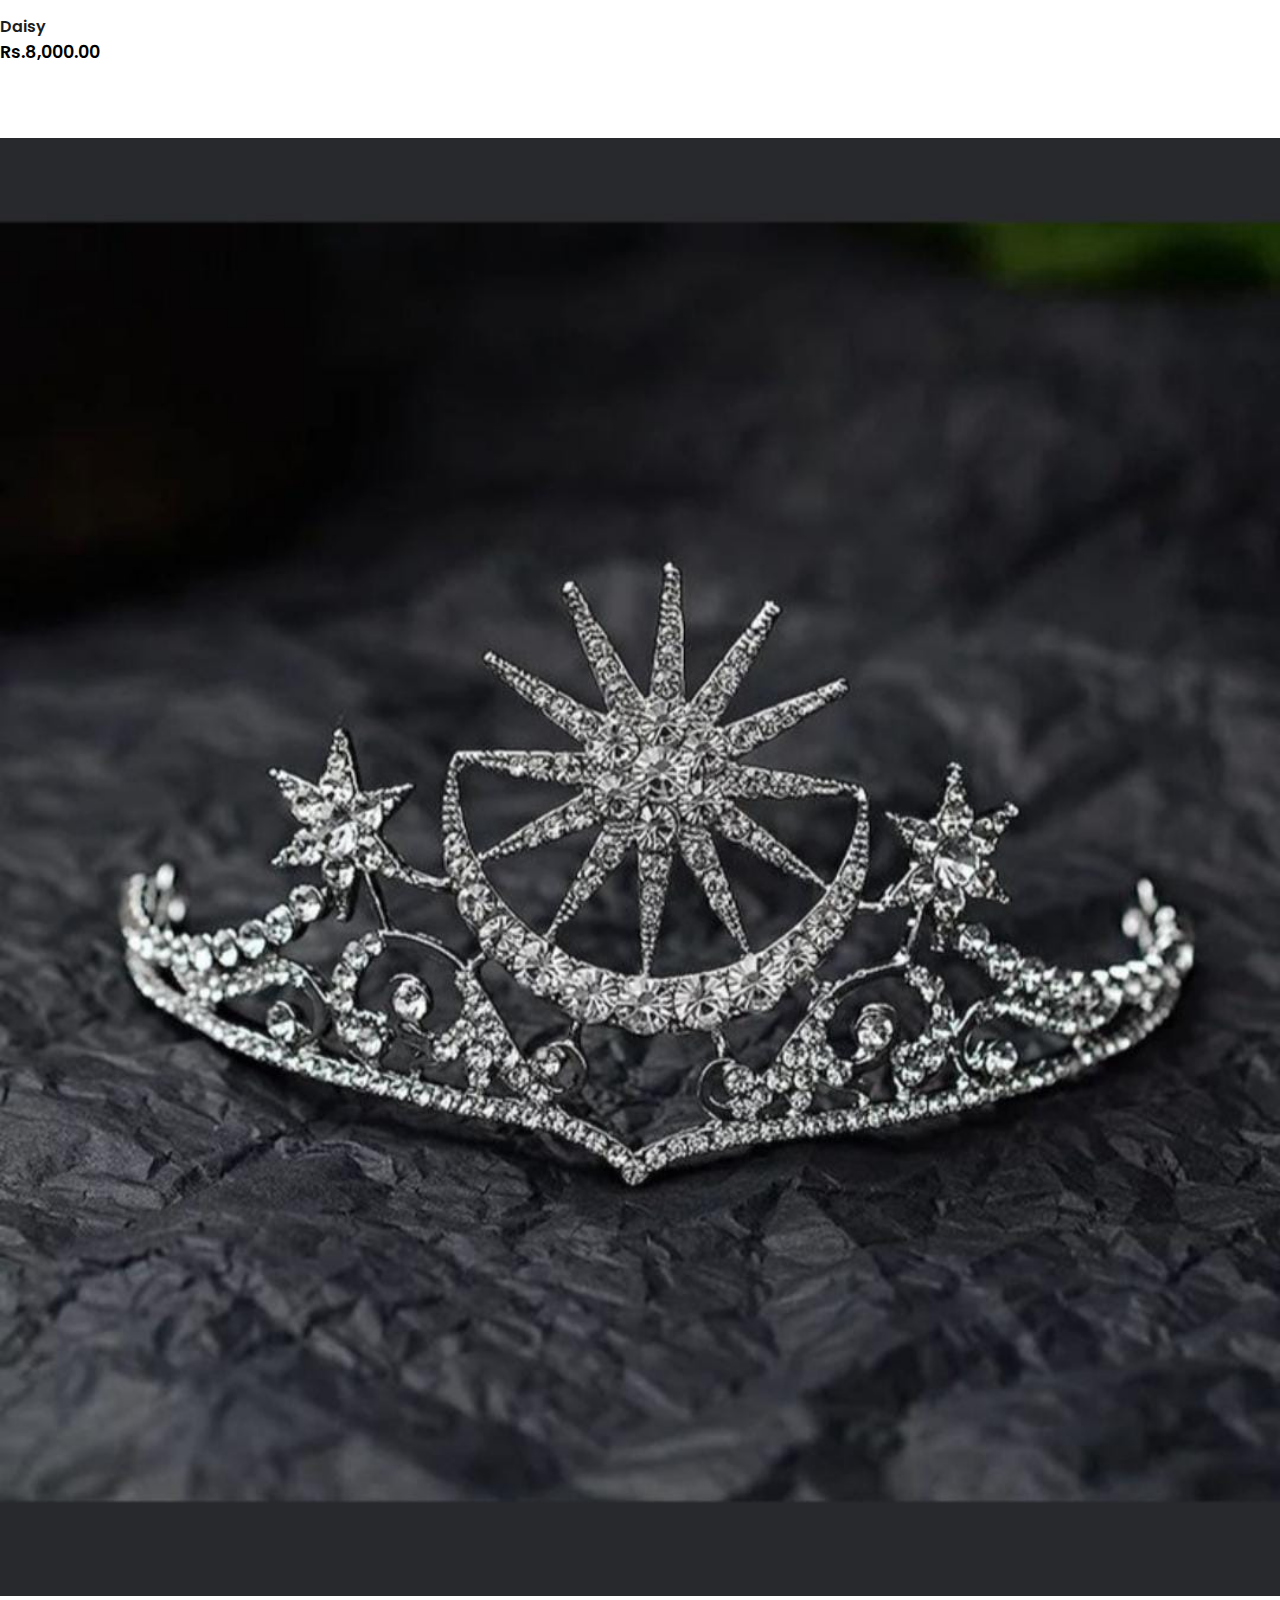
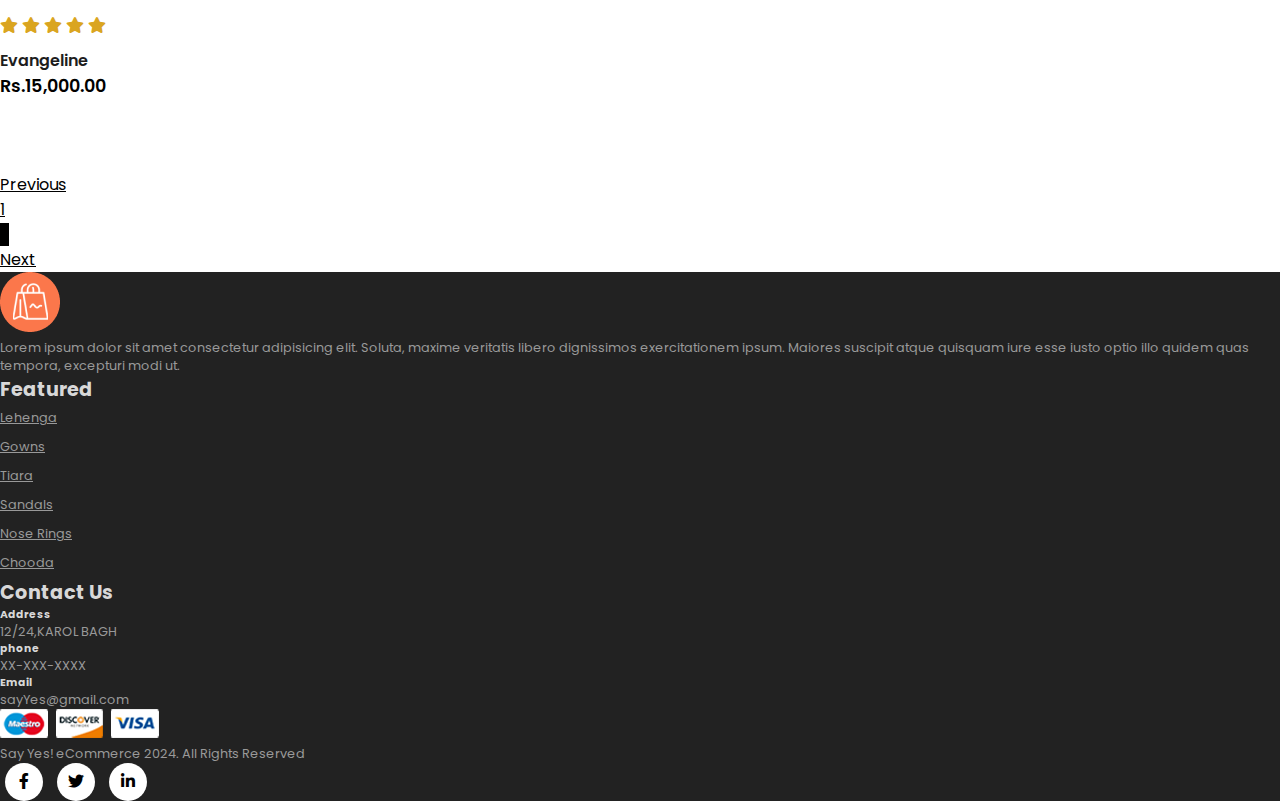
<file: shop2.html>
<!DOCTYPE html>
<html lang="en">

    <head>
        <meta charset="UTF-8">
        <meta http-equiv="X-UA-Compatible" content="IE=edge">
        <meta name="viewport" content="width=device-width, initial-scale=1.0">
        <title>Accessories</title>

        <link rel="stylesheet" href="https://stackpath.bootstrapcdn.com/bootstrap/4.1.3/css/bootstrap.min.css"
            integrity="sha384-MCw98/SFnGE8fJT3GXwEOngsV7Zt27NXFoaoApmYm81iuXoPkFOJwJ8ERdknLPMO" crossorigin="anonymous">

        <link rel="stylesheet" href="https://pro.fontawesome.com/releases/v5.10.0/css/all.css" />

        <link rel="stylesheet" href="style.css">

        <style>
            /* For unusual image size in feature section */
          .product img{
            width: 100%;
            height: auto;
            box-sizing: border-box;
            object-fit: cover;
          }
          /* Pagination at bottom */
          #Featured > div.row.mx-auto.container > nav > ul > li.page-item.active > a{
            background-color: black;
          }

          #Featured > div.row.mx-auto.container > nav > ul > li:nth-child(n):hover>a{
            background-color: coral;
            color: white;
          }

          .pagination a{
            color: black;
          }
        </style>

    </head>

    <body>
        <!-- NavBar-->
        <nav class="navbar navbar-expand-lg navbar-light bg-white py-2 fixed-top">  <!-- py-size fixed top -->
            <div class="container">
                <!-- NavBar Icon-->
              <img src="img/logo1.png" alt="">
              <h3>Say Yes!</h3>
                <!-- NavBar Mobile icon-->
              <button class="navbar-toggler" type="button" data-bs-toggle="collapse" data-bs-target="#navbarSupportedContent" aria-controls="navbarSupportedContent" aria-expanded="false" aria-label="Toggle navigation">
                <span><i id="bar" class="fas fa-bars"></i></span>
              </button>
              <div class="collapse navbar-collapse" id="navbarSupportedContent">

                <!-- List -->
                <ul class="navbar-nav ml-auto">
                  
                  <li class="nav-item">
                    <a class="nav-link" href="index.html">Home</a>
                  </li>

                  <li class="nav-item">
                    <a class="nav-link active" href="shop.index">Shop</a>
                  </li>

                  
                  <!--Icon-->
                  <li class="nav-item"> 
                      <i class="fal fa-search"></i> 
                      <i id="cart-icon" class="fal fa-shopping-bag"></i>
                  </li>
                  
                  
              </div>
            </div>
          </nav>

        <!-- Products Section -->
        <section id="Featured" class="my-5 py-5">
            <div class="container mt-5 py-5">

              <h2 class="font-weight-bold">Our Accessories</h2>
              <hr>
              <p>Here You Can Check Out New Products With fair price on Say Yes!</p>

            </div>
                 <!-- img + stars + name + price + btn in 1 div -->
            <div class="row mx-auto container">
  
              <div class="product text-center col-lg-3 col-md-4 col-12">
                <img class="img-fluid mb-3" src="img/acc/5.jpg"> <!-- ^ OnClick is from JavaScript -->
                <div class="star">
                  <i class="fas fa-star"></i>
                  <i class="fas fa-star"></i>
                  <i class="fas fa-star"></i>
                  <i class="fas fa-star"></i>
                  <i class="fas fa-star"></i>
                </div>
                <h5 class="p-name">Sabhyata</h5>
              <h4 class="p-price">RS.10,000.00</h4>
              <button class="buy-btn">Buy Now</button>
              </div>
  
              <div class="product text-center col-lg-3 col-md-4 col-12">
                <img class="img-fluid mb-3" src="img/acc/6.jpg">
                <div class="star">
                  <i class="fas fa-star"></i>
                  <i class="fas fa-star"></i>
                  <i class="fas fa-star"></i>
                  <i class="fas fa-star"></i>
                  <i class="fas fa-star"></i>
                </div>
                <h5 class="p-name">Queen's Sandals</h5>
              <h4 class="p-price">Rs.5,000.00</h4>
              <button class="buy-btn">Buy Now</button>
              </div>
  
              <div class="product text-center col-lg-3 col-md-4 col-12">
                <img class="img-fluid mb-3" src="img/acc/7.jpg">
                <div class="star">
                  <i class="fas fa-star"></i>
                  <i class="fas fa-star"></i>
                  <i class="fas fa-star"></i>
                  <i class="fas fa-star"></i>
                  <i class="fas fa-star"></i>
                </div>
                <h5 class="p-name">Diana Heels</h5>
              <h4 class="p-price">Rs.6,000.00</h4>
              <button class="buy-btn">Buy Now</button>
              </div>
  
              <div class="product text-center col-lg-3 col-md-4 col-12">
                <img class="img-fluid mb-3" src="img/acc/8.jpg">
                <div class="star">
                  <i class="fas fa-star"></i>
                  <i class="fas fa-star"></i>
                  <i class="fas fa-star"></i>
                  <i class="fas fa-star"></i>
                  <i class="fas fa-star"></i>
                </div>
                <h5 class="p-name">Veena Earrings</h5>
              <h4 class="p-price">Rs.2,000.00</h4>
              <button class="buy-btn">Buy Now</button>
              </div>

              <!-- -------------------------------------------------   -->

              <div class="product text-center col-lg-3 col-md-4 col-12">
                <img class="img-fluid mb-3" src="img/acc/9.jpg">
                <div class="star">
                  <i class="fas fa-star"></i>
                  <i class="fas fa-star"></i>
                  <i class="fas fa-star"></i>
                  <i class="fas fa-star"></i>
                  <i class="fas fa-star"></i>
                </div>
                <h5 class="p-name">Waist Belt</h5>
              <h4 class="p-price">Rs.3,500.00</h4>
              <button class="buy-btn">Buy Now</button>
              </div>
  
              <div class="product text-center col-lg-3 col-md-4 col-12">
                <img class="img-fluid mb-3" src="img/acc/10.jpg">
                <div class="star">
                  <i class="fas fa-star"></i>
                  <i class="fas fa-star"></i>
                  <i class="fas fa-star"></i>
                  <i class="fas fa-star"></i>
                  <i class="fas fa-star"></i>
                </div>
                <h5 class="p-name">Zaveri</h5>
              <h4 class="p-price">Rs.6,000.00</h4>
              <button class="buy-btn">Buy Now</button>
              </div>
  
              <div class="product text-center col-lg-3 col-md-4 col-12">
                <img class="img-fluid mb-3" src="img/acc/11.jpg">
                <div class="star">
                  <i class="fas fa-star"></i>
                  <i class="fas fa-star"></i>
                  <i class="fas fa-star"></i>
                  <i class="fas fa-star"></i>
                  <i class="fas fa-star"></i>
                </div>
                <h5 class="p-name">Daisy</h5>
              <h4 class="p-price">Rs.8,000.00</h4>
              <button class="buy-btn">Buy Now</button>
              </div>
  
              <div class="product text-center col-lg-3 col-md-4 col-12">
                <img class="img-fluid mb-3" src="img/acc/12.jpg">
                <div class="star">
                  <i class="fas fa-star"></i>
                  <i class="fas fa-star"></i>
                  <i class="fas fa-star"></i>
                  <i class="fas fa-star"></i>
                  <i class="fas fa-star"></i>
                </div>
                <h5 class="p-name">Evangeline</h5>
              <h4 class="p-price">Rs.15,000.00</h4>
              <button class="buy-btn">Buy Now</button>
              </div>

              <!-- Pagination -->

  
              <nav aria-label="...">
                <ul class="pagination mt-5">

                  <li class="page-item">
                    <a class="page-link" href="shop.html">Previous</a>
                  </li>

                  <li class="page-item">
                    <a class="page-link" href="shop.html">1</a>
                  </li>

                  <li class="page-item active" aria-current="page">
                    <a class="page-link" href="shop2.html">2</a>
                  </li>
                  
                  <li class="page-item disabled">
                    <a class="page-link" href="#" tabindex="-1" aria-disabled="true">Next</a>
                  </li>
                </ul>
              </nav>

            </div>
          </section>

        <!-- Footer -->
        <footer class="mt-5 py-5">
          <div class="row container mx-auto pt-5">

            <div class="footer-one col-lg-3 col-mf-6 col-12">
              <img src="img/logo2.png" alt="">
              <p class="pt-3">Lorem ipsum dolor sit amet consectetur adipisicing elit. Soluta, maxime veritatis libero dignissimos exercitationem ipsum. Maiores suscipit atque quisquam iure esse iusto optio illo quidem quas tempora, excepturi modi ut.</p>
            </div>

            <div class="footer-one col-lg-3 col-mf-6 col-12 mb-3">
              <h5 class="pb-2">Featured</h5>
              <ul class="text-uppercase list-unstyled">
                <li><a href="#">Lehenga</a></li>
                <li><a href="#">Gowns</a></li>
                <li><a href="#">Tiara</a></li>
                <li><a href="#">Sandals</a></li>
                <li><a href="#">Nose Rings</a></li>
                <li><a href="#">Chooda</a></li>
              </ul>
            </div>

            <div class="footer-one col-lg-3 col-mf-6 col-12 mb-3">
              <h5 class="pb-2">Contact Us</h5>

              <div>
                <h6 class="text-uppercase">Address</h6>
                <p> 12/24,KAROL BAGH</p>
              </div>
         
              <div>
                <h6 class="text-uppercase">phone</h6>
                <p> XX-XXX-XXXX</p>
              </div>
          
              <div>
                <h6 class="text-uppercase">Email</h6>
                <p> sayYes@gmail.com</p>
              </div>
            
            </div>
          </div>

          <div class="copyright mt-5">
            <div class="row container mx-auto">

              <div class="col-lg-3 col-md-6 col-12 mb-4">
                <img src="img/payment.png">
              </div>

              <div class="col-lg-4 col-md-6 col-12 text-nowrap mb-2">
                <p>Say Yes! eCommerce 2024. All Rights Reserved</p>
              </div>

              <div class="col-lg-4 col-md-6 col-12">
                <a href="#"><i class="fab fa-facebook-f"></i></a>
                <a href="#"><i class="fab fa-twitter"></i></a>
                <a href="#"><i class="fab fa-linkedin-in"></i></a>
              </div>

            </div>
          </div>
        </footer>
  
        <script src="https://cdn.jsdelivr.net/npm/@popperjs/core@2.9.1/dist/umd/popper.min.js"
            integrity="sha384-SR1sx49pcuLnqZUnnPwx6FCym0wLsk5JZuNx2bPPENzswTNFaQU1RDvt3wT4gWFG"
            crossorigin="anonymous"></script>
        <script src="https://cdn.jsdelivr.net/npm/bootstrap@5.0.0-beta3/dist/js/bootstrap.min.js"
            integrity="sha384-j0CNLUeiqtyaRmlzUHCPZ+Gy5fQu0dQ6eZ/xAww941Ai1SxSY+0EQqNXNE6DZiVc"
            crossorigin="anonymous"></script>
        <!-- Sript to redirect to cart.html -->
        <script>
          // Get the cart icon element
          var cartIcon = document.getElementById("cart-icon");
      
          // Add click event listener to the cart icon
          cartIcon.addEventListener("click", function() {
              // Redirect to cart.html
              window.location.href = "cart.html";
          });
      </script>
    </body>

</html>
</file>
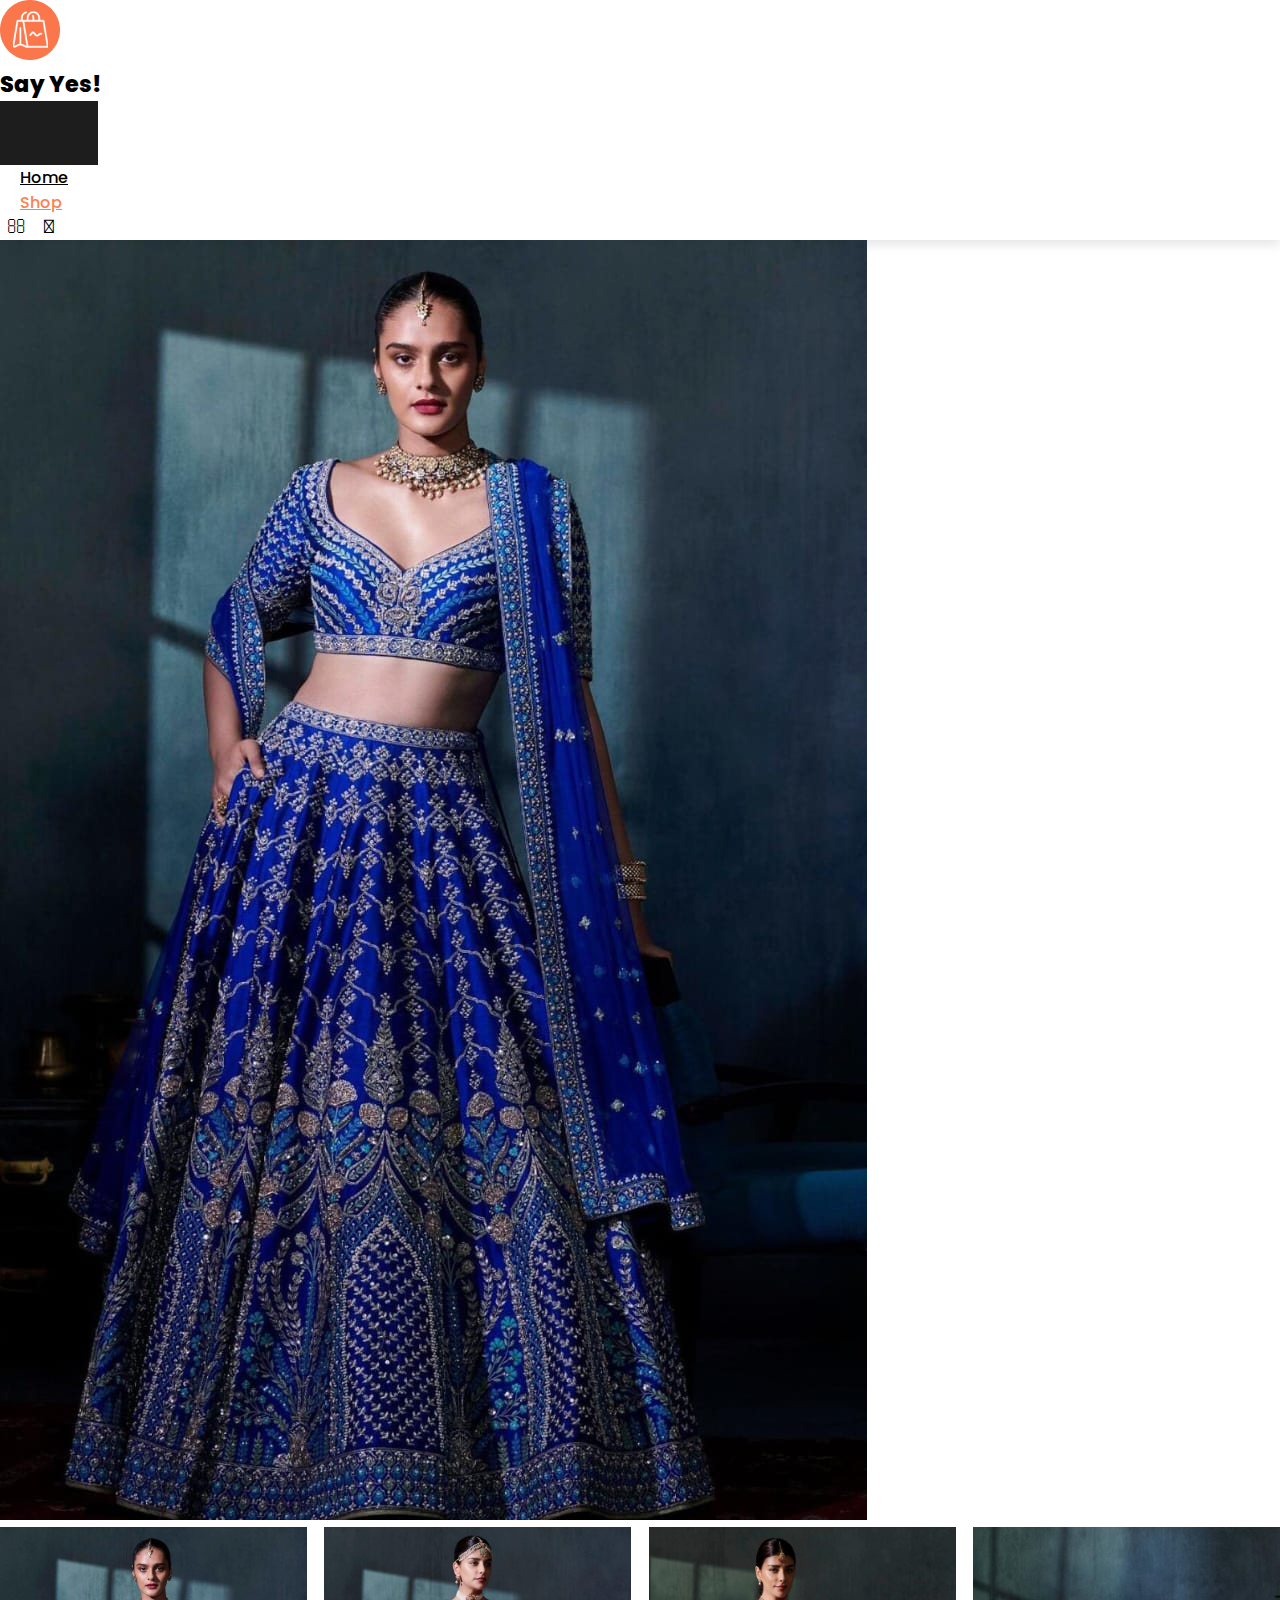
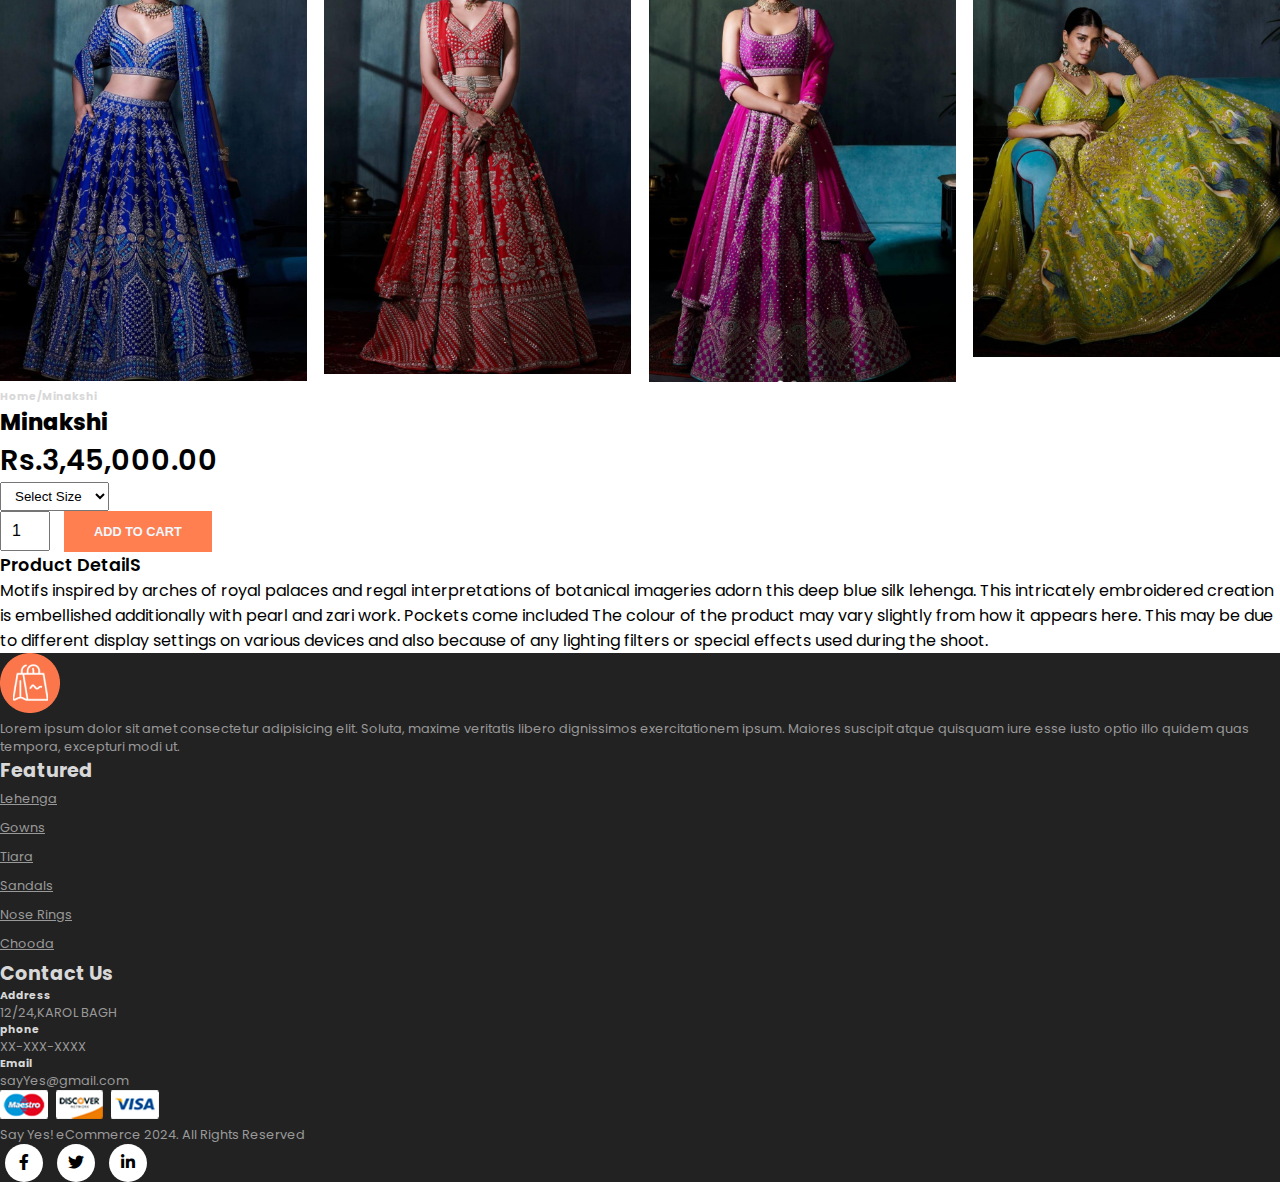
<file: sproduct.html>
<!DOCTYPE html>
<html lang="en">

    <head>
        <meta charset="UTF-8">
        <meta http-equiv="X-UA-Compatible" content="IE=edge">
        <meta name="viewport" content="width=device-width, initial-scale=1.0">
        <title>Product Details</title>

        <link rel="stylesheet" href="https://stackpath.bootstrapcdn.com/bootstrap/4.1.3/css/bootstrap.min.css"
            integrity="sha384-MCw98/SFnGE8fJT3GXwEOngsV7Zt27NXFoaoApmYm81iuXoPkFOJwJ8ERdknLPMO" crossorigin="anonymous">

        <link rel="stylesheet" href="https://pro.fontawesome.com/releases/v5.10.0/css/all.css" />

        <link rel="stylesheet" href="style.css">

        <style>
            /* small-img in one row */
            .small-img-group{
                display: flex;
                justify-content: space-between;
            }

            /* fix size problem after putting in one row */
            .small-img-col{
                flex-basis: 24%;
                cursor: pointer;
            }
            /* Complete Product Img + Description Section */
            .sproduct select{   /* Size Section */
            display: block;
            padding: 5px 10px;
            }

            .sproduct input{    /* Quantity Section */
                width: 50px;
                height: 40px;
                padding-left: 10px;
                font-size: 16px;
                margin-right: 10px;
            }

            .sproduct input:focus{
                outline: none;
            }

            .buy-btn{
                background-color: coral;
                opacity: 1;
                transition: 0.3s all;
            }
        </style>

    </head>

    <body>
        <!-- NavBar-->
        <nav class="navbar navbar-expand-lg navbar-light bg-white py-2 fixed-top">  <!-- py-size fixed top -->
            <div class="container">
                <!-- NavBar Icon-->
              <img src="img/logo1.png" alt="">
              <h3>Say Yes!</h3>
                <!-- NavBar Mobile icon-->
              <button class="navbar-toggler" type="button" data-bs-toggle="collapse" data-bs-target="#navbarSupportedContent" aria-controls="navbarSupportedContent" aria-expanded="false" aria-label="Toggle navigation">
                <span><i id="bar" class="fas fa-bars"></i></span>
              </button>
              <div class="collapse navbar-collapse" id="navbarSupportedContent">
                <!-- List -->
                <ul class="navbar-nav ml-auto">
                  
                  <li class="nav-item">
                    <a class="nav-link" href="index.html">Home</a>
                  </li>

                  <li class="nav-item">
                    <a class="nav-link active" href="shop.html">Shop</a>
                  </li>


                  <!--Icon-->
                  <li class="nav-item">
                     
                      <i class="fal fa-search"></i> 
                      <i id="cart-icon" class="fal fa-shopping-bag"></i>
                    
                  </li>
                  
                  
              </div>
            </div>
          </nav>

        <!-- sproduct -->
        <section class="container sproduct my-5 pt-5"> <!-- To Make Product Page Below Navbar-->
            <div class="row mt-5">  <!-- This too. -->

                <!-- Left Img Section + 4 small img -->
                 
                <div class="col-lg-5 col-md-12 col-12">
                    <img class="img-fluid w-100 pb-1" src="img/sproduct/1.jpg" id="MainImg" alt=""> <!-- Id to use javascript-->

                    <!-- Small img -->

                    <div class="small-img-group">

                        <div class="small-img-col">
                            <img src="img/sproduct/1.jpg" width="100%" class="small-img" alt="">
                        </div>

                        <div class="small-img-col">
                            <img src="img/sproduct/2.jpg" width="100%" class="small-img" alt="">
                        </div>

                        <div class="small-img-col">
                            <img src="img/sproduct/3.jpg" width="100%" class="small-img" alt="">
                        </div>

                        <div class="small-img-col">
                            <img src="img/sproduct/4.jpg" width="100%" class="small-img" alt="">
                        </div>

                    </div>
                </div>
                
                <!-- Right Side Product Description-->

                <div class="col-lg-6 col-md-12 col-12">
                    <h6>Home/Minakshi</h6>
                    <h3 class="py-4">Minakshi</h3>
                    <h2> Rs.3,45,000.00 </h2>

                    <!-- SELECT SECTION -->
                    <select class="my-3">
                        <option>Select Size</option>
                        <option>XL</option>
                        <option>L</option>
                        <option>M</option>
                        <option>s</option>
                    </select>

                    <!-- Quantity Section -->
                    <input type="number" value="1">

                    <!-- Add To Cart -->
                    <button class="buy-btn">Add To Cart</button>

                    <!-- Product Detail Section -->
                    <h4 class="mt-5 mb-5">Product DetailS</h4>
                    <span>Motifs inspired by arches of royal palaces and regal interpretations of botanical imageries adorn this deep blue silk lehenga. This intricately embroidered creation is embellished additionally with pearl and zari work. Pockets come included
                      The colour of the product may vary slightly from how it appears here. This may be due to different display settings on various devices and also because of any lighting filters or special effects used during the shoot.</span>
                </div>

            </div>
        </section>

        <!-- Footer -->
        <footer class="mt-5 py-5">
          <div class="row container mx-auto pt-5">

            <div class="footer-one col-lg-3 col-mf-6 col-12">
              <img src="img/logo2.png" alt="">
              <p class="pt-3">Lorem ipsum dolor sit amet consectetur adipisicing elit. Soluta, maxime veritatis libero dignissimos exercitationem ipsum. Maiores suscipit atque quisquam iure esse iusto optio illo quidem quas tempora, excepturi modi ut.</p>
            </div>

            <div class="footer-one col-lg-3 col-mf-6 col-12 mb-3">
              <h5 class="pb-2">Featured</h5>
              <ul class="text-uppercase list-unstyled">
                <li><a href="#">Lehenga</a></li>
                <li><a href="#">Gowns</a></li>
                <li><a href="#">Tiara</a></li>
                <li><a href="#">Sandals</a></li>
                <li><a href="#">Nose Rings</a></li>
                <li><a href="#">Chooda</a></li>
              </ul>
            </div>

            <div class="footer-one col-lg-3 col-mf-6 col-12 mb-3">
              <h5 class="pb-2">Contact Us</h5>

              <div>
                <h6 class="text-uppercase">Address</h6>
                <p> 12/24,KAROL BAGH</p>
              </div>
         
              <div>
                <h6 class="text-uppercase">phone</h6>
                <p> XX-XXX-XXXX</p>
              </div>
          
              <div>
                <h6 class="text-uppercase">Email</h6>
                <p> sayYes@gmail.com</p>
              </div>
            
            </div>
          </div>

          <div class="copyright mt-5">
            <div class="row container mx-auto">

              <div class="col-lg-3 col-md-6 col-12 mb-4">
                <img src="img/payment.png">
              </div>

              <div class="col-lg-4 col-md-6 col-12 text-nowrap mb-2">
                <p>Say Yes! eCommerce 2024. All Rights Reserved</p>
              </div>

              <div class="col-lg-4 col-md-6 col-12">
                <a href="#"><i class="fab fa-facebook-f"></i></a>
                <a href="#"><i class="fab fa-twitter"></i></a>
                <a href="#"><i class="fab fa-linkedin-in"></i></a>
              </div>

            </div>
          </div>
        </footer>

        <script src="https://cdn.jsdelivr.net/npm/@popperjs/core@2.9.1/dist/umd/popper.min.js"
            integrity="sha384-SR1sx49pcuLnqZUnnPwx6FCym0wLsk5JZuNx2bPPENzswTNFaQU1RDvt3wT4gWFG"
            crossorigin="anonymous"></script>
        <script src="https://cdn.jsdelivr.net/npm/bootstrap@5.0.0-beta3/dist/js/bootstrap.min.js"
            integrity="sha384-j0CNLUeiqtyaRmlzUHCPZ+Gy5fQu0dQ6eZ/xAww941Ai1SxSY+0EQqNXNE6DZiVc"
            crossorigin="anonymous"></script>

        <script>
            var MainImg = document.getElementById('MainImg');
            var smallImg = document.getElementsByClassName('small-img')

            smallImg[0].onclick = function(){
                MainImg.src = smallImg[0].src;
            }

            smallImg[1].onclick = function(){
                MainImg.src = smallImg[1].src;
            }

            smallImg[2].onclick = function(){
                MainImg.src = smallImg[2].src;
            }

            smallImg[3].onclick = function(){
                MainImg.src = smallImg[3].src;
            }
        </script>

        <script>
           // Get the cart icon element
           var cartIcon = document.getElementById("cart-icon");

          // Add click event listener to the cart icon
          cartIcon.addEventListener("click", function() {
              // Redirect to cart.html
              window.location.href = "cart.html";
          });
        </script>
    </body>

</html>
</file>
<file: style.css>
@import url("https://fonts.googleapis.com/css2?family=Poppins:wght@100;200;300;400;500;600;700;800;900&display=swap");
/* Global */
* {
  margin: 0;
  padding: 0;
  box-sizing: border-box;
}

body {
  font-family: "Poppins", sans-serif;
}

h1 {
  font-size: 2.5rem;
  font-weight: 700;
}

h2 {
  font-size: 1.8rem;
  font-weight: 600;
}

h3 {
  font-size: 1.4rem;
  font-weight: 800;
}

h4 {
  font-size: 1.1rem;
  font-weight: 600;
}

h5 {
  font-size: 1rem;
  font-weight: 600;
  color: #1d1d1d;
}

h6 {
  color: #d8d8d8;
}

button{
  font-size: 0.8rem;
  font-weight: 700;
  outline: none;
  border: none;
  background-color: #1d1d1d;
  color: aliceblue;
  padding: 13px 30px; /* (top-bottom left-right) */
  cursor: pointer;
  text-transform: uppercase;
  transition: 0.3s ease;
}
button:hover{
  background-color: #3a3833;
}
button:focus{
  outline: none;
}

hr {
  width: 30px;
  height: 2px;
  background-color: #fb774b;
}

/* ----------------------------------------------------------------------------------------------------------------- */
/* NavBar */
.navbar{
  font-size: 16px;
  top: 0;
  left: 0;
  box-shadow: 0 5px 10px rgba(0, 0, 0, 0.1);
}

  /* (NavBar Items) */
.navbar-light .navbar-nav .nav-link,
.navbar-light .navbar-nav .nav-link i {
  padding: 0 20px;    /* spacing between navbar item */
  color: black;
  transition: 0.3s ease;
  font-weight: 500;
}

      /* Hover Effect of complete NavBar Execpt Mobile [down] */
.navbar-light .navbar-nav .nav-link:hover,
.navbar i:hover,
.navbar-light .navbar-nav .nav-link.active,
.navbar i.active{
  color:coral;
}

      /* (NavBar Icons [i = font awesome]) */
.navbar i{
  font-size: 1.2rem;
  padding: 0 7px;  /*(top-bottom   left-right)*/
  cursor:pointer;
  font-weight: 500;
  transition: 0.3s ease;
}

     /* (Mobile Nav) */
 .navbar-light .navbar-toggler{
  border: none;
  outline: none;
 }
  
 #bar{
  font-size: 1.5rem;
  padding: 7px;
  cursor: pointer;
  font-weight: 500;
  transition: 0.3s ease;
  color: black;
 }

 #bar:hover,
 #bar.active{
  color: white;
 }
       /* ERROR:unable to change color of bar when hover */
/*  Remove Comment after Fixing Error

 @media only screen and (max-width: 991px) {
     body>nav>div>button:hover,
     body>nav>div>button:focus {
      background-color: coral;
     }

     body>nav>div>button:hover #bar,
     body>nav>div>button:focus #bar{
      background-color: white;
     }
 }

 #navbarSupportedContent > ul{
  margin: 1rem;
  justify-content: flex-end;
  align-item: flex-end;
  text-align: right;
 }

 #navbarSupportedContent > ul > li:nth-child(n) > a{
  padding: 10px 0;
 } 

 */
/* ----------------------------------------------------------------------------------------------------------------- */
/* Home Section */
#home{
     /* home background img */
  background-image: url("img/back.jpg");
  width: 100%;
  height: 100vh;
  background-size: cover;
  background-position: top 60px center; /* 60px to get img down a bit */
    /* home text */
    display: flex;
    flex-direction: column;
    justify-content: center;
    align-items: flex-start;
}

#home span{
  color:coral
}
/* ----------------------------------------------------------------------------------------------------------------- */
/* Brand Section - no changes needed */

/* New Section */
#new .one img{             /* set all img size same */
    width: 100%;
    height: 100%;
    background-position: center center;
    background-repeat: no-repeat;
    background-size: cover;
    position: relative;
}

#new .one .details{
  position:absolute;
  width: 100%;
  height: 100%;
  top: 0;
  left: 0;
  transition: 0.3s ease;
}

#new .one:hover .details{
  cursor: pointer;
  background-color: rgba(255, 146, 109, 0.4);     /* rgba(245, 178, 178, 0.2) dont change its color cause dont know how to change new section hover color */
}

#new .one .details button{
  display: inline-block;
  font-size: 14px;
  font-weight: 500;
  color: black;
  border: none;
  background: none;
  text-transform: uppercase;
  border-bottom: 1px solid #2a2a2a;
  padding: 2.5px;
  transform: translateY(70px);
  transition: 0.3s ease;
}

#new .one .details button:hover{
  color: coral;
  border-bottom: 1px solid coral;
}
      /* Content of 3 Section New */
#new .one:nth-child(1) .details{
  display: flex;
  justify-content: center;
  flex-direction: column;
  align-items: center;
  text-align: center;
}

#new .one:nth-child(2) .details{
  display: flex;
  justify-content: center;
  flex-direction: column;
  align-items: center;
  text-align: center;
}

#new .one:nth-child(3) .details{
  display: flex;
  justify-content: center;
  flex-direction: column;
  align-items: center;
  text-align: center;
}

/* Featured Section */
    /* product img and transition */
.product{
  cursor: pointer;
  margin-bottom: 2rem;
}

.product img{
  transition: 0.3s all;
}

.product:hover img{
  opacity:0.7;
}
     /* product button and transition */
.product .buy-btn{
  background: coral;
  transform: translateY(20px);
  opacity: 0;
  transition: 0.3s all;
}

.product:hover .buy-btn{
  transform: translateY(0);
  opacity: 1;
}
     /* Stars */
.star i{
  font-size: 0.8rew;
  color: goldenrod
}

.star{
  padding: 10px 0;
}

/* -------------------------------------------------------------------------------------------------------- */
/* Banner */
#Banner{
  background-image: url("img/banner/2.jpg");
  width: 100%;
  height: 60vh;
  background-size: cover;
  background-position: top 70px center;
  background-repeat: no-repeat;
  background-attachment: fixed;
    display: flex;
    flex-direction: column;
    justify-content: center;
    align-items: flex-start;
}

#Banner h4{
  color: #d8d8d8;
}

#Banner h1{
  color: #fff;
}

#Banner button{
  background-color: #fb774b;
}

/* ---------------------------------------------------------------------------------------------------------- */
/* Dresses & Jumpsuites Section uses Feature's CSS... so nothing to write in it*/

/* Best Watches Section uses Feature's CSS... so nothing to write in it*/

/* Shoes uses Feature's CSS... so nothing to write in it*/

/* Footer */
footer{
  background-color: #222222;
}
    /* Title and description */
footer h5{ 
  color: #D8D8D8;
  font-weight: 700;
  font-size: 1.2rem;
}

footer p{
  color: #999;
  font-size: 0.8rem;
}

    /* (featured) */
footer li{
  padding-bottom: 4px; 
}

footer li a{
  font-size: 0.8rem;
  color:#999 ;
}

footer li a:hover{
  font-size: 0.8rem;
  color:#D8D8D8 ;
}
    /* fb twitter and linkedin */
footer .copyright a{
  color: #000;
  width: 38px;
  height: 38px;
  background-color: white;
  display: inline-block;
  text-align: center;
  line-height: 38px;
  border-radius: 50%;
  transition: 0.3s ease;
  margin: 0 5px;
}


footer .copyright a:hover{
  color: white;
  background-color: #fb774b;
}


/* ------------------------------------------------------------------------------------------------------------------ */
/*-----------------------------------------         CART.HTML          -----------------------------------------------*/
/* ------------------------------------------------------------------------------------------------------------------ */

#cart-container{
  overflow-x: auto;
}

#cart-container table{
  border-collapse: collapse;
  width: 100%;
  table-layout: fixed;
  white-space: nowrap;
}

#cart-container table thead{   
  font-weight: 700;
}

#cart-container table thead td{
  background-color: #fb774b;
  color: white;
  border: none;
  padding: 6px 0;
}

    /* Arranging and sizing table body */
#cart-container table td{
  border: 1px solid #b6b3b3;
  text-align: center;
}

#cart-container table td:nth-child(1){
  width: 100px;
}

#cart-container table td:nth-child(2),
#cart-container table td:nth-child(3){
  width: 200px;
}

#cart-container table td:nth-child(4),
#cart-container table td:nth-child(5),
#cart-container table td:nth-child(6){
  width: 170px;
}

 /* sizing image in table section */
 #cart-container table tbody img{
  width: 100px;
  height: 80px;
  object-fit: cover;
 }

 /* change color of delete icon in cart  */
 #cart-container table tbody i{
  color: #8d8c89;
 }
    /* --------------CART BOTTOM----------------  */
  #cart-bottom .coupon>div,
  #cart-bottom .total>div{
    border: 1px solid #b6b3b3;
  }

  #cart-bottom .coupon h5,
  #cart-bottom .total h5{
    background-color: #fb774b;
    color: white;
    border: none;
    padding: 6px 12px;
    font-weight: 700;
  }

  #cart-bottom .coupon p,
  #cart-bottom .coupon input {
    padding: 0 12px;
  }

  #cart-bottom .coupon input{
    height: 44px;
  }

  #cart-bottom .coupon input,
  #cart-bottom .coupon button {
    margin: 0 0 20px 12px;
  }

  #cart-bottom .total div>div{
    padding: 0 12px;
  }

  #cart-bottom .total h6{
    color: #2a2a2a;
  }

  .second-hr{
    background: #b8b7b3;
    width: 100%;
    height: 1px;
  }

  #cart-bottom .total div>button{
    margin: 0 12px 20px 0px;
    display: flex;
    justify-content: flex-end;
  }
</file>
